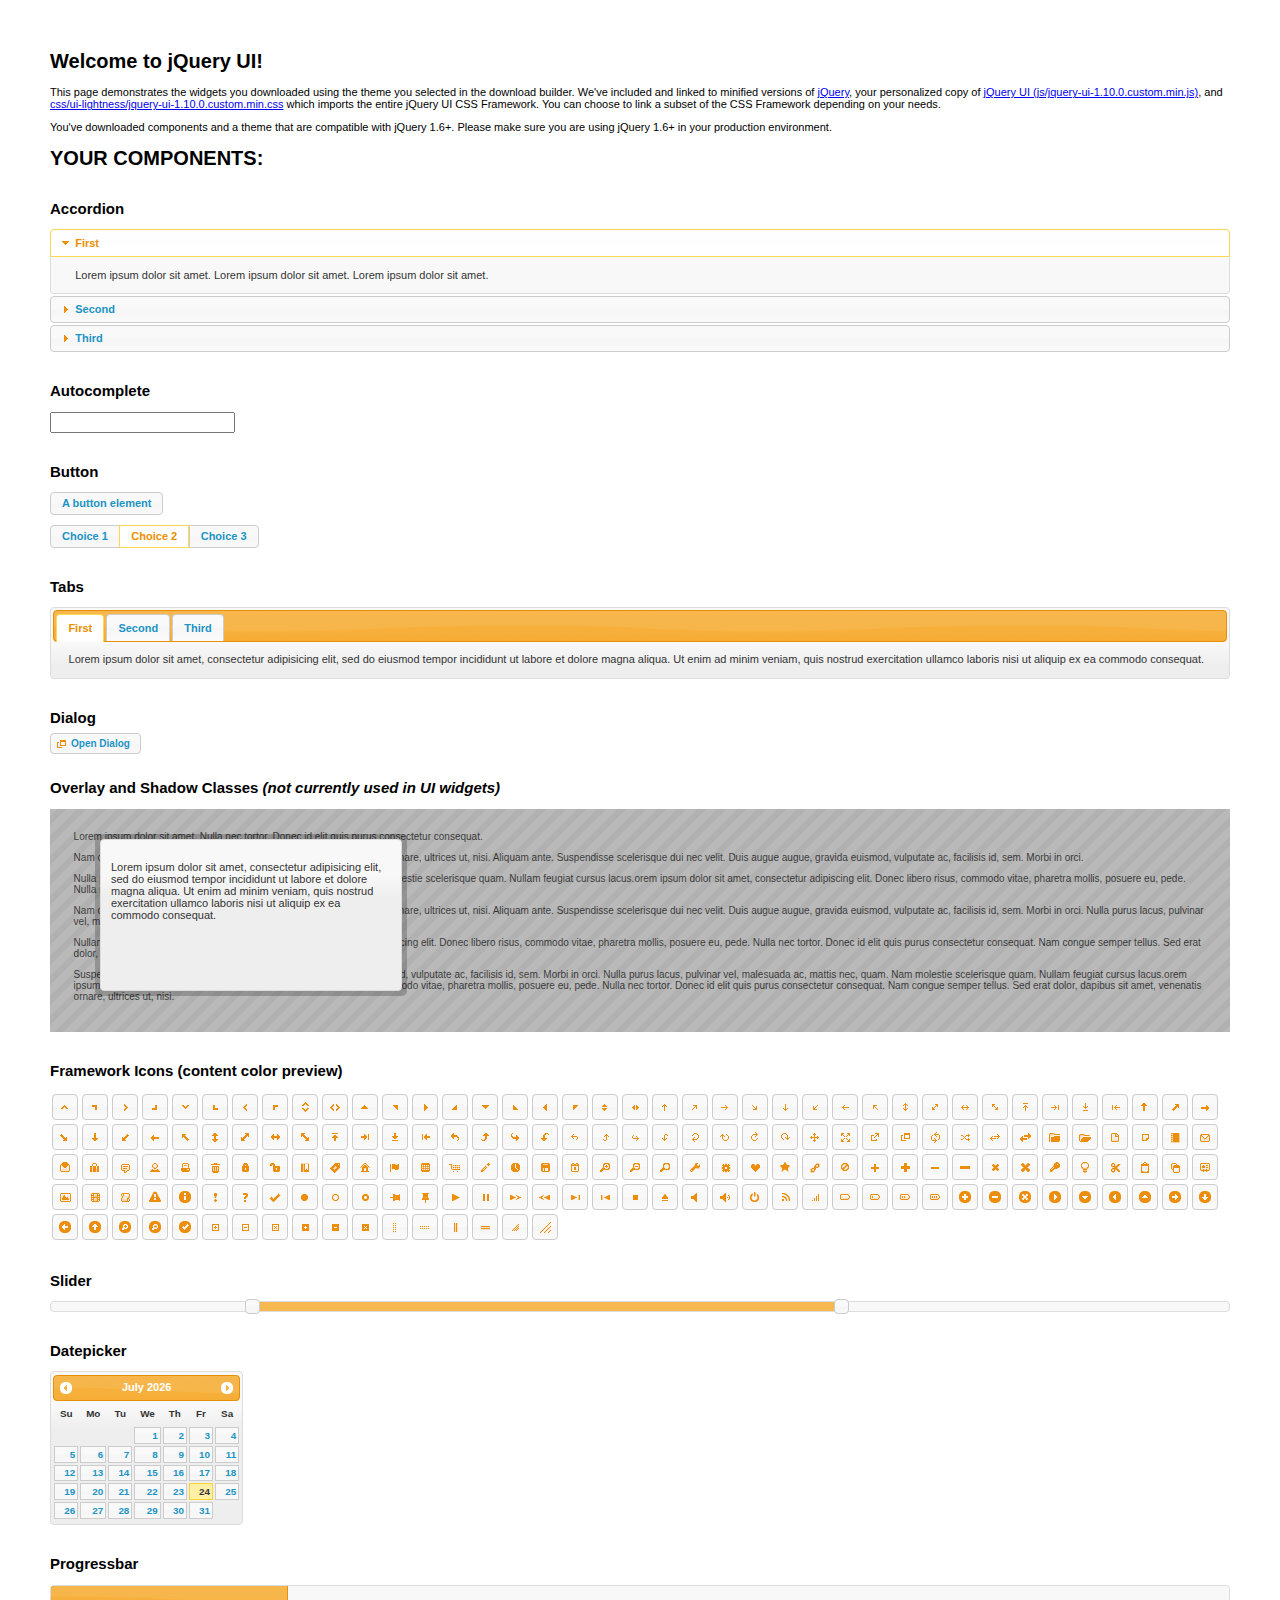
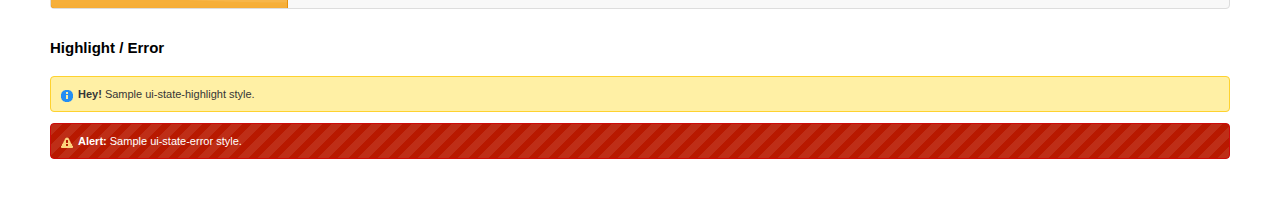
<file: jquery-ui-1.10.0.custom/index.html>
<!doctype html>
<html lang="us">
<head>
	<meta charset="utf-8">
	<title>jQuery UI Example Page</title>
	<link href="css/ui-lightness/jquery-ui-1.10.0.custom.css" rel="stylesheet">
	<script src="js/jquery-1.9.0.js"></script>
	<script src="js/jquery-ui-1.10.0.custom.js"></script>
	<script>
	$(function() {
		
		$( "#accordion" ).accordion();
		

		
		var availableTags = [
			"ActionScript",
			"AppleScript",
			"Asp",
			"BASIC",
			"C",
			"C++",
			"Clojure",
			"COBOL",
			"ColdFusion",
			"Erlang",
			"Fortran",
			"Groovy",
			"Haskell",
			"Java",
			"JavaScript",
			"Lisp",
			"Perl",
			"PHP",
			"Python",
			"Ruby",
			"Scala",
			"Scheme"
		];
		$( "#autocomplete" ).autocomplete({
			source: availableTags
		});
		

		
		$( "#button" ).button();
		$( "#radioset" ).buttonset();
		

		
		$( "#tabs" ).tabs();
		

		
		$( "#dialog" ).dialog({
			autoOpen: false,
			width: 400,
			buttons: [
				{
					text: "Ok",
					click: function() {
						$( this ).dialog( "close" );
					}
				},
				{
					text: "Cancel",
					click: function() {
						$( this ).dialog( "close" );
					}
				}
			]
		});

		// Link to open the dialog
		$( "#dialog-link" ).click(function( event ) {
			$( "#dialog" ).dialog( "open" );
			event.preventDefault();
		});
		

		
		$( "#datepicker" ).datepicker({
			inline: true
		});
		

		
		$( "#slider" ).slider({
			range: true,
			values: [ 17, 67 ]
		});
		

		
		$( "#progressbar" ).progressbar({
			value: 20
		});
		

		// Hover states on the static widgets
		$( "#dialog-link, #icons li" ).hover(
			function() {
				$( this ).addClass( "ui-state-hover" );
			},
			function() {
				$( this ).removeClass( "ui-state-hover" );
			}
		);
	});
	</script>
	<style>
	body{
		font: 62.5% "Trebuchet MS", sans-serif;
		margin: 50px;
	}
	.demoHeaders {
		margin-top: 2em;
	}
	#dialog-link {
		padding: .4em 1em .4em 20px;
		text-decoration: none;
		position: relative;
	}
	#dialog-link span.ui-icon {
		margin: 0 5px 0 0;
		position: absolute;
		left: .2em;
		top: 50%;
		margin-top: -8px;
	}
	#icons {
		margin: 0;
		padding: 0;
	}
	#icons li {
		margin: 2px;
		position: relative;
		padding: 4px 0;
		cursor: pointer;
		float: left;
		list-style: none;
	}
	#icons span.ui-icon {
		float: left;
		margin: 0 4px;
	}
	.fakewindowcontain .ui-widget-overlay {
		position: absolute;
	}
	</style>
</head>
<body>

<h1>Welcome to jQuery UI!</h1>

<div class="ui-widget">
	<p>This page demonstrates the widgets you downloaded using the theme you selected in the download builder. We've included and linked to minified versions of <a href="js/jquery-1.9.0.js">jQuery</a>, your personalized copy of <a href="js/jquery-ui-1.10.0.custom.min.js">jQuery UI (js/jquery-ui-1.10.0.custom.min.js)</a>, and <a href="css/ui-lightness/jquery-ui-1.10.0.custom.min.css">css/ui-lightness/jquery-ui-1.10.0.custom.min.css</a> which imports the entire jQuery UI CSS Framework. You can choose to link a subset of the CSS Framework depending on your needs. </p>
	<p>You've downloaded components and a theme that are compatible with jQuery 1.6+. Please make sure you are using jQuery 1.6+ in your production environment.</p>
</div>

<h1>YOUR COMPONENTS:</h1>


<!-- Accordion -->
<h2 class="demoHeaders">Accordion</h2>
<div id="accordion">
	<h3>First</h3>
	<div>Lorem ipsum dolor sit amet. Lorem ipsum dolor sit amet. Lorem ipsum dolor sit amet.</div>
	<h3>Second</h3>
	<div>Phasellus mattis tincidunt nibh.</div>
	<h3>Third</h3>
	<div>Nam dui erat, auctor a, dignissim quis.</div>
</div>



<!-- Autocomplete -->
<h2 class="demoHeaders">Autocomplete</h2>
<div>
	<input id="autocomplete" title="type &quot;a&quot;">
</div>



<!-- Button -->
<h2 class="demoHeaders">Button</h2>
<button id="button">A button element</button>
<form style="margin-top: 1em;">
	<div id="radioset">
		<input type="radio" id="radio1" name="radio"><label for="radio1">Choice 1</label>
		<input type="radio" id="radio2" name="radio" checked="checked"><label for="radio2">Choice 2</label>
		<input type="radio" id="radio3" name="radio"><label for="radio3">Choice 3</label>
	</div>
</form>



<!-- Tabs -->
<h2 class="demoHeaders">Tabs</h2>
<div id="tabs">
	<ul>
		<li><a href="#tabs-1">First</a></li>
		<li><a href="#tabs-2">Second</a></li>
		<li><a href="#tabs-3">Third</a></li>
	</ul>
	<div id="tabs-1">Lorem ipsum dolor sit amet, consectetur adipisicing elit, sed do eiusmod tempor incididunt ut labore et dolore magna aliqua. Ut enim ad minim veniam, quis nostrud exercitation ullamco laboris nisi ut aliquip ex ea commodo consequat.</div>
	<div id="tabs-2">Phasellus mattis tincidunt nibh. Cras orci urna, blandit id, pretium vel, aliquet ornare, felis. Maecenas scelerisque sem non nisl. Fusce sed lorem in enim dictum bibendum.</div>
	<div id="tabs-3">Nam dui erat, auctor a, dignissim quis, sollicitudin eu, felis. Pellentesque nisi urna, interdum eget, sagittis et, consequat vestibulum, lacus. Mauris porttitor ullamcorper augue.</div>
</div>



<!-- Dialog NOTE: Dialog is not generated by UI in this demo so it can be visually styled in themeroller-->
<h2 class="demoHeaders">Dialog</h2>
<p><a href="#" id="dialog-link" class="ui-state-default ui-corner-all"><span class="ui-icon ui-icon-newwin"></span>Open Dialog</a></p>

<h2 class="demoHeaders">Overlay and Shadow Classes <em>(not currently used in UI widgets)</em></h2>
<div style="position: relative; width: 96%; height: 200px; padding:1% 2%; overflow:hidden;" class="fakewindowcontain">
	<p>Lorem ipsum dolor sit amet,  Nulla nec tortor. Donec id elit quis purus consectetur consequat. </p><p>Nam congue semper tellus. Sed erat dolor, dapibus sit amet, venenatis ornare, ultrices ut, nisi. Aliquam ante. Suspendisse scelerisque dui nec velit. Duis augue augue, gravida euismod, vulputate ac, facilisis id, sem. Morbi in orci. </p><p>Nulla purus lacus, pulvinar vel, malesuada ac, mattis nec, quam. Nam molestie scelerisque quam. Nullam feugiat cursus lacus.orem ipsum dolor sit amet, consectetur adipiscing elit. Donec libero risus, commodo vitae, pharetra mollis, posuere eu, pede. Nulla nec tortor. Donec id elit quis purus consectetur consequat. </p><p>Nam congue semper tellus. Sed erat dolor, dapibus sit amet, venenatis ornare, ultrices ut, nisi. Aliquam ante. Suspendisse scelerisque dui nec velit. Duis augue augue, gravida euismod, vulputate ac, facilisis id, sem. Morbi in orci. Nulla purus lacus, pulvinar vel, malesuada ac, mattis nec, quam. Nam molestie scelerisque quam. </p><p>Nullam feugiat cursus lacus.orem ipsum dolor sit amet, consectetur adipiscing elit. Donec libero risus, commodo vitae, pharetra mollis, posuere eu, pede. Nulla nec tortor. Donec id elit quis purus consectetur consequat. Nam congue semper tellus. Sed erat dolor, dapibus sit amet, venenatis ornare, ultrices ut, nisi. Aliquam ante. </p><p>Suspendisse scelerisque dui nec velit. Duis augue augue, gravida euismod, vulputate ac, facilisis id, sem. Morbi in orci. Nulla purus lacus, pulvinar vel, malesuada ac, mattis nec, quam. Nam molestie scelerisque quam. Nullam feugiat cursus lacus.orem ipsum dolor sit amet, consectetur adipiscing elit. Donec libero risus, commodo vitae, pharetra mollis, posuere eu, pede. Nulla nec tortor. Donec id elit quis purus consectetur consequat. Nam congue semper tellus. Sed erat dolor, dapibus sit amet, venenatis ornare, ultrices ut, nisi. </p>

	<!-- ui-dialog -->
	<div class="ui-overlay"><div class="ui-widget-overlay"></div><div class="ui-widget-shadow ui-corner-all" style="width: 302px; height: 152px; position: absolute; left: 50px; top: 30px;"></div></div>
	<div style="position: absolute; width: 280px; height: 130px;left: 50px; top: 30px; padding: 10px;" class="ui-widget ui-widget-content ui-corner-all">
		<div class="ui-dialog-content ui-widget-content" style="background: none; border: 0;">
			<p>Lorem ipsum dolor sit amet, consectetur adipisicing elit, sed do eiusmod tempor incididunt ut labore et dolore magna aliqua. Ut enim ad minim veniam, quis nostrud exercitation ullamco laboris nisi ut aliquip ex ea commodo consequat.</p>
		</div>
	</div>

</div>

<!-- ui-dialog -->
<div id="dialog" title="Dialog Title">
	<p>Lorem ipsum dolor sit amet, consectetur adipisicing elit, sed do eiusmod tempor incididunt ut labore et dolore magna aliqua. Ut enim ad minim veniam, quis nostrud exercitation ullamco laboris nisi ut aliquip ex ea commodo consequat.</p>
</div>



<h2 class="demoHeaders">Framework Icons (content color preview)</h2>
<ul id="icons" class="ui-widget ui-helper-clearfix">
	<li class="ui-state-default ui-corner-all" title=".ui-icon-carat-1-n"><span class="ui-icon ui-icon-carat-1-n"></span></li>
	<li class="ui-state-default ui-corner-all" title=".ui-icon-carat-1-ne"><span class="ui-icon ui-icon-carat-1-ne"></span></li>
	<li class="ui-state-default ui-corner-all" title=".ui-icon-carat-1-e"><span class="ui-icon ui-icon-carat-1-e"></span></li>
	<li class="ui-state-default ui-corner-all" title=".ui-icon-carat-1-se"><span class="ui-icon ui-icon-carat-1-se"></span></li>
	<li class="ui-state-default ui-corner-all" title=".ui-icon-carat-1-s"><span class="ui-icon ui-icon-carat-1-s"></span></li>
	<li class="ui-state-default ui-corner-all" title=".ui-icon-carat-1-sw"><span class="ui-icon ui-icon-carat-1-sw"></span></li>
	<li class="ui-state-default ui-corner-all" title=".ui-icon-carat-1-w"><span class="ui-icon ui-icon-carat-1-w"></span></li>
	<li class="ui-state-default ui-corner-all" title=".ui-icon-carat-1-nw"><span class="ui-icon ui-icon-carat-1-nw"></span></li>
	<li class="ui-state-default ui-corner-all" title=".ui-icon-carat-2-n-s"><span class="ui-icon ui-icon-carat-2-n-s"></span></li>
	<li class="ui-state-default ui-corner-all" title=".ui-icon-carat-2-e-w"><span class="ui-icon ui-icon-carat-2-e-w"></span></li>
	<li class="ui-state-default ui-corner-all" title=".ui-icon-triangle-1-n"><span class="ui-icon ui-icon-triangle-1-n"></span></li>
	<li class="ui-state-default ui-corner-all" title=".ui-icon-triangle-1-ne"><span class="ui-icon ui-icon-triangle-1-ne"></span></li>
	<li class="ui-state-default ui-corner-all" title=".ui-icon-triangle-1-e"><span class="ui-icon ui-icon-triangle-1-e"></span></li>
	<li class="ui-state-default ui-corner-all" title=".ui-icon-triangle-1-se"><span class="ui-icon ui-icon-triangle-1-se"></span></li>
	<li class="ui-state-default ui-corner-all" title=".ui-icon-triangle-1-s"><span class="ui-icon ui-icon-triangle-1-s"></span></li>
	<li class="ui-state-default ui-corner-all" title=".ui-icon-triangle-1-sw"><span class="ui-icon ui-icon-triangle-1-sw"></span></li>
	<li class="ui-state-default ui-corner-all" title=".ui-icon-triangle-1-w"><span class="ui-icon ui-icon-triangle-1-w"></span></li>
	<li class="ui-state-default ui-corner-all" title=".ui-icon-triangle-1-nw"><span class="ui-icon ui-icon-triangle-1-nw"></span></li>
	<li class="ui-state-default ui-corner-all" title=".ui-icon-triangle-2-n-s"><span class="ui-icon ui-icon-triangle-2-n-s"></span></li>
	<li class="ui-state-default ui-corner-all" title=".ui-icon-triangle-2-e-w"><span class="ui-icon ui-icon-triangle-2-e-w"></span></li>
	<li class="ui-state-default ui-corner-all" title=".ui-icon-arrow-1-n"><span class="ui-icon ui-icon-arrow-1-n"></span></li>
	<li class="ui-state-default ui-corner-all" title=".ui-icon-arrow-1-ne"><span class="ui-icon ui-icon-arrow-1-ne"></span></li>
	<li class="ui-state-default ui-corner-all" title=".ui-icon-arrow-1-e"><span class="ui-icon ui-icon-arrow-1-e"></span></li>
	<li class="ui-state-default ui-corner-all" title=".ui-icon-arrow-1-se"><span class="ui-icon ui-icon-arrow-1-se"></span></li>
	<li class="ui-state-default ui-corner-all" title=".ui-icon-arrow-1-s"><span class="ui-icon ui-icon-arrow-1-s"></span></li>
	<li class="ui-state-default ui-corner-all" title=".ui-icon-arrow-1-sw"><span class="ui-icon ui-icon-arrow-1-sw"></span></li>
	<li class="ui-state-default ui-corner-all" title=".ui-icon-arrow-1-w"><span class="ui-icon ui-icon-arrow-1-w"></span></li>
	<li class="ui-state-default ui-corner-all" title=".ui-icon-arrow-1-nw"><span class="ui-icon ui-icon-arrow-1-nw"></span></li>
	<li class="ui-state-default ui-corner-all" title=".ui-icon-arrow-2-n-s"><span class="ui-icon ui-icon-arrow-2-n-s"></span></li>
	<li class="ui-state-default ui-corner-all" title=".ui-icon-arrow-2-ne-sw"><span class="ui-icon ui-icon-arrow-2-ne-sw"></span></li>
	<li class="ui-state-default ui-corner-all" title=".ui-icon-arrow-2-e-w"><span class="ui-icon ui-icon-arrow-2-e-w"></span></li>
	<li class="ui-state-default ui-corner-all" title=".ui-icon-arrow-2-se-nw"><span class="ui-icon ui-icon-arrow-2-se-nw"></span></li>
	<li class="ui-state-default ui-corner-all" title=".ui-icon-arrowstop-1-n"><span class="ui-icon ui-icon-arrowstop-1-n"></span></li>
	<li class="ui-state-default ui-corner-all" title=".ui-icon-arrowstop-1-e"><span class="ui-icon ui-icon-arrowstop-1-e"></span></li>
	<li class="ui-state-default ui-corner-all" title=".ui-icon-arrowstop-1-s"><span class="ui-icon ui-icon-arrowstop-1-s"></span></li>
	<li class="ui-state-default ui-corner-all" title=".ui-icon-arrowstop-1-w"><span class="ui-icon ui-icon-arrowstop-1-w"></span></li>
	<li class="ui-state-default ui-corner-all" title=".ui-icon-arrowthick-1-n"><span class="ui-icon ui-icon-arrowthick-1-n"></span></li>
	<li class="ui-state-default ui-corner-all" title=".ui-icon-arrowthick-1-ne"><span class="ui-icon ui-icon-arrowthick-1-ne"></span></li>
	<li class="ui-state-default ui-corner-all" title=".ui-icon-arrowthick-1-e"><span class="ui-icon ui-icon-arrowthick-1-e"></span></li>
	<li class="ui-state-default ui-corner-all" title=".ui-icon-arrowthick-1-se"><span class="ui-icon ui-icon-arrowthick-1-se"></span></li>
	<li class="ui-state-default ui-corner-all" title=".ui-icon-arrowthick-1-s"><span class="ui-icon ui-icon-arrowthick-1-s"></span></li>
	<li class="ui-state-default ui-corner-all" title=".ui-icon-arrowthick-1-sw"><span class="ui-icon ui-icon-arrowthick-1-sw"></span></li>
	<li class="ui-state-default ui-corner-all" title=".ui-icon-arrowthick-1-w"><span class="ui-icon ui-icon-arrowthick-1-w"></span></li>
	<li class="ui-state-default ui-corner-all" title=".ui-icon-arrowthick-1-nw"><span class="ui-icon ui-icon-arrowthick-1-nw"></span></li>
	<li class="ui-state-default ui-corner-all" title=".ui-icon-arrowthick-2-n-s"><span class="ui-icon ui-icon-arrowthick-2-n-s"></span></li>
	<li class="ui-state-default ui-corner-all" title=".ui-icon-arrowthick-2-ne-sw"><span class="ui-icon ui-icon-arrowthick-2-ne-sw"></span></li>
	<li class="ui-state-default ui-corner-all" title=".ui-icon-arrowthick-2-e-w"><span class="ui-icon ui-icon-arrowthick-2-e-w"></span></li>
	<li class="ui-state-default ui-corner-all" title=".ui-icon-arrowthick-2-se-nw"><span class="ui-icon ui-icon-arrowthick-2-se-nw"></span></li>
	<li class="ui-state-default ui-corner-all" title=".ui-icon-arrowthickstop-1-n"><span class="ui-icon ui-icon-arrowthickstop-1-n"></span></li>
	<li class="ui-state-default ui-corner-all" title=".ui-icon-arrowthickstop-1-e"><span class="ui-icon ui-icon-arrowthickstop-1-e"></span></li>
	<li class="ui-state-default ui-corner-all" title=".ui-icon-arrowthickstop-1-s"><span class="ui-icon ui-icon-arrowthickstop-1-s"></span></li>
	<li class="ui-state-default ui-corner-all" title=".ui-icon-arrowthickstop-1-w"><span class="ui-icon ui-icon-arrowthickstop-1-w"></span></li>
	<li class="ui-state-default ui-corner-all" title=".ui-icon-arrowreturnthick-1-w"><span class="ui-icon ui-icon-arrowreturnthick-1-w"></span></li>
	<li class="ui-state-default ui-corner-all" title=".ui-icon-arrowreturnthick-1-n"><span class="ui-icon ui-icon-arrowreturnthick-1-n"></span></li>
	<li class="ui-state-default ui-corner-all" title=".ui-icon-arrowreturnthick-1-e"><span class="ui-icon ui-icon-arrowreturnthick-1-e"></span></li>
	<li class="ui-state-default ui-corner-all" title=".ui-icon-arrowreturnthick-1-s"><span class="ui-icon ui-icon-arrowreturnthick-1-s"></span></li>
	<li class="ui-state-default ui-corner-all" title=".ui-icon-arrowreturn-1-w"><span class="ui-icon ui-icon-arrowreturn-1-w"></span></li>
	<li class="ui-state-default ui-corner-all" title=".ui-icon-arrowreturn-1-n"><span class="ui-icon ui-icon-arrowreturn-1-n"></span></li>
	<li class="ui-state-default ui-corner-all" title=".ui-icon-arrowreturn-1-e"><span class="ui-icon ui-icon-arrowreturn-1-e"></span></li>
	<li class="ui-state-default ui-corner-all" title=".ui-icon-arrowreturn-1-s"><span class="ui-icon ui-icon-arrowreturn-1-s"></span></li>
	<li class="ui-state-default ui-corner-all" title=".ui-icon-arrowrefresh-1-w"><span class="ui-icon ui-icon-arrowrefresh-1-w"></span></li>
	<li class="ui-state-default ui-corner-all" title=".ui-icon-arrowrefresh-1-n"><span class="ui-icon ui-icon-arrowrefresh-1-n"></span></li>
	<li class="ui-state-default ui-corner-all" title=".ui-icon-arrowrefresh-1-e"><span class="ui-icon ui-icon-arrowrefresh-1-e"></span></li>
	<li class="ui-state-default ui-corner-all" title=".ui-icon-arrowrefresh-1-s"><span class="ui-icon ui-icon-arrowrefresh-1-s"></span></li>
	<li class="ui-state-default ui-corner-all" title=".ui-icon-arrow-4"><span class="ui-icon ui-icon-arrow-4"></span></li>
	<li class="ui-state-default ui-corner-all" title=".ui-icon-arrow-4-diag"><span class="ui-icon ui-icon-arrow-4-diag"></span></li>
	<li class="ui-state-default ui-corner-all" title=".ui-icon-extlink"><span class="ui-icon ui-icon-extlink"></span></li>
	<li class="ui-state-default ui-corner-all" title=".ui-icon-newwin"><span class="ui-icon ui-icon-newwin"></span></li>
	<li class="ui-state-default ui-corner-all" title=".ui-icon-refresh"><span class="ui-icon ui-icon-refresh"></span></li>
	<li class="ui-state-default ui-corner-all" title=".ui-icon-shuffle"><span class="ui-icon ui-icon-shuffle"></span></li>
	<li class="ui-state-default ui-corner-all" title=".ui-icon-transfer-e-w"><span class="ui-icon ui-icon-transfer-e-w"></span></li>
	<li class="ui-state-default ui-corner-all" title=".ui-icon-transferthick-e-w"><span class="ui-icon ui-icon-transferthick-e-w"></span></li>
	<li class="ui-state-default ui-corner-all" title=".ui-icon-folder-collapsed"><span class="ui-icon ui-icon-folder-collapsed"></span></li>
	<li class="ui-state-default ui-corner-all" title=".ui-icon-folder-open"><span class="ui-icon ui-icon-folder-open"></span></li>
	<li class="ui-state-default ui-corner-all" title=".ui-icon-document"><span class="ui-icon ui-icon-document"></span></li>
	<li class="ui-state-default ui-corner-all" title=".ui-icon-document-b"><span class="ui-icon ui-icon-document-b"></span></li>
	<li class="ui-state-default ui-corner-all" title=".ui-icon-note"><span class="ui-icon ui-icon-note"></span></li>
	<li class="ui-state-default ui-corner-all" title=".ui-icon-mail-closed"><span class="ui-icon ui-icon-mail-closed"></span></li>
	<li class="ui-state-default ui-corner-all" title=".ui-icon-mail-open"><span class="ui-icon ui-icon-mail-open"></span></li>
	<li class="ui-state-default ui-corner-all" title=".ui-icon-suitcase"><span class="ui-icon ui-icon-suitcase"></span></li>
	<li class="ui-state-default ui-corner-all" title=".ui-icon-comment"><span class="ui-icon ui-icon-comment"></span></li>
	<li class="ui-state-default ui-corner-all" title=".ui-icon-person"><span class="ui-icon ui-icon-person"></span></li>
	<li class="ui-state-default ui-corner-all" title=".ui-icon-print"><span class="ui-icon ui-icon-print"></span></li>
	<li class="ui-state-default ui-corner-all" title=".ui-icon-trash"><span class="ui-icon ui-icon-trash"></span></li>
	<li class="ui-state-default ui-corner-all" title=".ui-icon-locked"><span class="ui-icon ui-icon-locked"></span></li>
	<li class="ui-state-default ui-corner-all" title=".ui-icon-unlocked"><span class="ui-icon ui-icon-unlocked"></span></li>
	<li class="ui-state-default ui-corner-all" title=".ui-icon-bookmark"><span class="ui-icon ui-icon-bookmark"></span></li>
	<li class="ui-state-default ui-corner-all" title=".ui-icon-tag"><span class="ui-icon ui-icon-tag"></span></li>
	<li class="ui-state-default ui-corner-all" title=".ui-icon-home"><span class="ui-icon ui-icon-home"></span></li>
	<li class="ui-state-default ui-corner-all" title=".ui-icon-flag"><span class="ui-icon ui-icon-flag"></span></li>
	<li class="ui-state-default ui-corner-all" title=".ui-icon-calculator"><span class="ui-icon ui-icon-calculator"></span></li>
	<li class="ui-state-default ui-corner-all" title=".ui-icon-cart"><span class="ui-icon ui-icon-cart"></span></li>
	<li class="ui-state-default ui-corner-all" title=".ui-icon-pencil"><span class="ui-icon ui-icon-pencil"></span></li>
	<li class="ui-state-default ui-corner-all" title=".ui-icon-clock"><span class="ui-icon ui-icon-clock"></span></li>
	<li class="ui-state-default ui-corner-all" title=".ui-icon-disk"><span class="ui-icon ui-icon-disk"></span></li>
	<li class="ui-state-default ui-corner-all" title=".ui-icon-calendar"><span class="ui-icon ui-icon-calendar"></span></li>
	<li class="ui-state-default ui-corner-all" title=".ui-icon-zoomin"><span class="ui-icon ui-icon-zoomin"></span></li>
	<li class="ui-state-default ui-corner-all" title=".ui-icon-zoomout"><span class="ui-icon ui-icon-zoomout"></span></li>
	<li class="ui-state-default ui-corner-all" title=".ui-icon-search"><span class="ui-icon ui-icon-search"></span></li>
	<li class="ui-state-default ui-corner-all" title=".ui-icon-wrench"><span class="ui-icon ui-icon-wrench"></span></li>
	<li class="ui-state-default ui-corner-all" title=".ui-icon-gear"><span class="ui-icon ui-icon-gear"></span></li>
	<li class="ui-state-default ui-corner-all" title=".ui-icon-heart"><span class="ui-icon ui-icon-heart"></span></li>
	<li class="ui-state-default ui-corner-all" title=".ui-icon-star"><span class="ui-icon ui-icon-star"></span></li>
	<li class="ui-state-default ui-corner-all" title=".ui-icon-link"><span class="ui-icon ui-icon-link"></span></li>
	<li class="ui-state-default ui-corner-all" title=".ui-icon-cancel"><span class="ui-icon ui-icon-cancel"></span></li>
	<li class="ui-state-default ui-corner-all" title=".ui-icon-plus"><span class="ui-icon ui-icon-plus"></span></li>
	<li class="ui-state-default ui-corner-all" title=".ui-icon-plusthick"><span class="ui-icon ui-icon-plusthick"></span></li>
	<li class="ui-state-default ui-corner-all" title=".ui-icon-minus"><span class="ui-icon ui-icon-minus"></span></li>
	<li class="ui-state-default ui-corner-all" title=".ui-icon-minusthick"><span class="ui-icon ui-icon-minusthick"></span></li>
	<li class="ui-state-default ui-corner-all" title=".ui-icon-close"><span class="ui-icon ui-icon-close"></span></li>
	<li class="ui-state-default ui-corner-all" title=".ui-icon-closethick"><span class="ui-icon ui-icon-closethick"></span></li>
	<li class="ui-state-default ui-corner-all" title=".ui-icon-key"><span class="ui-icon ui-icon-key"></span></li>
	<li class="ui-state-default ui-corner-all" title=".ui-icon-lightbulb"><span class="ui-icon ui-icon-lightbulb"></span></li>
	<li class="ui-state-default ui-corner-all" title=".ui-icon-scissors"><span class="ui-icon ui-icon-scissors"></span></li>
	<li class="ui-state-default ui-corner-all" title=".ui-icon-clipboard"><span class="ui-icon ui-icon-clipboard"></span></li>
	<li class="ui-state-default ui-corner-all" title=".ui-icon-copy"><span class="ui-icon ui-icon-copy"></span></li>
	<li class="ui-state-default ui-corner-all" title=".ui-icon-contact"><span class="ui-icon ui-icon-contact"></span></li>
	<li class="ui-state-default ui-corner-all" title=".ui-icon-image"><span class="ui-icon ui-icon-image"></span></li>
	<li class="ui-state-default ui-corner-all" title=".ui-icon-video"><span class="ui-icon ui-icon-video"></span></li>
	<li class="ui-state-default ui-corner-all" title=".ui-icon-script"><span class="ui-icon ui-icon-script"></span></li>
	<li class="ui-state-default ui-corner-all" title=".ui-icon-alert"><span class="ui-icon ui-icon-alert"></span></li>
	<li class="ui-state-default ui-corner-all" title=".ui-icon-info"><span class="ui-icon ui-icon-info"></span></li>
	<li class="ui-state-default ui-corner-all" title=".ui-icon-notice"><span class="ui-icon ui-icon-notice"></span></li>
	<li class="ui-state-default ui-corner-all" title=".ui-icon-help"><span class="ui-icon ui-icon-help"></span></li>
	<li class="ui-state-default ui-corner-all" title=".ui-icon-check"><span class="ui-icon ui-icon-check"></span></li>
	<li class="ui-state-default ui-corner-all" title=".ui-icon-bullet"><span class="ui-icon ui-icon-bullet"></span></li>
	<li class="ui-state-default ui-corner-all" title=".ui-icon-radio-off"><span class="ui-icon ui-icon-radio-off"></span></li>
	<li class="ui-state-default ui-corner-all" title=".ui-icon-radio-on"><span class="ui-icon ui-icon-radio-on"></span></li>
	<li class="ui-state-default ui-corner-all" title=".ui-icon-pin-w"><span class="ui-icon ui-icon-pin-w"></span></li>
	<li class="ui-state-default ui-corner-all" title=".ui-icon-pin-s"><span class="ui-icon ui-icon-pin-s"></span></li>
	<li class="ui-state-default ui-corner-all" title=".ui-icon-play"><span class="ui-icon ui-icon-play"></span></li>
	<li class="ui-state-default ui-corner-all" title=".ui-icon-pause"><span class="ui-icon ui-icon-pause"></span></li>
	<li class="ui-state-default ui-corner-all" title=".ui-icon-seek-next"><span class="ui-icon ui-icon-seek-next"></span></li>
	<li class="ui-state-default ui-corner-all" title=".ui-icon-seek-prev"><span class="ui-icon ui-icon-seek-prev"></span></li>
	<li class="ui-state-default ui-corner-all" title=".ui-icon-seek-end"><span class="ui-icon ui-icon-seek-end"></span></li>
	<li class="ui-state-default ui-corner-all" title=".ui-icon-seek-first"><span class="ui-icon ui-icon-seek-first"></span></li>
	<li class="ui-state-default ui-corner-all" title=".ui-icon-stop"><span class="ui-icon ui-icon-stop"></span></li>
	<li class="ui-state-default ui-corner-all" title=".ui-icon-eject"><span class="ui-icon ui-icon-eject"></span></li>
	<li class="ui-state-default ui-corner-all" title=".ui-icon-volume-off"><span class="ui-icon ui-icon-volume-off"></span></li>
	<li class="ui-state-default ui-corner-all" title=".ui-icon-volume-on"><span class="ui-icon ui-icon-volume-on"></span></li>
	<li class="ui-state-default ui-corner-all" title=".ui-icon-power"><span class="ui-icon ui-icon-power"></span></li>
	<li class="ui-state-default ui-corner-all" title=".ui-icon-signal-diag"><span class="ui-icon ui-icon-signal-diag"></span></li>
	<li class="ui-state-default ui-corner-all" title=".ui-icon-signal"><span class="ui-icon ui-icon-signal"></span></li>
	<li class="ui-state-default ui-corner-all" title=".ui-icon-battery-0"><span class="ui-icon ui-icon-battery-0"></span></li>
	<li class="ui-state-default ui-corner-all" title=".ui-icon-battery-1"><span class="ui-icon ui-icon-battery-1"></span></li>
	<li class="ui-state-default ui-corner-all" title=".ui-icon-battery-2"><span class="ui-icon ui-icon-battery-2"></span></li>
	<li class="ui-state-default ui-corner-all" title=".ui-icon-battery-3"><span class="ui-icon ui-icon-battery-3"></span></li>
	<li class="ui-state-default ui-corner-all" title=".ui-icon-circle-plus"><span class="ui-icon ui-icon-circle-plus"></span></li>
	<li class="ui-state-default ui-corner-all" title=".ui-icon-circle-minus"><span class="ui-icon ui-icon-circle-minus"></span></li>
	<li class="ui-state-default ui-corner-all" title=".ui-icon-circle-close"><span class="ui-icon ui-icon-circle-close"></span></li>
	<li class="ui-state-default ui-corner-all" title=".ui-icon-circle-triangle-e"><span class="ui-icon ui-icon-circle-triangle-e"></span></li>
	<li class="ui-state-default ui-corner-all" title=".ui-icon-circle-triangle-s"><span class="ui-icon ui-icon-circle-triangle-s"></span></li>
	<li class="ui-state-default ui-corner-all" title=".ui-icon-circle-triangle-w"><span class="ui-icon ui-icon-circle-triangle-w"></span></li>
	<li class="ui-state-default ui-corner-all" title=".ui-icon-circle-triangle-n"><span class="ui-icon ui-icon-circle-triangle-n"></span></li>
	<li class="ui-state-default ui-corner-all" title=".ui-icon-circle-arrow-e"><span class="ui-icon ui-icon-circle-arrow-e"></span></li>
	<li class="ui-state-default ui-corner-all" title=".ui-icon-circle-arrow-s"><span class="ui-icon ui-icon-circle-arrow-s"></span></li>
	<li class="ui-state-default ui-corner-all" title=".ui-icon-circle-arrow-w"><span class="ui-icon ui-icon-circle-arrow-w"></span></li>
	<li class="ui-state-default ui-corner-all" title=".ui-icon-circle-arrow-n"><span class="ui-icon ui-icon-circle-arrow-n"></span></li>
	<li class="ui-state-default ui-corner-all" title=".ui-icon-circle-zoomin"><span class="ui-icon ui-icon-circle-zoomin"></span></li>
	<li class="ui-state-default ui-corner-all" title=".ui-icon-circle-zoomout"><span class="ui-icon ui-icon-circle-zoomout"></span></li>
	<li class="ui-state-default ui-corner-all" title=".ui-icon-circle-check"><span class="ui-icon ui-icon-circle-check"></span></li>
	<li class="ui-state-default ui-corner-all" title=".ui-icon-circlesmall-plus"><span class="ui-icon ui-icon-circlesmall-plus"></span></li>
	<li class="ui-state-default ui-corner-all" title=".ui-icon-circlesmall-minus"><span class="ui-icon ui-icon-circlesmall-minus"></span></li>
	<li class="ui-state-default ui-corner-all" title=".ui-icon-circlesmall-close"><span class="ui-icon ui-icon-circlesmall-close"></span></li>
	<li class="ui-state-default ui-corner-all" title=".ui-icon-squaresmall-plus"><span class="ui-icon ui-icon-squaresmall-plus"></span></li>
	<li class="ui-state-default ui-corner-all" title=".ui-icon-squaresmall-minus"><span class="ui-icon ui-icon-squaresmall-minus"></span></li>
	<li class="ui-state-default ui-corner-all" title=".ui-icon-squaresmall-close"><span class="ui-icon ui-icon-squaresmall-close"></span></li>
	<li class="ui-state-default ui-corner-all" title=".ui-icon-grip-dotted-vertical"><span class="ui-icon ui-icon-grip-dotted-vertical"></span></li>
	<li class="ui-state-default ui-corner-all" title=".ui-icon-grip-dotted-horizontal"><span class="ui-icon ui-icon-grip-dotted-horizontal"></span></li>
	<li class="ui-state-default ui-corner-all" title=".ui-icon-grip-solid-vertical"><span class="ui-icon ui-icon-grip-solid-vertical"></span></li>
	<li class="ui-state-default ui-corner-all" title=".ui-icon-grip-solid-horizontal"><span class="ui-icon ui-icon-grip-solid-horizontal"></span></li>
	<li class="ui-state-default ui-corner-all" title=".ui-icon-gripsmall-diagonal-se"><span class="ui-icon ui-icon-gripsmall-diagonal-se"></span></li>
	<li class="ui-state-default ui-corner-all" title=".ui-icon-grip-diagonal-se"><span class="ui-icon ui-icon-grip-diagonal-se"></span></li>
</ul>


<!-- Slider -->
<h2 class="demoHeaders">Slider</h2>
<div id="slider"></div>



<!-- Datepicker -->
<h2 class="demoHeaders">Datepicker</h2>
<div id="datepicker"></div>



<!-- Progressbar -->
<h2 class="demoHeaders">Progressbar</h2>
<div id="progressbar"></div>


<!-- Highlight / Error -->
<h2 class="demoHeaders">Highlight / Error</h2>
<div class="ui-widget">
	<div class="ui-state-highlight ui-corner-all" style="margin-top: 20px; padding: 0 .7em;">
		<p><span class="ui-icon ui-icon-info" style="float: left; margin-right: .3em;"></span>
		<strong>Hey!</strong> Sample ui-state-highlight style.</p>
	</div>
</div>
<br>
<div class="ui-widget">
	<div class="ui-state-error ui-corner-all" style="padding: 0 .7em;">
		<p><span class="ui-icon ui-icon-alert" style="float: left; margin-right: .3em;"></span>
		<strong>Alert:</strong> Sample ui-state-error style.</p>
	</div>
</div>

</body>
</html>
</file>
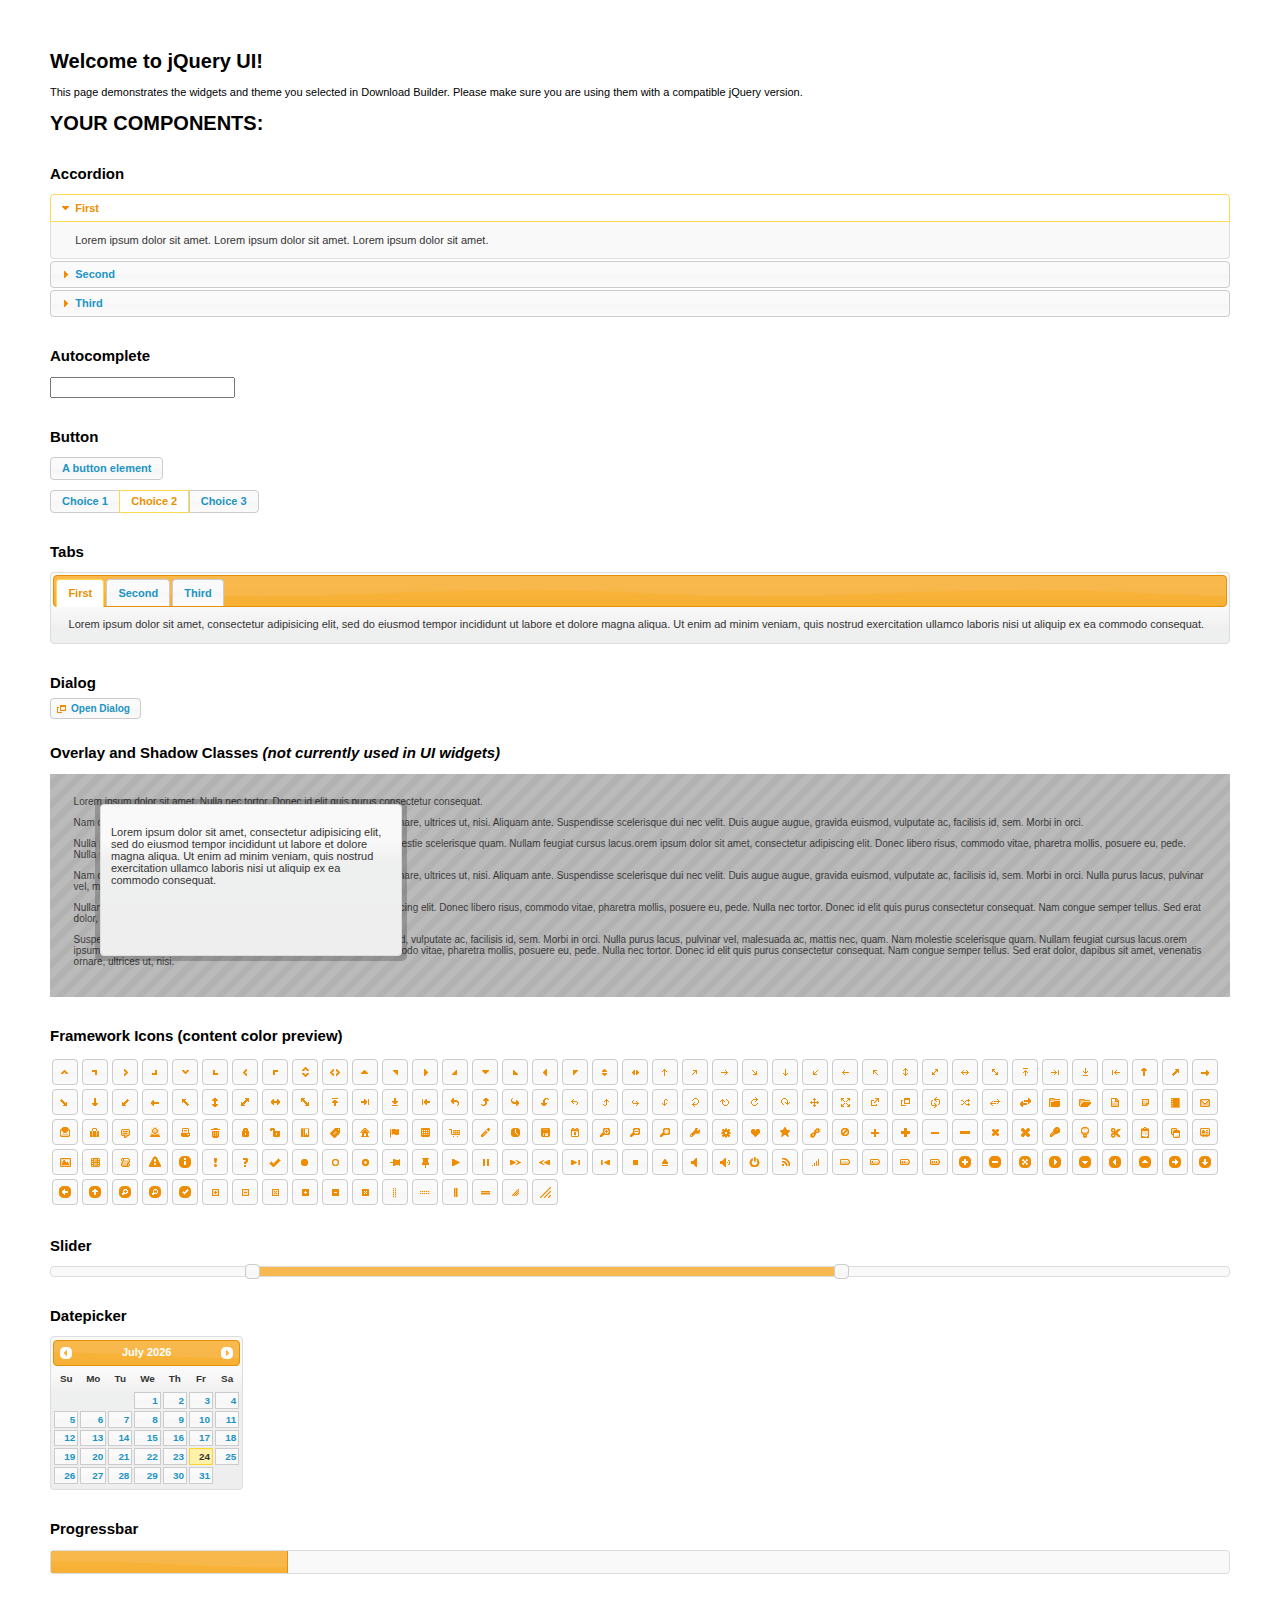
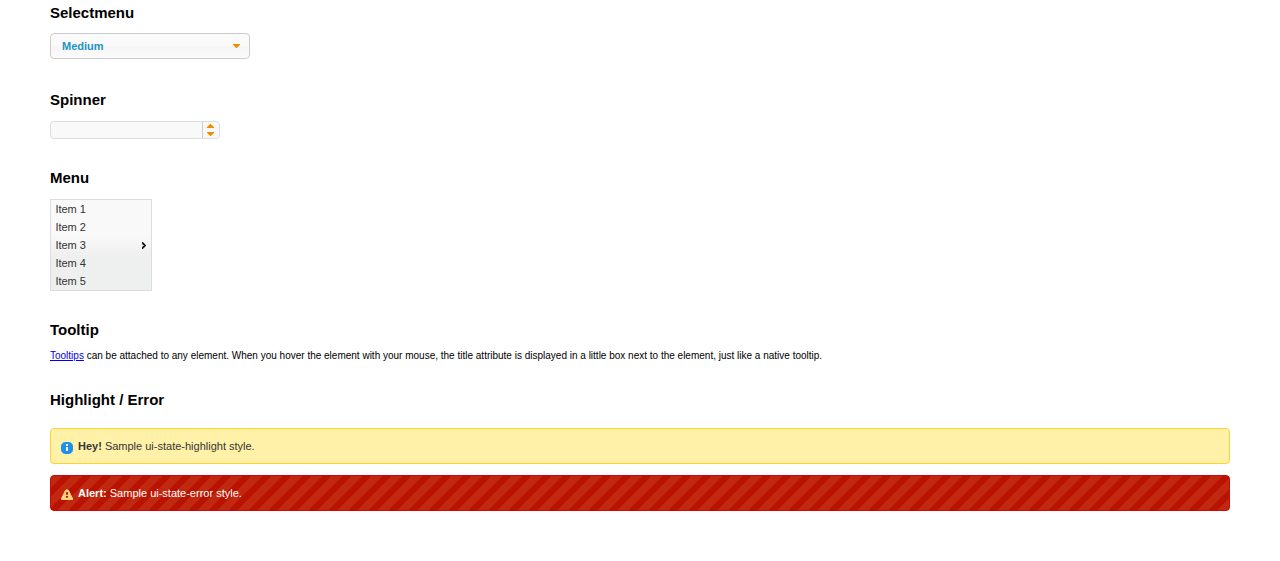
<file: jquery-ui-1.11.4.custom/index.html>
<!doctype html>
<html lang="us">
<head>
	<meta charset="utf-8">
	<title>jQuery UI Example Page</title>
	<link href="jquery-ui.css" rel="stylesheet">
	<style>
	body{
		font: 62.5% "Trebuchet MS", sans-serif;
		margin: 50px;
	}
	.demoHeaders {
		margin-top: 2em;
	}
	#dialog-link {
		padding: .4em 1em .4em 20px;
		text-decoration: none;
		position: relative;
	}
	#dialog-link span.ui-icon {
		margin: 0 5px 0 0;
		position: absolute;
		left: .2em;
		top: 50%;
		margin-top: -8px;
	}
	#icons {
		margin: 0;
		padding: 0;
	}
	#icons li {
		margin: 2px;
		position: relative;
		padding: 4px 0;
		cursor: pointer;
		float: left;
		list-style: none;
	}
	#icons span.ui-icon {
		float: left;
		margin: 0 4px;
	}
	.fakewindowcontain .ui-widget-overlay {
		position: absolute;
	}
	select {
		width: 200px;
	}
	</style>
</head>
<body>

<h1>Welcome to jQuery UI!</h1>

<div class="ui-widget">
	<p>This page demonstrates the widgets and theme you selected in Download Builder. Please make sure you are using them with a compatible jQuery version.</p>
</div>

<h1>YOUR COMPONENTS:</h1>

<!-- Accordion -->
<h2 class="demoHeaders">Accordion</h2>
<div id="accordion">
	<h3>First</h3>
	<div>Lorem ipsum dolor sit amet. Lorem ipsum dolor sit amet. Lorem ipsum dolor sit amet.</div>
	<h3>Second</h3>
	<div>Phasellus mattis tincidunt nibh.</div>
	<h3>Third</h3>
	<div>Nam dui erat, auctor a, dignissim quis.</div>
</div>

<!-- Autocomplete -->
<h2 class="demoHeaders">Autocomplete</h2>
<div>
	<input id="autocomplete" title="type &quot;a&quot;">
</div>

<!-- Button -->
<h2 class="demoHeaders">Button</h2>
<button id="button">A button element</button>
<form style="margin-top: 1em;">
	<div id="radioset">
		<input type="radio" id="radio1" name="radio"><label for="radio1">Choice 1</label>
		<input type="radio" id="radio2" name="radio" checked="checked"><label for="radio2">Choice 2</label>
		<input type="radio" id="radio3" name="radio"><label for="radio3">Choice 3</label>
	</div>
</form>

<!-- Tabs -->
<h2 class="demoHeaders">Tabs</h2>
<div id="tabs">
	<ul>
		<li><a href="#tabs-1">First</a></li>
		<li><a href="#tabs-2">Second</a></li>
		<li><a href="#tabs-3">Third</a></li>
	</ul>
	<div id="tabs-1">Lorem ipsum dolor sit amet, consectetur adipisicing elit, sed do eiusmod tempor incididunt ut labore et dolore magna aliqua. Ut enim ad minim veniam, quis nostrud exercitation ullamco laboris nisi ut aliquip ex ea commodo consequat.</div>
	<div id="tabs-2">Phasellus mattis tincidunt nibh. Cras orci urna, blandit id, pretium vel, aliquet ornare, felis. Maecenas scelerisque sem non nisl. Fusce sed lorem in enim dictum bibendum.</div>
	<div id="tabs-3">Nam dui erat, auctor a, dignissim quis, sollicitudin eu, felis. Pellentesque nisi urna, interdum eget, sagittis et, consequat vestibulum, lacus. Mauris porttitor ullamcorper augue.</div>
</div>

<!-- Dialog NOTE: Dialog is not generated by UI in this demo so it can be visually styled in themeroller-->
<h2 class="demoHeaders">Dialog</h2>
<p><a href="#" id="dialog-link" class="ui-state-default ui-corner-all"><span class="ui-icon ui-icon-newwin"></span>Open Dialog</a></p>

<h2 class="demoHeaders">Overlay and Shadow Classes <em>(not currently used in UI widgets)</em></h2>
<div style="position: relative; width: 96%; height: 200px; padding:1% 2%; overflow:hidden;" class="fakewindowcontain">
	<p>Lorem ipsum dolor sit amet,  Nulla nec tortor. Donec id elit quis purus consectetur consequat. </p><p>Nam congue semper tellus. Sed erat dolor, dapibus sit amet, venenatis ornare, ultrices ut, nisi. Aliquam ante. Suspendisse scelerisque dui nec velit. Duis augue augue, gravida euismod, vulputate ac, facilisis id, sem. Morbi in orci. </p><p>Nulla purus lacus, pulvinar vel, malesuada ac, mattis nec, quam. Nam molestie scelerisque quam. Nullam feugiat cursus lacus.orem ipsum dolor sit amet, consectetur adipiscing elit. Donec libero risus, commodo vitae, pharetra mollis, posuere eu, pede. Nulla nec tortor. Donec id elit quis purus consectetur consequat. </p><p>Nam congue semper tellus. Sed erat dolor, dapibus sit amet, venenatis ornare, ultrices ut, nisi. Aliquam ante. Suspendisse scelerisque dui nec velit. Duis augue augue, gravida euismod, vulputate ac, facilisis id, sem. Morbi in orci. Nulla purus lacus, pulvinar vel, malesuada ac, mattis nec, quam. Nam molestie scelerisque quam. </p><p>Nullam feugiat cursus lacus.orem ipsum dolor sit amet, consectetur adipiscing elit. Donec libero risus, commodo vitae, pharetra mollis, posuere eu, pede. Nulla nec tortor. Donec id elit quis purus consectetur consequat. Nam congue semper tellus. Sed erat dolor, dapibus sit amet, venenatis ornare, ultrices ut, nisi. Aliquam ante. </p><p>Suspendisse scelerisque dui nec velit. Duis augue augue, gravida euismod, vulputate ac, facilisis id, sem. Morbi in orci. Nulla purus lacus, pulvinar vel, malesuada ac, mattis nec, quam. Nam molestie scelerisque quam. Nullam feugiat cursus lacus.orem ipsum dolor sit amet, consectetur adipiscing elit. Donec libero risus, commodo vitae, pharetra mollis, posuere eu, pede. Nulla nec tortor. Donec id elit quis purus consectetur consequat. Nam congue semper tellus. Sed erat dolor, dapibus sit amet, venenatis ornare, ultrices ut, nisi. </p>

	<!-- ui-dialog -->
	<div class="ui-overlay"><div class="ui-widget-overlay"></div><div class="ui-widget-shadow ui-corner-all" style="width: 302px; height: 152px; position: absolute; left: 50px; top: 30px;"></div></div>
	<div style="position: absolute; width: 280px; height: 130px;left: 50px; top: 30px; padding: 10px;" class="ui-widget ui-widget-content ui-corner-all">
		<div class="ui-dialog-content ui-widget-content" style="background: none; border: 0;">
			<p>Lorem ipsum dolor sit amet, consectetur adipisicing elit, sed do eiusmod tempor incididunt ut labore et dolore magna aliqua. Ut enim ad minim veniam, quis nostrud exercitation ullamco laboris nisi ut aliquip ex ea commodo consequat.</p>
		</div>
	</div>

</div>

<!-- ui-dialog -->
<div id="dialog" title="Dialog Title">
	<p>Lorem ipsum dolor sit amet, consectetur adipisicing elit, sed do eiusmod tempor incididunt ut labore et dolore magna aliqua. Ut enim ad minim veniam, quis nostrud exercitation ullamco laboris nisi ut aliquip ex ea commodo consequat.</p>
</div>


<h2 class="demoHeaders">Framework Icons (content color preview)</h2>
<ul id="icons" class="ui-widget ui-helper-clearfix">
	<li class="ui-state-default ui-corner-all" title=".ui-icon-carat-1-n"><span class="ui-icon ui-icon-carat-1-n"></span></li>
	<li class="ui-state-default ui-corner-all" title=".ui-icon-carat-1-ne"><span class="ui-icon ui-icon-carat-1-ne"></span></li>
	<li class="ui-state-default ui-corner-all" title=".ui-icon-carat-1-e"><span class="ui-icon ui-icon-carat-1-e"></span></li>
	<li class="ui-state-default ui-corner-all" title=".ui-icon-carat-1-se"><span class="ui-icon ui-icon-carat-1-se"></span></li>
	<li class="ui-state-default ui-corner-all" title=".ui-icon-carat-1-s"><span class="ui-icon ui-icon-carat-1-s"></span></li>
	<li class="ui-state-default ui-corner-all" title=".ui-icon-carat-1-sw"><span class="ui-icon ui-icon-carat-1-sw"></span></li>
	<li class="ui-state-default ui-corner-all" title=".ui-icon-carat-1-w"><span class="ui-icon ui-icon-carat-1-w"></span></li>
	<li class="ui-state-default ui-corner-all" title=".ui-icon-carat-1-nw"><span class="ui-icon ui-icon-carat-1-nw"></span></li>
	<li class="ui-state-default ui-corner-all" title=".ui-icon-carat-2-n-s"><span class="ui-icon ui-icon-carat-2-n-s"></span></li>
	<li class="ui-state-default ui-corner-all" title=".ui-icon-carat-2-e-w"><span class="ui-icon ui-icon-carat-2-e-w"></span></li>
	<li class="ui-state-default ui-corner-all" title=".ui-icon-triangle-1-n"><span class="ui-icon ui-icon-triangle-1-n"></span></li>
	<li class="ui-state-default ui-corner-all" title=".ui-icon-triangle-1-ne"><span class="ui-icon ui-icon-triangle-1-ne"></span></li>
	<li class="ui-state-default ui-corner-all" title=".ui-icon-triangle-1-e"><span class="ui-icon ui-icon-triangle-1-e"></span></li>
	<li class="ui-state-default ui-corner-all" title=".ui-icon-triangle-1-se"><span class="ui-icon ui-icon-triangle-1-se"></span></li>
	<li class="ui-state-default ui-corner-all" title=".ui-icon-triangle-1-s"><span class="ui-icon ui-icon-triangle-1-s"></span></li>
	<li class="ui-state-default ui-corner-all" title=".ui-icon-triangle-1-sw"><span class="ui-icon ui-icon-triangle-1-sw"></span></li>
	<li class="ui-state-default ui-corner-all" title=".ui-icon-triangle-1-w"><span class="ui-icon ui-icon-triangle-1-w"></span></li>
	<li class="ui-state-default ui-corner-all" title=".ui-icon-triangle-1-nw"><span class="ui-icon ui-icon-triangle-1-nw"></span></li>
	<li class="ui-state-default ui-corner-all" title=".ui-icon-triangle-2-n-s"><span class="ui-icon ui-icon-triangle-2-n-s"></span></li>
	<li class="ui-state-default ui-corner-all" title=".ui-icon-triangle-2-e-w"><span class="ui-icon ui-icon-triangle-2-e-w"></span></li>
	<li class="ui-state-default ui-corner-all" title=".ui-icon-arrow-1-n"><span class="ui-icon ui-icon-arrow-1-n"></span></li>
	<li class="ui-state-default ui-corner-all" title=".ui-icon-arrow-1-ne"><span class="ui-icon ui-icon-arrow-1-ne"></span></li>
	<li class="ui-state-default ui-corner-all" title=".ui-icon-arrow-1-e"><span class="ui-icon ui-icon-arrow-1-e"></span></li>
	<li class="ui-state-default ui-corner-all" title=".ui-icon-arrow-1-se"><span class="ui-icon ui-icon-arrow-1-se"></span></li>
	<li class="ui-state-default ui-corner-all" title=".ui-icon-arrow-1-s"><span class="ui-icon ui-icon-arrow-1-s"></span></li>
	<li class="ui-state-default ui-corner-all" title=".ui-icon-arrow-1-sw"><span class="ui-icon ui-icon-arrow-1-sw"></span></li>
	<li class="ui-state-default ui-corner-all" title=".ui-icon-arrow-1-w"><span class="ui-icon ui-icon-arrow-1-w"></span></li>
	<li class="ui-state-default ui-corner-all" title=".ui-icon-arrow-1-nw"><span class="ui-icon ui-icon-arrow-1-nw"></span></li>
	<li class="ui-state-default ui-corner-all" title=".ui-icon-arrow-2-n-s"><span class="ui-icon ui-icon-arrow-2-n-s"></span></li>
	<li class="ui-state-default ui-corner-all" title=".ui-icon-arrow-2-ne-sw"><span class="ui-icon ui-icon-arrow-2-ne-sw"></span></li>
	<li class="ui-state-default ui-corner-all" title=".ui-icon-arrow-2-e-w"><span class="ui-icon ui-icon-arrow-2-e-w"></span></li>
	<li class="ui-state-default ui-corner-all" title=".ui-icon-arrow-2-se-nw"><span class="ui-icon ui-icon-arrow-2-se-nw"></span></li>
	<li class="ui-state-default ui-corner-all" title=".ui-icon-arrowstop-1-n"><span class="ui-icon ui-icon-arrowstop-1-n"></span></li>
	<li class="ui-state-default ui-corner-all" title=".ui-icon-arrowstop-1-e"><span class="ui-icon ui-icon-arrowstop-1-e"></span></li>
	<li class="ui-state-default ui-corner-all" title=".ui-icon-arrowstop-1-s"><span class="ui-icon ui-icon-arrowstop-1-s"></span></li>
	<li class="ui-state-default ui-corner-all" title=".ui-icon-arrowstop-1-w"><span class="ui-icon ui-icon-arrowstop-1-w"></span></li>
	<li class="ui-state-default ui-corner-all" title=".ui-icon-arrowthick-1-n"><span class="ui-icon ui-icon-arrowthick-1-n"></span></li>
	<li class="ui-state-default ui-corner-all" title=".ui-icon-arrowthick-1-ne"><span class="ui-icon ui-icon-arrowthick-1-ne"></span></li>
	<li class="ui-state-default ui-corner-all" title=".ui-icon-arrowthick-1-e"><span class="ui-icon ui-icon-arrowthick-1-e"></span></li>
	<li class="ui-state-default ui-corner-all" title=".ui-icon-arrowthick-1-se"><span class="ui-icon ui-icon-arrowthick-1-se"></span></li>
	<li class="ui-state-default ui-corner-all" title=".ui-icon-arrowthick-1-s"><span class="ui-icon ui-icon-arrowthick-1-s"></span></li>
	<li class="ui-state-default ui-corner-all" title=".ui-icon-arrowthick-1-sw"><span class="ui-icon ui-icon-arrowthick-1-sw"></span></li>
	<li class="ui-state-default ui-corner-all" title=".ui-icon-arrowthick-1-w"><span class="ui-icon ui-icon-arrowthick-1-w"></span></li>
	<li class="ui-state-default ui-corner-all" title=".ui-icon-arrowthick-1-nw"><span class="ui-icon ui-icon-arrowthick-1-nw"></span></li>
	<li class="ui-state-default ui-corner-all" title=".ui-icon-arrowthick-2-n-s"><span class="ui-icon ui-icon-arrowthick-2-n-s"></span></li>
	<li class="ui-state-default ui-corner-all" title=".ui-icon-arrowthick-2-ne-sw"><span class="ui-icon ui-icon-arrowthick-2-ne-sw"></span></li>
	<li class="ui-state-default ui-corner-all" title=".ui-icon-arrowthick-2-e-w"><span class="ui-icon ui-icon-arrowthick-2-e-w"></span></li>
	<li class="ui-state-default ui-corner-all" title=".ui-icon-arrowthick-2-se-nw"><span class="ui-icon ui-icon-arrowthick-2-se-nw"></span></li>
	<li class="ui-state-default ui-corner-all" title=".ui-icon-arrowthickstop-1-n"><span class="ui-icon ui-icon-arrowthickstop-1-n"></span></li>
	<li class="ui-state-default ui-corner-all" title=".ui-icon-arrowthickstop-1-e"><span class="ui-icon ui-icon-arrowthickstop-1-e"></span></li>
	<li class="ui-state-default ui-corner-all" title=".ui-icon-arrowthickstop-1-s"><span class="ui-icon ui-icon-arrowthickstop-1-s"></span></li>
	<li class="ui-state-default ui-corner-all" title=".ui-icon-arrowthickstop-1-w"><span class="ui-icon ui-icon-arrowthickstop-1-w"></span></li>
	<li class="ui-state-default ui-corner-all" title=".ui-icon-arrowreturnthick-1-w"><span class="ui-icon ui-icon-arrowreturnthick-1-w"></span></li>
	<li class="ui-state-default ui-corner-all" title=".ui-icon-arrowreturnthick-1-n"><span class="ui-icon ui-icon-arrowreturnthick-1-n"></span></li>
	<li class="ui-state-default ui-corner-all" title=".ui-icon-arrowreturnthick-1-e"><span class="ui-icon ui-icon-arrowreturnthick-1-e"></span></li>
	<li class="ui-state-default ui-corner-all" title=".ui-icon-arrowreturnthick-1-s"><span class="ui-icon ui-icon-arrowreturnthick-1-s"></span></li>
	<li class="ui-state-default ui-corner-all" title=".ui-icon-arrowreturn-1-w"><span class="ui-icon ui-icon-arrowreturn-1-w"></span></li>
	<li class="ui-state-default ui-corner-all" title=".ui-icon-arrowreturn-1-n"><span class="ui-icon ui-icon-arrowreturn-1-n"></span></li>
	<li class="ui-state-default ui-corner-all" title=".ui-icon-arrowreturn-1-e"><span class="ui-icon ui-icon-arrowreturn-1-e"></span></li>
	<li class="ui-state-default ui-corner-all" title=".ui-icon-arrowreturn-1-s"><span class="ui-icon ui-icon-arrowreturn-1-s"></span></li>
	<li class="ui-state-default ui-corner-all" title=".ui-icon-arrowrefresh-1-w"><span class="ui-icon ui-icon-arrowrefresh-1-w"></span></li>
	<li class="ui-state-default ui-corner-all" title=".ui-icon-arrowrefresh-1-n"><span class="ui-icon ui-icon-arrowrefresh-1-n"></span></li>
	<li class="ui-state-default ui-corner-all" title=".ui-icon-arrowrefresh-1-e"><span class="ui-icon ui-icon-arrowrefresh-1-e"></span></li>
	<li class="ui-state-default ui-corner-all" title=".ui-icon-arrowrefresh-1-s"><span class="ui-icon ui-icon-arrowrefresh-1-s"></span></li>
	<li class="ui-state-default ui-corner-all" title=".ui-icon-arrow-4"><span class="ui-icon ui-icon-arrow-4"></span></li>
	<li class="ui-state-default ui-corner-all" title=".ui-icon-arrow-4-diag"><span class="ui-icon ui-icon-arrow-4-diag"></span></li>
	<li class="ui-state-default ui-corner-all" title=".ui-icon-extlink"><span class="ui-icon ui-icon-extlink"></span></li>
	<li class="ui-state-default ui-corner-all" title=".ui-icon-newwin"><span class="ui-icon ui-icon-newwin"></span></li>
	<li class="ui-state-default ui-corner-all" title=".ui-icon-refresh"><span class="ui-icon ui-icon-refresh"></span></li>
	<li class="ui-state-default ui-corner-all" title=".ui-icon-shuffle"><span class="ui-icon ui-icon-shuffle"></span></li>
	<li class="ui-state-default ui-corner-all" title=".ui-icon-transfer-e-w"><span class="ui-icon ui-icon-transfer-e-w"></span></li>
	<li class="ui-state-default ui-corner-all" title=".ui-icon-transferthick-e-w"><span class="ui-icon ui-icon-transferthick-e-w"></span></li>
	<li class="ui-state-default ui-corner-all" title=".ui-icon-folder-collapsed"><span class="ui-icon ui-icon-folder-collapsed"></span></li>
	<li class="ui-state-default ui-corner-all" title=".ui-icon-folder-open"><span class="ui-icon ui-icon-folder-open"></span></li>
	<li class="ui-state-default ui-corner-all" title=".ui-icon-document"><span class="ui-icon ui-icon-document"></span></li>
	<li class="ui-state-default ui-corner-all" title=".ui-icon-document-b"><span class="ui-icon ui-icon-document-b"></span></li>
	<li class="ui-state-default ui-corner-all" title=".ui-icon-note"><span class="ui-icon ui-icon-note"></span></li>
	<li class="ui-state-default ui-corner-all" title=".ui-icon-mail-closed"><span class="ui-icon ui-icon-mail-closed"></span></li>
	<li class="ui-state-default ui-corner-all" title=".ui-icon-mail-open"><span class="ui-icon ui-icon-mail-open"></span></li>
	<li class="ui-state-default ui-corner-all" title=".ui-icon-suitcase"><span class="ui-icon ui-icon-suitcase"></span></li>
	<li class="ui-state-default ui-corner-all" title=".ui-icon-comment"><span class="ui-icon ui-icon-comment"></span></li>
	<li class="ui-state-default ui-corner-all" title=".ui-icon-person"><span class="ui-icon ui-icon-person"></span></li>
	<li class="ui-state-default ui-corner-all" title=".ui-icon-print"><span class="ui-icon ui-icon-print"></span></li>
	<li class="ui-state-default ui-corner-all" title=".ui-icon-trash"><span class="ui-icon ui-icon-trash"></span></li>
	<li class="ui-state-default ui-corner-all" title=".ui-icon-locked"><span class="ui-icon ui-icon-locked"></span></li>
	<li class="ui-state-default ui-corner-all" title=".ui-icon-unlocked"><span class="ui-icon ui-icon-unlocked"></span></li>
	<li class="ui-state-default ui-corner-all" title=".ui-icon-bookmark"><span class="ui-icon ui-icon-bookmark"></span></li>
	<li class="ui-state-default ui-corner-all" title=".ui-icon-tag"><span class="ui-icon ui-icon-tag"></span></li>
	<li class="ui-state-default ui-corner-all" title=".ui-icon-home"><span class="ui-icon ui-icon-home"></span></li>
	<li class="ui-state-default ui-corner-all" title=".ui-icon-flag"><span class="ui-icon ui-icon-flag"></span></li>
	<li class="ui-state-default ui-corner-all" title=".ui-icon-calculator"><span class="ui-icon ui-icon-calculator"></span></li>
	<li class="ui-state-default ui-corner-all" title=".ui-icon-cart"><span class="ui-icon ui-icon-cart"></span></li>
	<li class="ui-state-default ui-corner-all" title=".ui-icon-pencil"><span class="ui-icon ui-icon-pencil"></span></li>
	<li class="ui-state-default ui-corner-all" title=".ui-icon-clock"><span class="ui-icon ui-icon-clock"></span></li>
	<li class="ui-state-default ui-corner-all" title=".ui-icon-disk"><span class="ui-icon ui-icon-disk"></span></li>
	<li class="ui-state-default ui-corner-all" title=".ui-icon-calendar"><span class="ui-icon ui-icon-calendar"></span></li>
	<li class="ui-state-default ui-corner-all" title=".ui-icon-zoomin"><span class="ui-icon ui-icon-zoomin"></span></li>
	<li class="ui-state-default ui-corner-all" title=".ui-icon-zoomout"><span class="ui-icon ui-icon-zoomout"></span></li>
	<li class="ui-state-default ui-corner-all" title=".ui-icon-search"><span class="ui-icon ui-icon-search"></span></li>
	<li class="ui-state-default ui-corner-all" title=".ui-icon-wrench"><span class="ui-icon ui-icon-wrench"></span></li>
	<li class="ui-state-default ui-corner-all" title=".ui-icon-gear"><span class="ui-icon ui-icon-gear"></span></li>
	<li class="ui-state-default ui-corner-all" title=".ui-icon-heart"><span class="ui-icon ui-icon-heart"></span></li>
	<li class="ui-state-default ui-corner-all" title=".ui-icon-star"><span class="ui-icon ui-icon-star"></span></li>
	<li class="ui-state-default ui-corner-all" title=".ui-icon-link"><span class="ui-icon ui-icon-link"></span></li>
	<li class="ui-state-default ui-corner-all" title=".ui-icon-cancel"><span class="ui-icon ui-icon-cancel"></span></li>
	<li class="ui-state-default ui-corner-all" title=".ui-icon-plus"><span class="ui-icon ui-icon-plus"></span></li>
	<li class="ui-state-default ui-corner-all" title=".ui-icon-plusthick"><span class="ui-icon ui-icon-plusthick"></span></li>
	<li class="ui-state-default ui-corner-all" title=".ui-icon-minus"><span class="ui-icon ui-icon-minus"></span></li>
	<li class="ui-state-default ui-corner-all" title=".ui-icon-minusthick"><span class="ui-icon ui-icon-minusthick"></span></li>
	<li class="ui-state-default ui-corner-all" title=".ui-icon-close"><span class="ui-icon ui-icon-close"></span></li>
	<li class="ui-state-default ui-corner-all" title=".ui-icon-closethick"><span class="ui-icon ui-icon-closethick"></span></li>
	<li class="ui-state-default ui-corner-all" title=".ui-icon-key"><span class="ui-icon ui-icon-key"></span></li>
	<li class="ui-state-default ui-corner-all" title=".ui-icon-lightbulb"><span class="ui-icon ui-icon-lightbulb"></span></li>
	<li class="ui-state-default ui-corner-all" title=".ui-icon-scissors"><span class="ui-icon ui-icon-scissors"></span></li>
	<li class="ui-state-default ui-corner-all" title=".ui-icon-clipboard"><span class="ui-icon ui-icon-clipboard"></span></li>
	<li class="ui-state-default ui-corner-all" title=".ui-icon-copy"><span class="ui-icon ui-icon-copy"></span></li>
	<li class="ui-state-default ui-corner-all" title=".ui-icon-contact"><span class="ui-icon ui-icon-contact"></span></li>
	<li class="ui-state-default ui-corner-all" title=".ui-icon-image"><span class="ui-icon ui-icon-image"></span></li>
	<li class="ui-state-default ui-corner-all" title=".ui-icon-video"><span class="ui-icon ui-icon-video"></span></li>
	<li class="ui-state-default ui-corner-all" title=".ui-icon-script"><span class="ui-icon ui-icon-script"></span></li>
	<li class="ui-state-default ui-corner-all" title=".ui-icon-alert"><span class="ui-icon ui-icon-alert"></span></li>
	<li class="ui-state-default ui-corner-all" title=".ui-icon-info"><span class="ui-icon ui-icon-info"></span></li>
	<li class="ui-state-default ui-corner-all" title=".ui-icon-notice"><span class="ui-icon ui-icon-notice"></span></li>
	<li class="ui-state-default ui-corner-all" title=".ui-icon-help"><span class="ui-icon ui-icon-help"></span></li>
	<li class="ui-state-default ui-corner-all" title=".ui-icon-check"><span class="ui-icon ui-icon-check"></span></li>
	<li class="ui-state-default ui-corner-all" title=".ui-icon-bullet"><span class="ui-icon ui-icon-bullet"></span></li>
	<li class="ui-state-default ui-corner-all" title=".ui-icon-radio-off"><span class="ui-icon ui-icon-radio-off"></span></li>
	<li class="ui-state-default ui-corner-all" title=".ui-icon-radio-on"><span class="ui-icon ui-icon-radio-on"></span></li>
	<li class="ui-state-default ui-corner-all" title=".ui-icon-pin-w"><span class="ui-icon ui-icon-pin-w"></span></li>
	<li class="ui-state-default ui-corner-all" title=".ui-icon-pin-s"><span class="ui-icon ui-icon-pin-s"></span></li>
	<li class="ui-state-default ui-corner-all" title=".ui-icon-play"><span class="ui-icon ui-icon-play"></span></li>
	<li class="ui-state-default ui-corner-all" title=".ui-icon-pause"><span class="ui-icon ui-icon-pause"></span></li>
	<li class="ui-state-default ui-corner-all" title=".ui-icon-seek-next"><span class="ui-icon ui-icon-seek-next"></span></li>
	<li class="ui-state-default ui-corner-all" title=".ui-icon-seek-prev"><span class="ui-icon ui-icon-seek-prev"></span></li>
	<li class="ui-state-default ui-corner-all" title=".ui-icon-seek-end"><span class="ui-icon ui-icon-seek-end"></span></li>
	<li class="ui-state-default ui-corner-all" title=".ui-icon-seek-first"><span class="ui-icon ui-icon-seek-first"></span></li>
	<li class="ui-state-default ui-corner-all" title=".ui-icon-stop"><span class="ui-icon ui-icon-stop"></span></li>
	<li class="ui-state-default ui-corner-all" title=".ui-icon-eject"><span class="ui-icon ui-icon-eject"></span></li>
	<li class="ui-state-default ui-corner-all" title=".ui-icon-volume-off"><span class="ui-icon ui-icon-volume-off"></span></li>
	<li class="ui-state-default ui-corner-all" title=".ui-icon-volume-on"><span class="ui-icon ui-icon-volume-on"></span></li>
	<li class="ui-state-default ui-corner-all" title=".ui-icon-power"><span class="ui-icon ui-icon-power"></span></li>
	<li class="ui-state-default ui-corner-all" title=".ui-icon-signal-diag"><span class="ui-icon ui-icon-signal-diag"></span></li>
	<li class="ui-state-default ui-corner-all" title=".ui-icon-signal"><span class="ui-icon ui-icon-signal"></span></li>
	<li class="ui-state-default ui-corner-all" title=".ui-icon-battery-0"><span class="ui-icon ui-icon-battery-0"></span></li>
	<li class="ui-state-default ui-corner-all" title=".ui-icon-battery-1"><span class="ui-icon ui-icon-battery-1"></span></li>
	<li class="ui-state-default ui-corner-all" title=".ui-icon-battery-2"><span class="ui-icon ui-icon-battery-2"></span></li>
	<li class="ui-state-default ui-corner-all" title=".ui-icon-battery-3"><span class="ui-icon ui-icon-battery-3"></span></li>
	<li class="ui-state-default ui-corner-all" title=".ui-icon-circle-plus"><span class="ui-icon ui-icon-circle-plus"></span></li>
	<li class="ui-state-default ui-corner-all" title=".ui-icon-circle-minus"><span class="ui-icon ui-icon-circle-minus"></span></li>
	<li class="ui-state-default ui-corner-all" title=".ui-icon-circle-close"><span class="ui-icon ui-icon-circle-close"></span></li>
	<li class="ui-state-default ui-corner-all" title=".ui-icon-circle-triangle-e"><span class="ui-icon ui-icon-circle-triangle-e"></span></li>
	<li class="ui-state-default ui-corner-all" title=".ui-icon-circle-triangle-s"><span class="ui-icon ui-icon-circle-triangle-s"></span></li>
	<li class="ui-state-default ui-corner-all" title=".ui-icon-circle-triangle-w"><span class="ui-icon ui-icon-circle-triangle-w"></span></li>
	<li class="ui-state-default ui-corner-all" title=".ui-icon-circle-triangle-n"><span class="ui-icon ui-icon-circle-triangle-n"></span></li>
	<li class="ui-state-default ui-corner-all" title=".ui-icon-circle-arrow-e"><span class="ui-icon ui-icon-circle-arrow-e"></span></li>
	<li class="ui-state-default ui-corner-all" title=".ui-icon-circle-arrow-s"><span class="ui-icon ui-icon-circle-arrow-s"></span></li>
	<li class="ui-state-default ui-corner-all" title=".ui-icon-circle-arrow-w"><span class="ui-icon ui-icon-circle-arrow-w"></span></li>
	<li class="ui-state-default ui-corner-all" title=".ui-icon-circle-arrow-n"><span class="ui-icon ui-icon-circle-arrow-n"></span></li>
	<li class="ui-state-default ui-corner-all" title=".ui-icon-circle-zoomin"><span class="ui-icon ui-icon-circle-zoomin"></span></li>
	<li class="ui-state-default ui-corner-all" title=".ui-icon-circle-zoomout"><span class="ui-icon ui-icon-circle-zoomout"></span></li>
	<li class="ui-state-default ui-corner-all" title=".ui-icon-circle-check"><span class="ui-icon ui-icon-circle-check"></span></li>
	<li class="ui-state-default ui-corner-all" title=".ui-icon-circlesmall-plus"><span class="ui-icon ui-icon-circlesmall-plus"></span></li>
	<li class="ui-state-default ui-corner-all" title=".ui-icon-circlesmall-minus"><span class="ui-icon ui-icon-circlesmall-minus"></span></li>
	<li class="ui-state-default ui-corner-all" title=".ui-icon-circlesmall-close"><span class="ui-icon ui-icon-circlesmall-close"></span></li>
	<li class="ui-state-default ui-corner-all" title=".ui-icon-squaresmall-plus"><span class="ui-icon ui-icon-squaresmall-plus"></span></li>
	<li class="ui-state-default ui-corner-all" title=".ui-icon-squaresmall-minus"><span class="ui-icon ui-icon-squaresmall-minus"></span></li>
	<li class="ui-state-default ui-corner-all" title=".ui-icon-squaresmall-close"><span class="ui-icon ui-icon-squaresmall-close"></span></li>
	<li class="ui-state-default ui-corner-all" title=".ui-icon-grip-dotted-vertical"><span class="ui-icon ui-icon-grip-dotted-vertical"></span></li>
	<li class="ui-state-default ui-corner-all" title=".ui-icon-grip-dotted-horizontal"><span class="ui-icon ui-icon-grip-dotted-horizontal"></span></li>
	<li class="ui-state-default ui-corner-all" title=".ui-icon-grip-solid-vertical"><span class="ui-icon ui-icon-grip-solid-vertical"></span></li>
	<li class="ui-state-default ui-corner-all" title=".ui-icon-grip-solid-horizontal"><span class="ui-icon ui-icon-grip-solid-horizontal"></span></li>
	<li class="ui-state-default ui-corner-all" title=".ui-icon-gripsmall-diagonal-se"><span class="ui-icon ui-icon-gripsmall-diagonal-se"></span></li>
	<li class="ui-state-default ui-corner-all" title=".ui-icon-grip-diagonal-se"><span class="ui-icon ui-icon-grip-diagonal-se"></span></li>
</ul>

<!-- Slider -->
<h2 class="demoHeaders">Slider</h2>
<div id="slider"></div>

<!-- Datepicker -->
<h2 class="demoHeaders">Datepicker</h2>
<div id="datepicker"></div>

<!-- Progressbar -->
<h2 class="demoHeaders">Progressbar</h2>
<div id="progressbar"></div>

<!-- Progressbar -->
<h2 class="demoHeaders">Selectmenu</h2>
<select id="selectmenu">
	<option>Slower</option>
	<option>Slow</option>
	<option selected="selected">Medium</option>
	<option>Fast</option>
	<option>Faster</option>
</select>

<!-- Spinner -->
<h2 class="demoHeaders">Spinner</h2>
<input id="spinner">

<!-- Menu -->
<h2 class="demoHeaders">Menu</h2>
<ul style="width:100px;" id="menu">
	<li>Item 1</li>
	<li>Item 2</li>
	<li>Item 3
		<ul>
			<li>Item 3-1</li>
			<li>Item 3-2</li>
			<li>Item 3-3</li>
			<li>Item 3-4</li>
			<li>Item 3-5</li>
		</ul>
	</li>
	<li>Item 4</li>
	<li>Item 5</li>
</ul>

<!-- Tooltip -->
<h2 class="demoHeaders">Tooltip</h2>
<p id="tooltip">
	<a href="#" title="That&apos;s what this widget is">Tooltips</a> can be attached to any element. When you hover
the element with your mouse, the title attribute is displayed in a little box next to the element, just like a native tooltip.
</p>

<!-- Highlight / Error -->
<h2 class="demoHeaders">Highlight / Error</h2>
<div class="ui-widget">
	<div class="ui-state-highlight ui-corner-all" style="margin-top: 20px; padding: 0 .7em;">
		<p><span class="ui-icon ui-icon-info" style="float: left; margin-right: .3em;"></span>
		<strong>Hey!</strong> Sample ui-state-highlight style.</p>
	</div>
</div>
<br>
<div class="ui-widget">
	<div class="ui-state-error ui-corner-all" style="padding: 0 .7em;">
		<p><span class="ui-icon ui-icon-alert" style="float: left; margin-right: .3em;"></span>
		<strong>Alert:</strong> Sample ui-state-error style.</p>
	</div>
</div>

<script src="external/jquery/jquery.js"></script>
<script src="jquery-ui.js"></script>
<script>
$( "#accordion" ).accordion();

var availableTags = [
	"ActionScript",
	"AppleScript",
	"Asp",
	"BASIC",
	"C",
	"C++",
	"Clojure",
	"COBOL",
	"ColdFusion",
	"Erlang",
	"Fortran",
	"Groovy",
	"Haskell",
	"Java",
	"JavaScript",
	"Lisp",
	"Perl",
	"PHP",
	"Python",
	"Ruby",
	"Scala",
	"Scheme"
];
$( "#autocomplete" ).autocomplete({
	source: availableTags
});

$( "#button" ).button();
$( "#radioset" ).buttonset();

$( "#tabs" ).tabs();

$( "#dialog" ).dialog({
	autoOpen: false,
	width: 400,
	buttons: [
		{
			text: "Ok",
			click: function() {
				$( this ).dialog( "close" );
			}
		},
		{
			text: "Cancel",
			click: function() {
				$( this ).dialog( "close" );
			}
		}
	]
});

// Link to open the dialog
$( "#dialog-link" ).click(function( event ) {
	$( "#dialog" ).dialog( "open" );
	event.preventDefault();
});

$( "#datepicker" ).datepicker({
	inline: true
});

$( "#slider" ).slider({
	range: true,
	values: [ 17, 67 ]
});

$( "#progressbar" ).progressbar({
	value: 20
});

$( "#spinner" ).spinner();

$( "#menu" ).menu();

$( "#tooltip" ).tooltip();

$( "#selectmenu" ).selectmenu();

// Hover states on the static widgets
$( "#dialog-link, #icons li" ).hover(
	function() {
		$( this ).addClass( "ui-state-hover" );
	},
	function() {
		$( this ).removeClass( "ui-state-hover" );
	}
);
</script>
</body>
</html>
</file>
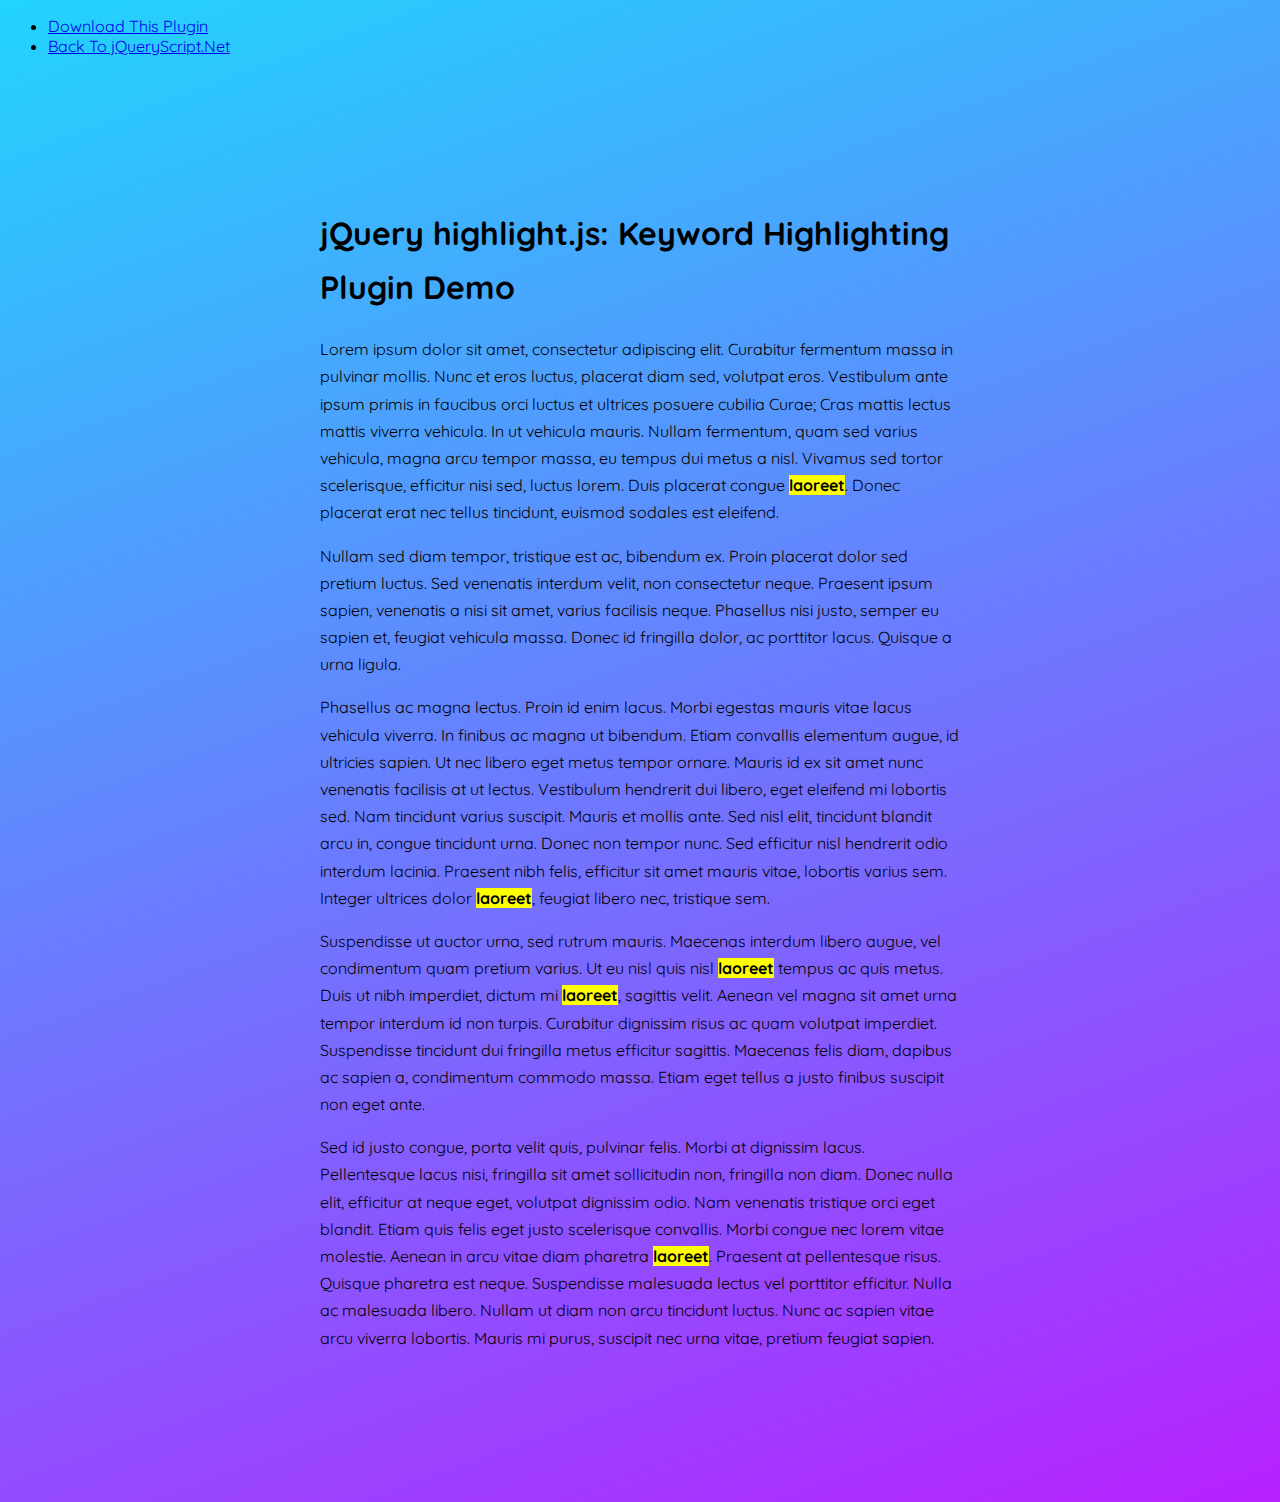
<file: plugins/highlight/index.html>
<!doctype html>
<html>
<head>
<meta charset="utf-8">
<meta http-equiv="X-UA-Compatible" content="IE=edge,chrome=1">
<meta name="viewport" content="width=device-width, initial-scale=1, shrink-to-fit=no">
<title>jQuery highlight.js: Keyword Highlighting Plugin Demo</title>
<link href="https://www.jqueryscript.net/css/jquerysctipttop.css" rel="stylesheet" type="text/css">
<link href='https://fonts.googleapis.com/css?family=Quicksand' rel='stylesheet' type='text/css'>
<style>
body {min-height: 100vh; background-image: linear-gradient(-20deg, #b721ff 0%, #21d4fd 100%); font-family: 'Quicksand';}
.container { margin: 150px auto; max-width: 640px; line-height: 1.7; }
</style>
</head>

<body>
  <div id="jquery-script-menu">
<div class="jquery-script-center">
<ul>
<li><a href="https://www.jqueryscript.net/text/Highlight-Characters-Words.html">Download This Plugin</a></li>
<li><a href="https://www.jqueryscript.net/">Back To jQueryScript.Net</a></li>
</ul>
<div class="jquery-script-ads"><script type="text/javascript"><!--
google_ad_client = "ca-pub-2783044520727903";
/* jQuery_demo */
google_ad_slot = "2780937993";
google_ad_width = 728;
google_ad_height = 90;
//-->
</script>
<script type="text/javascript"
src="https://pagead2.googlesyndication.com/pagead/show_ads.js">
</script></div>
<div class="jquery-script-clear"></div>
</div>
</div>
<div class="container">
  <h1>jQuery highlight.js: Keyword Highlighting Plugin Demo</h1>
  <p>Lorem ipsum dolor sit amet, consectetur adipiscing elit. Curabitur fermentum massa in pulvinar mollis. Nunc et eros luctus, placerat diam sed, volutpat eros. Vestibulum ante ipsum primis in faucibus orci luctus et ultrices posuere cubilia Curae; Cras mattis lectus mattis viverra vehicula. In ut vehicula mauris. Nullam fermentum, quam sed varius vehicula, magna arcu tempor massa, eu tempus dui metus a nisl. Vivamus sed tortor scelerisque, efficitur nisi sed, luctus lorem. Duis placerat congue laoreet. Donec placerat erat nec tellus tincidunt, euismod sodales est eleifend.</p>
<p>Nullam sed diam tempor, tristique est ac, bibendum ex. Proin placerat dolor sed pretium luctus. Sed venenatis interdum velit, non consectetur neque. Praesent ipsum sapien, venenatis a nisi sit amet, varius facilisis neque. Phasellus nisi justo, semper eu sapien et, feugiat vehicula massa. Donec id fringilla dolor, ac porttitor lacus. Quisque a urna ligula.</p>
<p>Phasellus ac magna lectus. Proin id enim lacus. Morbi egestas mauris vitae lacus vehicula viverra. In finibus ac magna ut bibendum. Etiam convallis elementum augue, id ultricies sapien. Ut nec libero eget metus tempor ornare. Mauris id ex sit amet nunc venenatis facilisis at ut lectus. Vestibulum hendrerit dui libero, eget eleifend mi lobortis sed. Nam tincidunt varius suscipit. Mauris et mollis ante. Sed nisl elit, tincidunt blandit arcu in, congue tincidunt urna. Donec non tempor nunc. Sed efficitur nisl hendrerit odio interdum lacinia. Praesent nibh felis, efficitur sit amet mauris vitae, lobortis varius sem. Integer ultrices dolor laoreet, feugiat libero nec, tristique sem.</p>
<p>Suspendisse ut auctor urna, sed rutrum mauris. Maecenas interdum libero augue, vel condimentum quam pretium varius. Ut eu nisl quis nisl laoreet tempus ac quis metus. Duis ut nibh imperdiet, dictum mi laoreet, sagittis velit. Aenean vel magna sit amet urna tempor interdum id non turpis. Curabitur dignissim risus ac quam volutpat imperdiet. Suspendisse tincidunt dui fringilla metus efficitur sagittis. Maecenas felis diam, dapibus ac sapien a, condimentum commodo massa. Etiam eget tellus a justo finibus suscipit non eget ante.</p>
<p>Sed id justo congue, porta velit quis, pulvinar felis. Morbi at dignissim lacus. Pellentesque lacus nisi, fringilla sit amet sollicitudin non, fringilla non diam. Donec nulla elit, efficitur at neque eget, volutpat dignissim odio. Nam venenatis tristique orci eget blandit. Etiam quis felis eget justo scelerisque convallis. Morbi congue nec lorem vitae molestie. Aenean in arcu vitae diam pharetra laoreet. Praesent at pellentesque risus. Quisque pharetra est neque. Suspendisse malesuada lectus vel porttitor efficitur. Nulla ac malesuada libero. Nullam ut diam non arcu tincidunt luctus. Nunc ac sapien vitae arcu viverra lobortis. Mauris mi purus, suscipit nec urna vitae, pretium feugiat sapien.</p>
</div>
<script src="https://code.jquery.com/jquery-3.3.1.slim.min.js" integrity="sha384-q8i/X+965DzO0rT7abK41JStQIAqVgRVzpbzo5smXKp4YfRvH+8abtTE1Pi6jizo" crossorigin="anonymous"></script>
<script src="js/jQuery.highlight.js"></script>
<script>
  $('.container').highlight('laoreet', {
    color: 'black',
    background: 'yellow',
    ignoreCase: false,
    wholeWord: false,
    bold: true
});
</script>
<script type="text/javascript">

  var _gaq = _gaq || [];
  _gaq.push(['_setAccount', 'UA-36251023-1']);
  _gaq.push(['_setDomainName', 'jqueryscript.net']);
  _gaq.push(['_trackPageview']);

  (function() {
    var ga = document.createElement('script'); ga.type = 'text/javascript'; ga.async = true;
    ga.src = ('https:' == document.location.protocol ? 'https://ssl' : 'http://www') + '.google-analytics.com/ga.js';
    var s = document.getElementsByTagName('script')[0]; s.parentNode.insertBefore(ga, s);
  })();

</script>
</body>
</html>
</file>
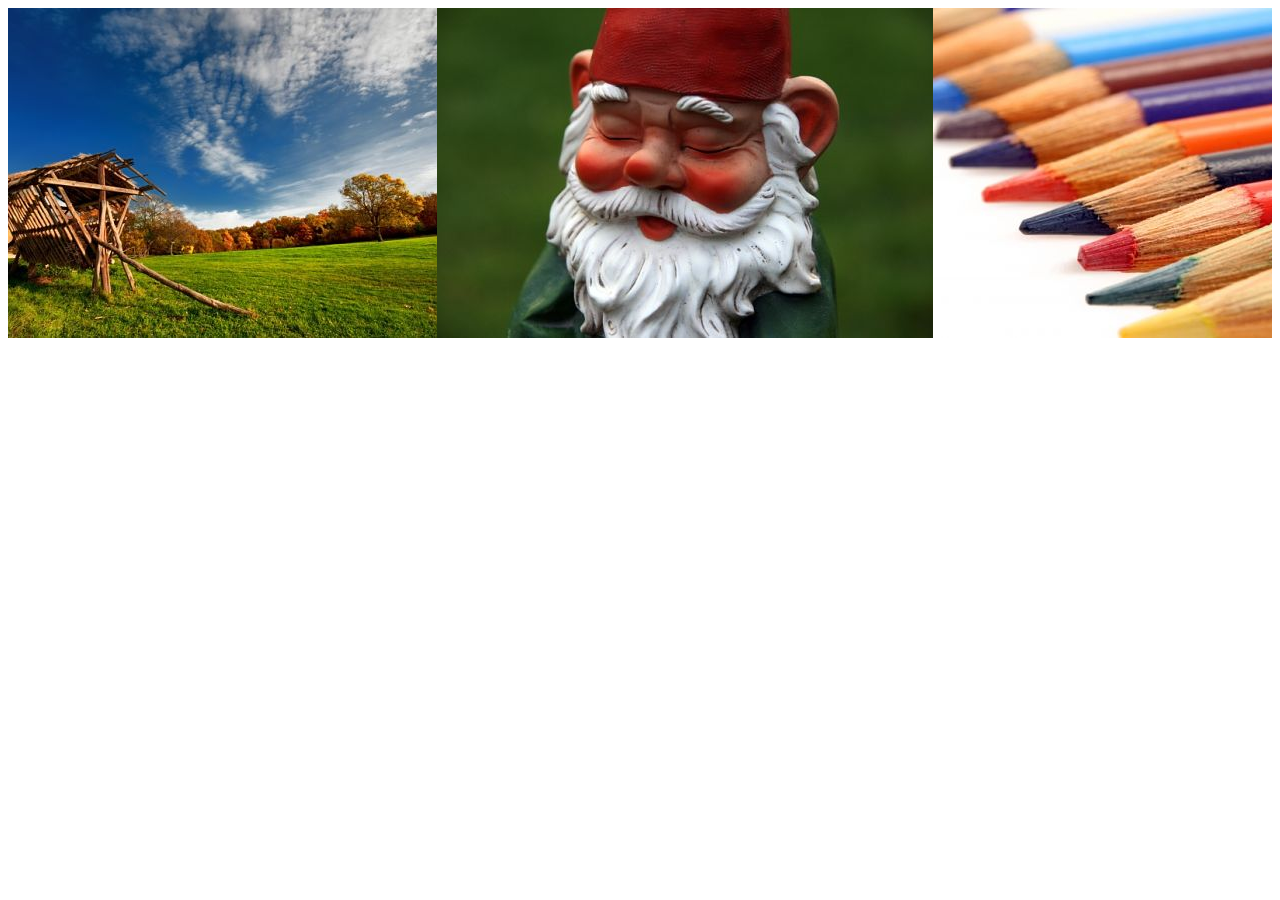
<file: plugins/smoothdivscroll/index.html>
<!DOCTYPE html>
<html>
<head>
	<title>Demo - jQuery Smooth Div Scroll - Thomas Kahn</title>
	
	<!-- the CSS for Smooth Div Scroll -->
	<link rel="Stylesheet" type="text/css" href="css/smoothDivScroll.css" />
	
	<!-- Styles for my specific scrolling content -->
	<style type="text/css">

		#makeMeScrollable
		{
			width:100%;
			height: 330px;
			position: relative;
		}
		
		/* Replace the last selector for the type of element you have in
		   your scroller. If you have div's use #makeMeScrollable div.scrollableArea div,
		   if you have links use #makeMeScrollable div.scrollableArea a and so on. */
		#makeMeScrollable div.scrollableArea img
		{
			position: relative;
			float: left;
			margin: 0;
			padding: 0;
			/* If you don't want the images in the scroller to be selectable, try the following
			   block of code. It's just a nice feature that prevent the images from
			   accidentally becoming selected/inverted when the user interacts with the scroller. */
			-webkit-user-select: none;
			-khtml-user-select: none;
			-moz-user-select: none;
			-o-user-select: none;
			user-select: none;
		}
	</style>

</head>

<body>

	<div id="makeMeScrollable">
		<img src="images/demo/field.jpg" alt="Demo image" id="field" />
		<img src="images/demo/gnome.jpg" alt="Demo image" id="gnome" />
		<img src="images/demo/pencils.jpg" alt="Demo image" id="pencils" />
		<img src="images/demo/golf.jpg" alt="Demo image" id="golf" />
		<img src="images/demo/river.jpg" alt="Demo image" id="river" />
		<img src="images/demo/train.jpg" alt="Demo image" id="train" />
		<img src="images/demo/leaf.jpg" alt="Demo image" id="leaf" />
		<img src="images/demo/dog.jpg" alt="Demo image" id="dog" />
	</div>

	<!-- LOAD JAVASCRIPT LATE - JUST BEFORE THE BODY TAG 
	     That way the browser will have loaded the images
		 and will know the width of the images. No need to
		 specify the width in the CSS or inline. -->

	<!-- jQuery library - Please load it from Google API's -->
	<script src="https://ajax.googleapis.com/ajax/libs/jquery/1.8.1/jquery.min.js" type="text/javascript"></script>

	<!-- jQuery UI Widget and Effects Core (custom download)
	     You can make your own at: http://jqueryui.com/download -->
	<script src="js/jquery-ui-1.8.23.custom.min.js" type="text/javascript"></script>
	
	<!-- Latest version (3.0.6) of jQuery Mouse Wheel by Brandon Aaron
	     You will find it here: http://brandonaaron.net/code/mousewheel/demos -->
	<script src="js/jquery.mousewheel.min.js" type="text/javascript"></script>

	<!-- jQuery Kinectic (1.5) used for touch scrolling -->
	<script src="js/jquery.kinetic.js" type="text/javascript"></script>

	<!-- Smooth Div Scroll 1.3 minified-->
	<script src="js/jquery.smoothdivscroll-1.3-min.js" type="text/javascript"></script>

	<!-- If you want to look at the uncompressed version you find it at
	     js/jquery.smoothDivScroll-1.3.js -->

	<!-- Plugin initialization -->
	<script type="text/javascript">
		// Initialize the plugin with no custom options
		$(document).ready(function () {
			// None of the options are set
			$("div#makeMeScrollable").smoothDivScroll({
				autoScrollingMode: "onStart"
			});
		});
	</script>

</body>
</html>
</file>
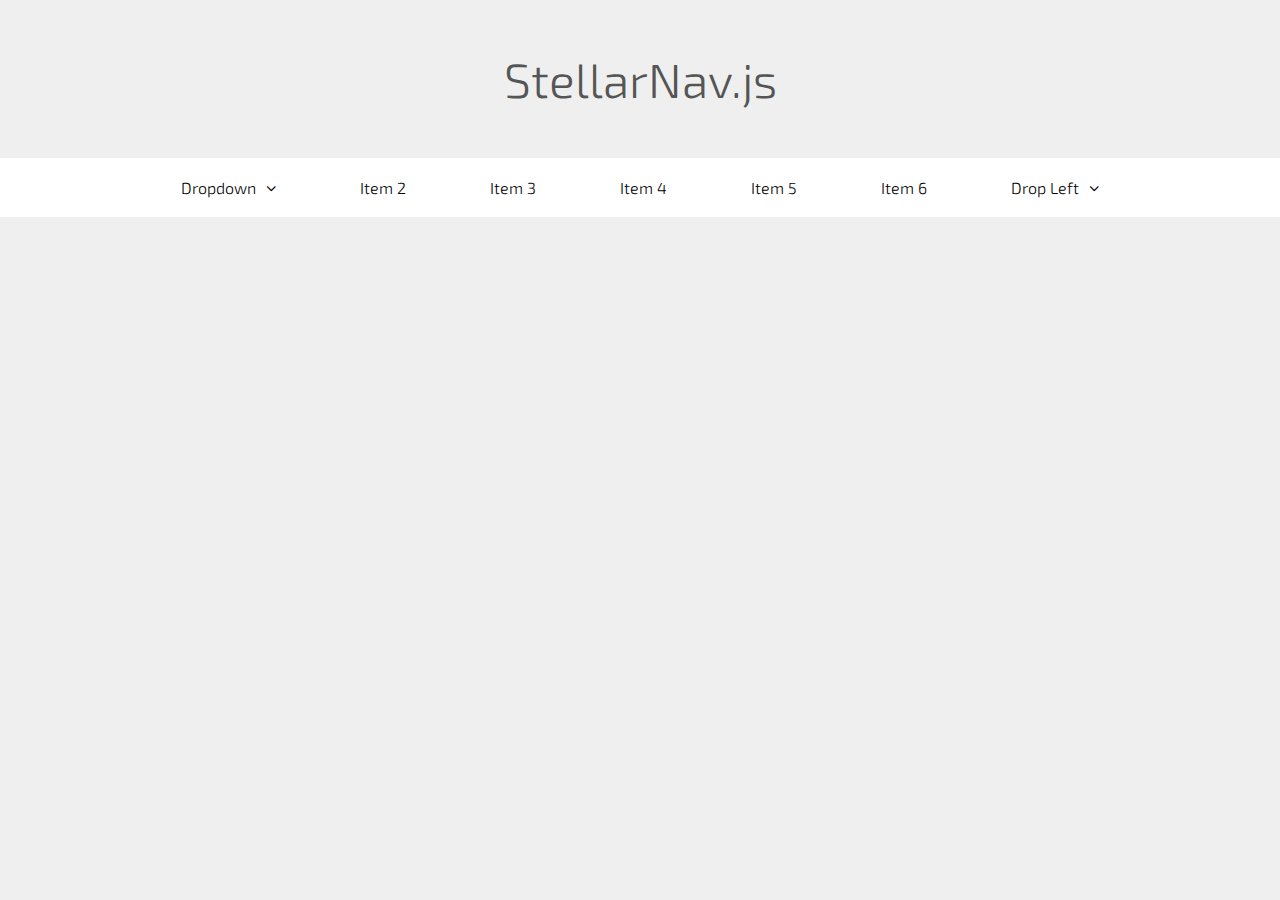
<file: plugins/stellarnav/index.html>
<!DOCTYPE html>
<html lang="en">
<head>
	<meta charset="utf-8">
	<meta http-equiv="X-UA-Compatible" content="IE=edge">
	<meta name="viewport" content="width=device-width, initial-scale=1, minimum-scale=1, maximum-scale=1">
	<title>StellarNav.js - A Powerful Responsive Navigation</title>
	<link href="https://fonts.googleapis.com/css?family=Exo+2:300,400" rel="stylesheet">
	<!-- required -->	
	<link rel="stylesheet" type="text/css" media="all" href="https://maxcdn.bootstrapcdn.com/font-awesome/4.7.0/css/font-awesome.min.css">
	<link rel="stylesheet" type="text/css" media="all" href="css/stellarnav.min.css">
	<!-- required -->
<style>
/* styles for this sample only */
*{ margin: 0; padding: 0; }
body { height: 100%; height: 100%; font-size: 16px; font-family: 'Exo 2', sans-serif; background: #efefef; font-weight: 300; }
.header { text-align: center; }
.header a { padding: 50px 0; display: block; font-size: 48px; text-decoration: none; color: #555; }
@media only screen and (max-width : 1000px) {
	.stellarnav > ul > li > a { padding: 20px 23px; }
}
/* styles for this sample only */
</style>

</head>
<body itemscope="itemscope" itemtype="http://schema.org/WebPage">
	<div class="header">
		<a href="#">StellarNav.js</a>
	</div>
	<div id="main-nav" class="stellarnav">
		<ul>
			<li><a href="">Dropdown</a>
		    	<ul>
		    		<li><a href="#">How deep?</a>
		    			<ul>
				    		<li><a href="#">Deep</a>
				    			<ul>
				    				<li><a href="#">Even deeper</a>
				    					<ul>
				    						<li><li><a href="#">Item</a></li></li>
				    						<li><li><a href="#">Item</a></li></li>
				    						<li><li><a href="#">Item</a></li></li>
				    					</ul>
				    				</li>
				    				<li><a href="#">Item</a></li>
				    				<li><a href="#">Item</a></li>
				    				<li><a href="#">Item</a></li>
				    			</ul>
				    		</li>
				    		<li><a href="#">Item</a></li>
				    		<li><a href="#">Item</a></li>
				    		<li><a href="#">Item</a></li>
				    		<li><a href="#">Item</a></li>
		    			</ul>
		    		</li>
		    		<li><a href="#">Item</a></li>
		    		<li><a href="#">Item</a></li>
		    		<li><a href="#">Here's a very long item. It can be as long as you want</a></li>
		    		<li><a href="#">Item</a></li>
		    	</ul>
		    </li>
		    <li><a href="">Item 2</a></li>
		    <li><a href="">Item 3</a></li>
		    <li><a href="">Item 4</a></li>
		    <li><a href="">Item 5</a></li>
		    <li><a href="">Item 6</a></li>
		    <li class="drop-left"><a href="">Drop Left</a>
		    	<ul>
		    		<li><a href="#">How deep?</a>
		    			<ul>
				    		<li><a href="#">Deep</a>
				    			<ul>
				    				<li><a href="#">Even deeper</a>
				    					<ul>
				    						<li><li><a href="#">Item</a></li></li>
				    						<li><li><a href="#">Item</a></li></li>
				    						<li><li><a href="#">Item</a></li></li>
				    					</ul>
				    				</li>
				    				<li><a href="#">Item</a></li>
				    				<li><a href="#">Item</a></li>
				    				<li><a href="#">Item</a></li>
				    			</ul>
				    		</li>
				    		<li><a href="#">Item</a></li>
				    		<li><a href="#">Item</a></li>
				    		<li><a href="#">Item</a></li>
				    		<li><a href="#">Item</a></li>
		    			</ul>
		    		</li>
		    		<li><a href="#">Item</a></li>
		    		<li><a href="#">Item</a></li>
		    		<li><a href="#">Item</a></li>
		    		<li><a href="#">Item</a></li>
		    	</ul>
		    </li>
		</ul>
	</div><!-- .stellar-nav -->
	<script type='text/javascript' src='http://ajax.googleapis.com/ajax/libs/jquery/1.11.1/jquery.min.js'></script>
	<script type="text/javascript" src="js/stellarnav.min.js"></script>
	<script type="text/javascript">
		jQuery(document).ready(function($) {
			jQuery('.stellarnav').stellarNav({
				theme: 'light'
			});
		});
	</script>
</body>
</html>
</file>
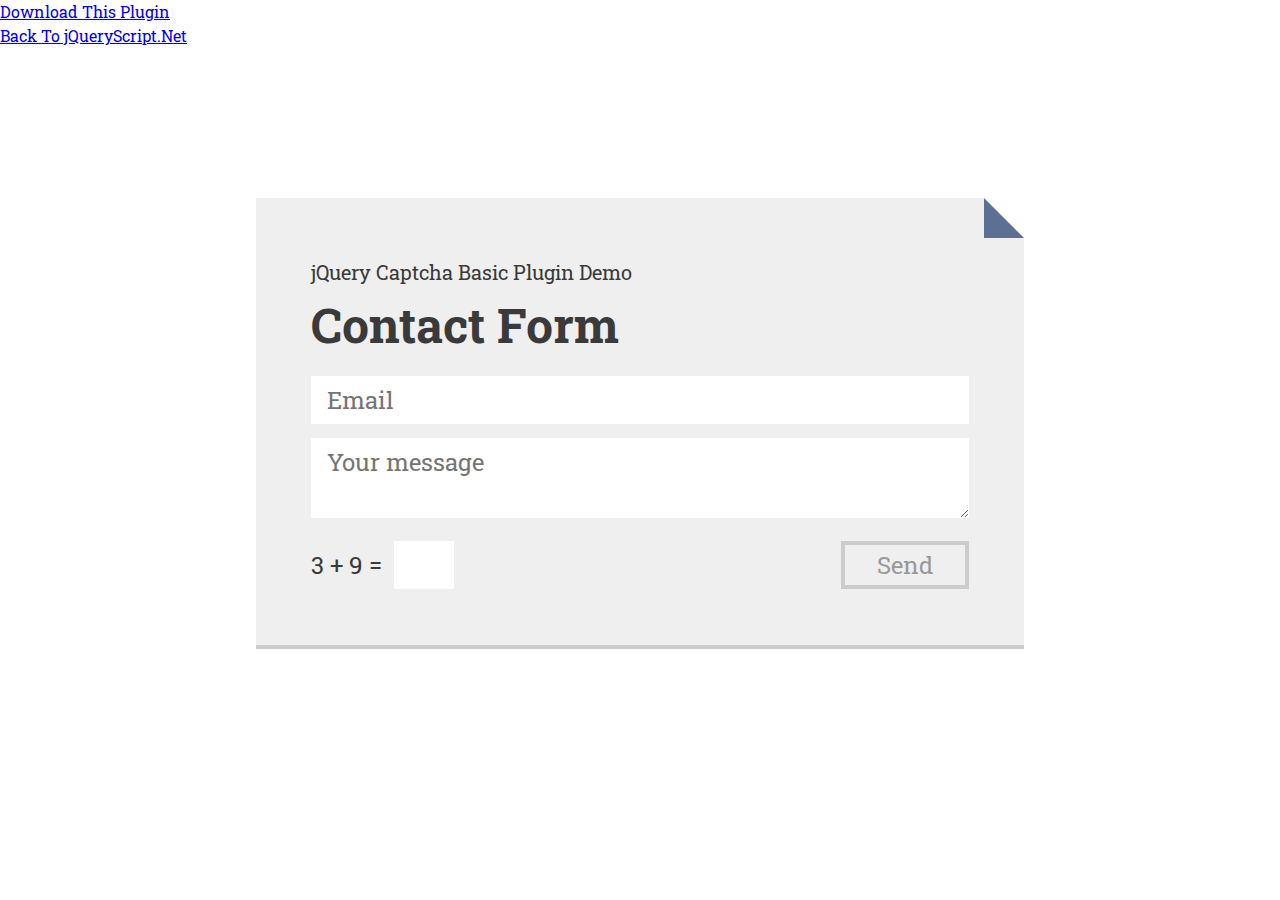
<file: plugins/captcha/examples/index.html>
<!DOCTYPE html>
<head>
  <meta charset="utf-8">
  <meta http-equiv="X-UA-Compatible" content="IE=edge">
  <meta name="viewport" content="width=device-width, initial-scale=1">
  <title>jQuery Captcha Basic Plugin Demo</title>
<link href="http://www.jqueryscript.net/css/jquerysctipttop.css" rel="stylesheet" type="text/css">
  <!-- Google font -->
  <link href="https://fonts.googleapis.com/css?family=Roboto+Slab:400,700" rel="stylesheet">
  <!-- Basic CSS file -->
  <link rel="stylesheet" type="text/css" href="css/style.css">

  <!-- jQuery -->
  <script type="text/javascript" src="https://code.jquery.com/jquery-3.2.1.slim.min.js"></script>
  <!-- Our plugin: jQuery Tooltip Basic plugin by Emre Pişkin -->
  <script type="text/javascript" src="../src/jquery.captcha.basic.min.js"></script>

  <script type="text/javascript">
      /* ===============
       *  DEMO EXAMPLE
       * =============== */
      $(document).ready(function () {

          $('#my-form').captcha();

      });
  </script>
</head>
<body>
<div id="jquery-script-menu">
<div class="jquery-script-center">
<ul>
<li><a href="http://www.jqueryscript.net/form/Basic-Math-Captcha-Plugin.html">Download This Plugin</a></li>
<li><a href="http://www.jqueryscript.net/">Back To jQueryScript.Net</a></li>
</ul>
<div class="jquery-script-ads"><script type="text/javascript"><!--
google_ad_client = "ca-pub-2783044520727903";
/* jQuery_demo */
google_ad_slot = "2780937993";
google_ad_width = 728;
google_ad_height = 90;
//-->
</script>
<script type="text/javascript"
src="http://pagead2.googlesyndication.com/pagead/show_ads.js">
</script></div>
<div class="jquery-script-clear"></div>
</div>
</div>
<div class="container">
  <div class="row">
    <small></small>
    <form id="my-form">
      <div class="col-12">
        <small>jQuery Captcha Basic Plugin Demo</small>
        <h1>Contact Form</h1>
      </div>
      <div class="col-12">
        <input type="email" name="email" placeholder="Email" required>
      </div>
      <div class="col-12">
        <textarea name="message" placeholder="Your message" required></textarea>
      </div>
      <div class="col-12">
        <input type="submit" value="Send">
      </div>
    </form>
  </div>
</div>
<script type="text/javascript">

  var _gaq = _gaq || [];
  _gaq.push(['_setAccount', 'UA-36251023-1']);
  _gaq.push(['_setDomainName', 'jqueryscript.net']);
  _gaq.push(['_trackPageview']);

  (function() {
    var ga = document.createElement('script'); ga.type = 'text/javascript'; ga.async = true;
    ga.src = ('https:' == document.location.protocol ? 'https://ssl' : 'http://www') + '.google-analytics.com/ga.js';
    var s = document.getElementsByTagName('script')[0]; s.parentNode.insertBefore(ga, s);
  })();

</script>
</body>
</file>
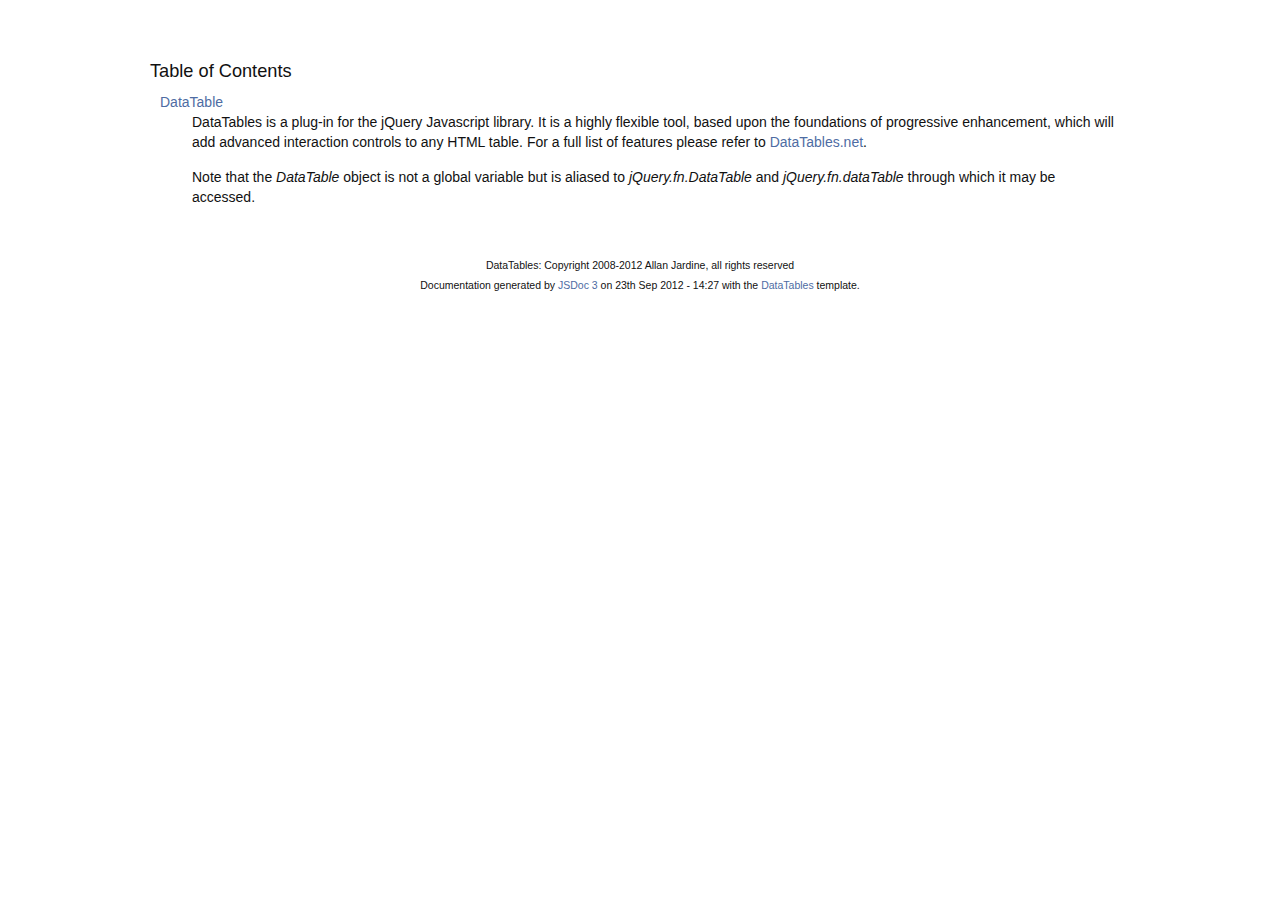
<file: plugins/dt194/docs/index.html>
<!DOCTYPE HTML PUBLIC "-//W3C//DTD HTML 4.01//EN" "http://www.w3.org/TR/html4/strict.dtd">
<html>
	<head>
		<meta http-equiv="Content-type" content="text/html; charset=utf-8">
		<title>Table of Contents - documentation</title>
  
		<style type="text/css" media="screen">
			@import "media/css/doc.css";
			@import "media/css/shCore.css";
			@import "media/css/shThemeDataTables.css";
		</style>
	
		<script type="text/javascript" src="media/js/shCore.js"></script>
		<script type="text/javascript" src="media/js/shBrushJScript.js"></script>
		<script type="text/javascript" src="media/js/jquery.js"></script>
		<script type="text/javascript" src="media/js/doc.js"></script>
	</head>
	<body>
		<div class="fw_container">
			<a name="top"></a>
			<div class="fw_header">
			</div>

			<div class="fw_content">
				<h3 class="subsection-title">Table of Contents</h3>
				<dl>
					<dt><a href="DataTable.html">DataTable</a></dt><dd><p>DataTables is a plug-in for the jQuery Javascript library. It is a 
highly flexible tool, based upon the foundations of progressive 
enhancement, which will add advanced interaction controls to any 
HTML table. For a full list of features please refer to
<a href="http://datatables.net">DataTables.net</a>.</p>

<p>Note that the <i>DataTable</i> object is not a global variable but is
aliased to <i>jQuery.fn.DataTable</i> and <i>jQuery.fn.dataTable</i> through which 
it may be  accessed.</p></dd>
				</dl>
   			</div>
		</div>

		<div class="fw_footer">
			DataTables: Copyright 2008-2012 Allan Jardine, all rights reserved<br>

			Documentation generated by <a href="https://github.com/micmath/JSDoc">JSDoc 3</a> on
			23th Sep 2012 - 14:27
			with the <a href="http://datatables.net/">DataTables</a> template.
		</div>
	</body>
</html>
</file>
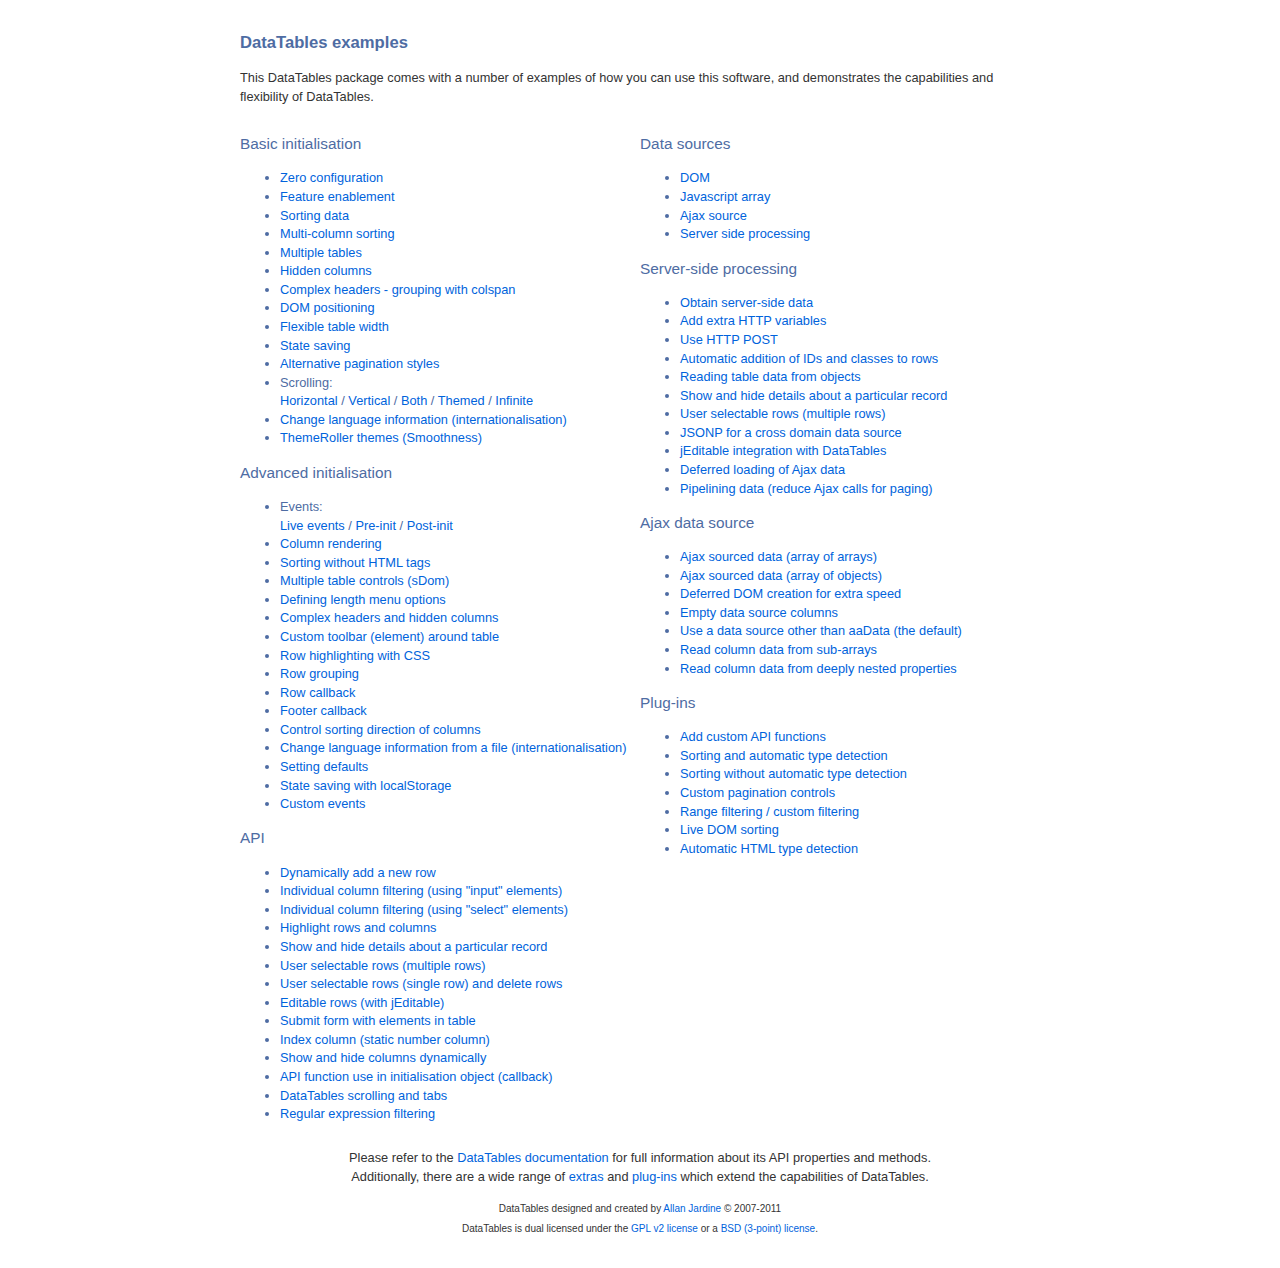
<file: plugins/dt194/examples/index.html>
<!DOCTYPE HTML PUBLIC "-//W3C//DTD HTML 4.01//EN" "http://www.w3.org/TR/html4/strict.dtd">
<html>
	<head>
		<meta http-equiv="content-type" content="text/html; charset=utf-8" />
		<link rel="shortcut icon" type="image/ico" href="http://www.datatables.net/favicon.ico" />
		
		<title>DataTables example</title>
		<style type="text/css" title="currentStyle">
			@import "../media/css/demo_page.css";
			@import "../media/css/demo_table.css";
		</style>
	</head>
	<body id="dt_example">
		<div id="container">
			<div class="full_width big">
				DataTables examples
			</div>
			
			<p>This DataTables package comes with a number of examples of how you can use this software, and demonstrates the capabilities and flexibility of DataTables.</p>
			
			<div class="demo_links">
				<h2>Basic initialisation</h2>
				<ul>
					<li><a href="basic_init/zero_config.html">Zero configuration</a></li>
					<li><a href="basic_init/filter_only.html">Feature enablement</a></li>
					<li><a href="basic_init/table_sorting.html">Sorting data</a></li>
					<li><a href="basic_init/multi_col_sort.html">Multi-column sorting</a></li>
					<li><a href="basic_init/multiple_tables.html">Multiple tables</a></li>
					<li><a href="basic_init/hidden_columns.html">Hidden columns</a></li>
					<li><a href="basic_init/complex_header.html">Complex headers - grouping with colspan</a></li>
					<li><a href="basic_init/dom.html">DOM positioning</a></li>
					<li><a href="basic_init/flexible_width.html">Flexible table width</a></li>
					<li><a href="basic_init/state_save.html">State saving</a></li>
					<li><a href="basic_init/alt_pagination.html">Alternative pagination styles</a></li>
					<li>Scrolling: <br>
						<a href="basic_init/scroll_x.html">Horizontal</a> / 
						<a href="basic_init/scroll_y.html">Vertical</a> / 
						<a href="basic_init/scroll_xy.html">Both</a> / 
						<a href="basic_init/scroll_y_theme.html">Themed</a> / 
						<a href="basic_init/scroll_y_infinite.html">Infinite</a>
					</li>
					<li><a href="basic_init/language.html">Change language information (internationalisation)</a></li>
					<li><a href="basic_init/themes.html">ThemeRoller themes (Smoothness)</a></li>
				</ul>
				
				<h2>Advanced initialisation</h2>
				<ul>
					<li>Events: <br>
						<a href="advanced_init/events_live.html">Live events</a> / 
						<a href="advanced_init/events_pre_init.html">Pre-init</a> / 
						<a href="advanced_init/events_post_init.html">Post-init</a>
					</li>
					<li><a href="advanced_init/column_render.html">Column rendering</a></li>
					<li><a href="advanced_init/html_sort.html">Sorting without HTML tags</a></li>
					<li><a href="advanced_init/dom_multiple_elements.html">Multiple table controls (sDom)</a></li>
					<li><a href="advanced_init/length_menu.html">Defining length menu options</a></li>
					<li><a href="advanced_init/complex_header.html">Complex headers and hidden columns</a></li>
					<li><a href="advanced_init/dom_toolbar.html">Custom toolbar (element) around table</a></li>
					<li><a href="advanced_init/highlight.html">Row highlighting with CSS</a></li>
					<li><a href="advanced_init/row_grouping.html">Row grouping</a></li>
					<li><a href="advanced_init/row_callback.html">Row callback</a></li>
					<li><a href="advanced_init/footer_callback.html">Footer callback</a></li>
					<li><a href="advanced_init/sorting_control.html">Control sorting direction of columns</a></li>
					<li><a href="advanced_init/language_file.html">Change language information from a file (internationalisation)</a></li>
					<li><a href="advanced_init/defaults.html">Setting defaults</a></li>
					<li><a href="advanced_init/localstorage.html">State saving with localStorage</a></li>
					<li><a href="advanced_init/dt_events.html">Custom events</a></li>
				</ul>
				
				<h2>API</h2>
				<ul>
					<li><a href="api/add_row.html">Dynamically add a new row</a></li>
					<li><a href="api/multi_filter.html">Individual column filtering (using "input" elements)</a></li>
					<li><a href="api/multi_filter_select.html">Individual column filtering (using "select" elements)</a></li>
					<li><a href="api/highlight.html">Highlight rows and columns</a></li>
					<li><a href="api/row_details.html">Show and hide details about a particular record</a></li>
					<li><a href="api/select_row.html">User selectable rows (multiple rows)</a></li>
					<li><a href="api/select_single_row.html">User selectable rows (single row) and delete rows</a></li>
					<li><a href="api/editable.html">Editable rows (with jEditable)</a></li>
					<li><a href="api/form.html">Submit form with elements in table</a></li>
					<li><a href="api/counter_column.html">Index column (static number column)</a></li>
					<li><a href="api/show_hide.html">Show and hide columns dynamically</a></li>
					<li><a href="api/api_in_init.html">API function use in initialisation object (callback)</a></li>
					<li><a href="api/tabs_and_scrolling.html">DataTables scrolling and tabs</a></li>
					<li><a href="api/regex.html">Regular expression filtering</a></li>
				</ul>
			</div>
			
			<div class="demo_links">
				<h2>Data sources</h2>
				<ul>
					<li><a href="data_sources/dom.html">DOM</a></li>
					<li><a href="data_sources/js_array.html">Javascript array</a></li>
					<li><a href="data_sources/ajax.html">Ajax source</a></li>
					<li><a href="data_sources/server_side.html">Server side processing</a></li>
				</ul>
				
				<h2>Server-side processing</h2>
				<ul>
					<li><a href="server_side/server_side.html">Obtain server-side data</a></li>
					<li><a href="server_side/custom_vars.html">Add extra HTTP variables</a></li>
					<li><a href="server_side/post.html">Use HTTP POST</a></li>
					<li><a href="server_side/ids.html">Automatic addition of IDs and classes to rows</a></li>
					<li><a href="server_side/object_data.html">Reading table data from objects</a></li>
					<li><a href="server_side/row_details.html">Show and hide details about a particular record</a></li>
					<li><a href="server_side/select_rows.html">User selectable rows (multiple rows)</a></li>
					<li><a href="server_side/jsonp.html">JSONP for a cross domain data source</a></li>
					<li><a href="server_side/editable.html">jEditable integration with DataTables</a></li>
					<li><a href="server_side/defer_loading.html">Deferred loading of Ajax data</a></li>
					<li><a href="server_side/pipeline.html">Pipelining data (reduce Ajax calls for paging)</a></li>
				</ul>
				
				<h2>Ajax data source</h2>
				<ul>
					<li><a href="ajax/ajax.html">Ajax sourced data (array of arrays)</a></li>
					<li><a href="ajax/objects.html">Ajax sourced data (array of objects)</a></li>
					<li><a href="ajax/defer_render.html">Deferred DOM creation for extra speed</a></li>
					<li><a href="ajax/null_data_source.html">Empty data source columns</a></li>
					<li><a href="ajax/custom_data_property.html">Use a data source other than aaData (the default)</a></li>
					<li><a href="ajax/objects_subarrays.html">Read column data from sub-arrays</a></li>
					<li><a href="ajax/deep.html">Read column data from deeply nested properties</a></li>
				</ul>
				
				<h2>Plug-ins</h2>
				<ul>
					<li><a href="plug-ins/plugin_api.html">Add custom API functions</a></li>
					<li><a href="plug-ins/sorting_plugin.html">Sorting and automatic type detection</a></li>
					<li><a href="plug-ins/sorting_sType.html">Sorting without automatic type detection</a></li>
					<li><a href="plug-ins/paging_plugin.html">Custom pagination controls</a></li>
					<li><a href="plug-ins/range_filtering.html">Range filtering / custom filtering</a></li>
					<li><a href="plug-ins/dom_sort.html">Live DOM sorting</a></li>
					<li><a href="plug-ins/html_sort.html">Automatic HTML type detection</a></li>
				</ul>
			</div>
			
			
			<div id="footer" class="clear" style="text-align:center;">
				<p>
					Please refer to the <a href="http://www.datatables.net/usage">DataTables documentation</a> for full information about its API properties and methods.<br>
					Additionally, there are a wide range of <a href="http://www.datatables.net/extras">extras</a> and <a href="http://www.datatables.net/plug-ins">plug-ins</a> which extend the capabilities of DataTables.
				</p>
				
				<span style="font-size:10px;">
					DataTables designed and created by <a href="http://www.sprymedia.co.uk">Allan Jardine</a> &copy; 2007-2011<br>
					DataTables is dual licensed under the <a href="http://www.datatables.net/license_gpl2">GPL v2 license</a> or a <a href="http://www.datatables.net/license_bsd">BSD (3-point) license</a>.
				</span>
			</div>
		</div>
	</body>
</html>
</file>
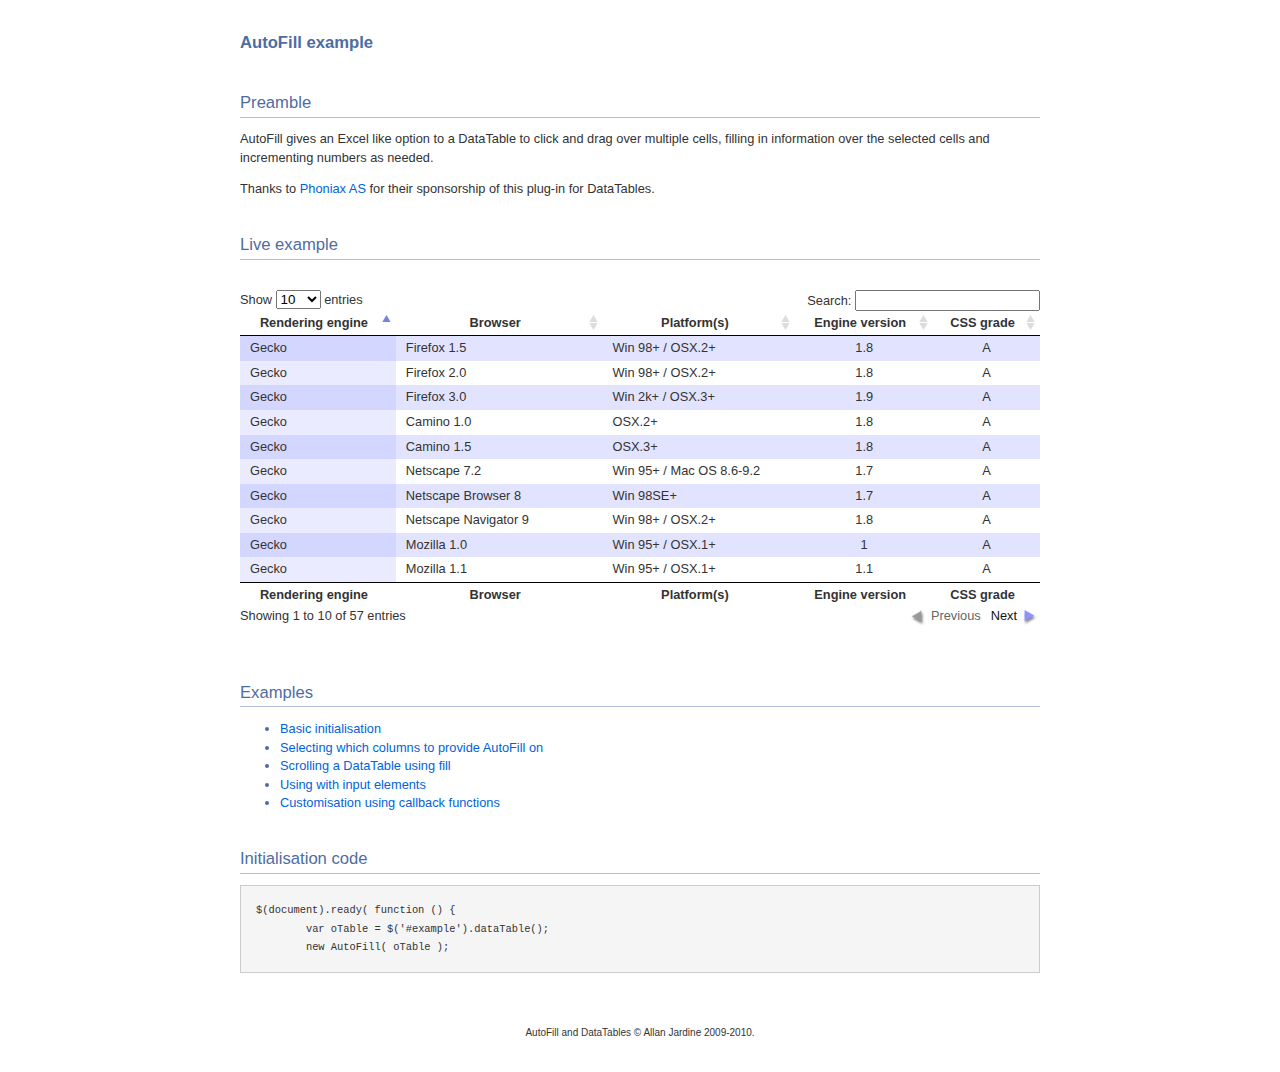
<file: plugins/dt194/extras/AutoFill/index.html>
<!DOCTYPE HTML PUBLIC "-//W3C//DTD HTML 4.01//EN" "http://www.w3.org/TR/html4/strict.dtd">
<html>
	<head>
		<meta http-equiv="content-type" content="text/html; charset=utf-8">
		<link rel="shortcut icon" type="image/ico" href="http://www.sprymedia.co.uk/media/images/favicon.ico">
		
		<title>AutoFill example</title>
		<style type="text/css" title="currentStyle">
			@import "../../media/css/demo_page.css";
			@import "../../media/css/demo_table.css";
			@import "media/css/AutoFill.css";
		</style>
		<script type="text/javascript" charset="utf-8" src="../../media/js/jquery.js"></script>
		<script type="text/javascript" charset="utf-8" src="../../media/js/jquery.dataTables.js"></script>
		<script type="text/javascript" charset="utf-8" src="media/js/AutoFill.js"></script>
		<script type="text/javascript" charset="utf-8">
			$(document).ready( function () {
				var oTable = $('#example').dataTable();
				new AutoFill( oTable );
			} );
		</script>
	</head>
	<body id="dt_example">
		<div id="container">
			<div class="full_width big">
				AutoFill example
			</div>
			
			<h1>Preamble</h1>
			<p>
				AutoFill gives an Excel like option to a DataTable to click and drag over multiple
				cells, filling in information over the selected cells and incrementing numbers as needed.
			</p>
			<p>Thanks to <a href="http://www.phoniax.no/">Phoniax AS</a> for their sponsorship of this plug-in for DataTables.</p>
			
			
			
			<h1>Live example</h1>
			<form>
			<div id="demo">
<table cellpadding="0" cellspacing="0" border="0" class="display" id="example">
	<thead>
		<tr>
			<th>Rendering engine</th>
			<th>Browser</th>
			<th>Platform(s)</th>
			<th>Engine version</th>
			<th>CSS grade</th>
		</tr>
	</thead>
	<tfoot>
		<tr>
			<th>Rendering engine</th>
			<th>Browser</th>
			<th>Platform(s)</th>
			<th>Engine version</th>
			<th>CSS grade</th>
		</tr>
	</tfoot>
	<tbody>
		<tr class="odd_gradeX">
			<td>Trident</td>
			<td>Internet Explorer 4.0</td>
			<td>Win 95+ (Entity: &amp;)</td>
			<td class="center">4</td>
			<td class="center">X</td>
		</tr>
		<tr class="even_gradeC">
			<td>Trident</td>
			<td>Internet Explorer 5.0</td>
			<td>Win 95+</td>
			<td class="center">5</td>
			<td class="center">C</td>
		</tr>
		<tr class="odd_gradeA">
			<td>Trident</td>
			<td>Internet Explorer 5.5</td>
			<td>Win 95+</td>
			<td class="center">5.5</td>
			<td class="center">A</td>
		</tr>
		<tr class="even_gradeA">
			<td>Trident</td>
			<td>Internet Explorer 6</td>
			<td>Win 98+</td>
			<td class="center">6</td>
			<td class="center">A</td>
		</tr>
		<tr class="odd_gradeA">
			<td>Trident</td>
			<td>Internet Explorer 7</td>
			<td>Win XP SP2+</td>
			<td class="center">7</td>
			<td class="center">A</td>
		</tr>
		<tr class="even_gradeA">
			<td>Trident</td>
			<td>AOL browser (AOL desktop)</td>
			<td>Win XP</td>
			<td class="center">6</td>
			<td class="center">A</td>
		</tr>
		<tr class="odd_gradeA">
			<td>Gecko (UTF-8: $¢€)</td>
			<td>Firefox 1.0</td>
			<td>Win 98+ / OSX.2+</td>
			<td class="center">1.7</td>
			<td class="center">A</td>
		</tr>
		<tr class="even_gradeA">
			<td>Gecko</td>
			<td>Firefox 1.5</td>
			<td>Win 98+ / OSX.2+</td>
			<td class="center">1.8</td>
			<td class="center">A</td>
		</tr>
		<tr class="odd_gradeA">
			<td>Gecko</td>
			<td>Firefox 2.0</td>
			<td>Win 98+ / OSX.2+</td>
			<td class="center">1.8</td>
			<td class="center">A</td>
		</tr>
		<tr class="even_gradeA">
			<td>Gecko</td>
			<td>Firefox 3.0</td>
			<td>Win 2k+ / OSX.3+</td>
			<td class="center">1.9</td>
			<td class="center">A</td>
		</tr>
		<tr class="odd_gradeA">
			<td>Gecko</td>
			<td>Camino 1.0</td>
			<td>OSX.2+</td>
			<td class="center">1.8</td>
			<td class="center">A</td>
		</tr>
		<tr class="even_gradeA">
			<td>Gecko</td>
			<td>Camino 1.5</td>
			<td>OSX.3+</td>
			<td class="center">1.8</td>
			<td class="center">A</td>
		</tr>
		<tr class="odd_gradeA">
			<td>Gecko</td>
			<td>Netscape 7.2</td>
			<td>Win 95+ / Mac OS 8.6-9.2</td>
			<td class="center">1.7</td>
			<td class="center">A</td>
		</tr>
		<tr class="even_gradeA">
			<td>Gecko</td>
			<td>Netscape Browser 8</td>
			<td>Win 98SE+</td>
			<td class="center">1.7</td>
			<td class="center">A</td>
		</tr>
		<tr class="odd_gradeA">
			<td>Gecko</td>
			<td>Netscape Navigator 9</td>
			<td>Win 98+ / OSX.2+</td>
			<td class="center">1.8</td>
			<td class="center">A</td>
		</tr>
		<tr class="even_gradeA">
			<td>Gecko</td>
			<td>Mozilla 1.0</td>
			<td>Win 95+ / OSX.1+</td>
			<td class="center">1</td>
			<td class="center">A</td>
		</tr>
		<tr class="odd_gradeA">
			<td>Gecko</td>
			<td>Mozilla 1.1</td>
			<td>Win 95+ / OSX.1+</td>
			<td class="center">1.1</td>
			<td class="center">A</td>
		</tr>
		<tr class="even_gradeA">
			<td>Gecko</td>
			<td>Mozilla 1.2</td>
			<td>Win 95+ / OSX.1+</td>
			<td class="center">1.2</td>
			<td class="center">A</td>
		</tr>
		<tr class="odd_gradeA">
			<td>Gecko</td>
			<td>Mozilla 1.3</td>
			<td>Win 95+ / OSX.1+</td>
			<td class="center">1.3</td>
			<td class="center">A</td>
		</tr>
		<tr class="even_gradeA">
			<td>Gecko</td>
			<td>Mozilla 1.4</td>
			<td>Win 95+ / OSX.1+</td>
			<td class="center">1.4</td>
			<td class="center">A</td>
		</tr>
		<tr class="odd_gradeA">
			<td>Gecko</td>
			<td>Mozilla 1.5</td>
			<td>Win 95+ / OSX.1+</td>
			<td class="center">1.5</td>
			<td class="center">A</td>
		</tr>
		<tr class="even_gradeA">
			<td>Gecko</td>
			<td>Mozilla 1.6</td>
			<td>Win 95+ / OSX.1+</td>
			<td class="center">1.6</td>
			<td class="center">A</td>
		</tr>
		<tr class="odd_gradeA">
			<td>Gecko</td>
			<td>Mozilla 1.7</td>
			<td>Win 98+ / OSX.1+</td>
			<td class="center">1.7</td>
			<td class="center">A</td>
		</tr>
		<tr class="even_gradeA">
			<td>Gecko</td>
			<td>Mozilla 1.8</td>
			<td>Win 98+ / OSX.1+</td>
			<td class="center">1.8</td>
			<td class="center">A</td>
		</tr>
		<tr class="odd_gradeA">
			<td>Gecko</td>
			<td>Seamonkey 1.1</td>
			<td>Win 98+ / OSX.2+</td>
			<td class="center">1.8</td>
			<td class="center">A</td>
		</tr>
		<tr class="even_gradeA">
			<td>Gecko</td>
			<td>Epiphany 2.20</td>
			<td>Gnome</td>
			<td class="center">1.8</td>
			<td class="center">A</td>
		</tr>
		<tr class="odd_gradeA">
			<td>Webkit</td>
			<td>Safari 1.2</td>
			<td>OSX.3</td>
			<td class="center">125.5</td>
			<td class="center">A</td>
		</tr>
		<tr class="even_gradeA">
			<td>Webkit</td>
			<td>Safari 1.3</td>
			<td>OSX.3</td>
			<td class="center">312.8</td>
			<td class="center">A</td>
		</tr>
		<tr class="odd_gradeA">
			<td>Webkit</td>
			<td>Safari 2.0</td>
			<td>OSX.4+</td>
			<td class="center">419.3</td>
			<td class="center">A</td>
		</tr>
		<tr class="even_gradeA">
			<td>Webkit</td>
			<td>Safari 3.0</td>
			<td>OSX.4+</td>
			<td class="center">522.1</td>
			<td class="center">A</td>
		</tr>
		<tr class="odd_gradeA">
			<td>Webkit</td>
			<td>OmniWeb 5.5</td>
			<td>OSX.4+</td>
			<td class="center">420</td>
			<td class="center">A</td>
		</tr>
		<tr class="even_gradeA">
			<td>Webkit</td>
			<td>iPod Touch / iPhone</td>
			<td>iPod</td>
			<td class="center">420.1</td>
			<td class="center">A</td>
		</tr>
		<tr class="odd_gradeA">
			<td>Webkit</td>
			<td>S60</td>
			<td>S60</td>
			<td class="center">413</td>
			<td class="center">A</td>
		</tr>
		<tr class="even_gradeA">
			<td>Presto</td>
			<td>Opera 7.0</td>
			<td>Win 95+ / OSX.1+</td>
			<td class="center">-</td>
			<td class="center">A</td>
		</tr>
		<tr class="odd_gradeA">
			<td>Presto</td>
			<td>Opera 7.5</td>
			<td>Win 95+ / OSX.2+</td>
			<td class="center">-</td>
			<td class="center">A</td>
		</tr>
		<tr class="even_gradeA">
			<td>Presto</td>
			<td>Opera 8.0</td>
			<td>Win 95+ / OSX.2+</td>
			<td class="center">-</td>
			<td class="center">A</td>
		</tr>
		<tr class="odd_gradeA">
			<td>Presto</td>
			<td>Opera 8.5</td>
			<td>Win 95+ / OSX.2+</td>
			<td class="center">-</td>
			<td class="center">A</td>
		</tr>
		<tr class="even_gradeA">
			<td>Presto</td>
			<td>Opera 9.0</td>
			<td>Win 95+ / OSX.3+</td>
			<td class="center">-</td>
			<td class="center">A</td>
		</tr>
		<tr class="odd_gradeA">
			<td>Presto</td>
			<td>Opera 9.2</td>
			<td>Win 88+ / OSX.3+</td>
			<td class="center">-</td>
			<td class="center">A</td>
		</tr>
		<tr class="even_gradeA">
			<td>Presto</td>
			<td>Opera 9.5</td>
			<td>Win 88+ / OSX.3+</td>
			<td class="center">-</td>
			<td class="center">A</td>
		</tr>
		<tr class="odd_gradeA">
			<td>Presto</td>
			<td>Opera for Wii</td>
			<td>Wii</td>
			<td class="center">-</td>
			<td class="center">A</td>
		</tr>
		<tr class="even_gradeA">
			<td>Presto</td>
			<td>Nokia N800</td>
			<td>N800</td>
			<td class="center">-</td>
			<td class="center">A</td>
		</tr>
		<tr class="odd_gradeA">
			<td>Presto</td>
			<td>Nintendo DS browser</td>
			<td>Nintendo DS</td>
			<td class="center">8.5</td>
			<td class="center">C/A<sup>1</sup></td>
		</tr>
		<tr class="even_gradeC">
			<td>KHTML</td>
			<td>Konqureror 3.1</td>
			<td>KDE 3.1</td>
			<td class="center">3.1</td>
			<td class="center">C</td>
		</tr>
		<tr class="odd_gradeA">
			<td>KHTML</td>
			<td>Konqureror 3.3</td>
			<td>KDE 3.3</td>
			<td class="center">3.3</td>
			<td class="center">A</td>
		</tr>
		<tr class="even_gradeA">
			<td>KHTML</td>
			<td>Konqureror 3.5</td>
			<td>KDE 3.5</td>
			<td class="center">3.5</td>
			<td class="center">A</td>
		</tr>
		<tr class="odd_gradeX">
			<td>Tasman</td>
			<td>Internet Explorer 4.5</td>
			<td>Mac OS 8-9</td>
			<td class="center">-</td>
			<td class="center">X</td>
		</tr>
		<tr class="even_gradeC">
			<td>Tasman</td>
			<td>Internet Explorer 5.1</td>
			<td>Mac OS 7.6-9</td>
			<td class="center">1</td>
			<td class="center">C</td>
		</tr>
		<tr class="odd_gradeC">
			<td>Tasman</td>
			<td>Internet Explorer 5.2</td>
			<td>Mac OS 8-X</td>
			<td class="center">1</td>
			<td class="center">C</td>
		</tr>
		<tr class="even_gradeA">
			<td>Misc</td>
			<td>NetFront 3.1</td>
			<td>Embedded devices</td>
			<td class="center">-</td>
			<td class="center">C</td>
		</tr>
		<tr class="odd_gradeA">
			<td>Misc</td>
			<td>NetFront 3.4</td>
			<td>Embedded devices</td>
			<td class="center">-</td>
			<td class="center">A</td>
		</tr>
		<tr class="even_gradeX">
			<td>Misc</td>
			<td>Dillo 0.8</td>
			<td>Embedded devices</td>
			<td class="center">-</td>
			<td class="center">X</td>
		</tr>
		<tr class="odd_gradeX">
			<td>Misc</td>
			<td>Links</td>
			<td>Text only</td>
			<td class="center">-</td>
			<td class="center">X</td>
		</tr>
		<tr class="even_gradeX">
			<td>Misc</td>
			<td>Lynx</td>
			<td>Text only</td>
			<td class="center">-</td>
			<td class="center">X</td>
		</tr>
		<tr class="odd_gradeC">
			<td>Misc</td>
			<td>IE Mobile</td>
			<td>Windows Mobile 6</td>
			<td class="center">-</td>
			<td class="center">C</td>
		</tr>
		<tr class="even_gradeC">
			<td>Misc</td>
			<td>PSP browser</td>
			<td>PSP</td>
			<td class="center">-</td>
			<td class="center">C</td>
		</tr>
		<tr class="odd_gradeU">
			<td>Other browsers</td>
			<td>All others</td>
			<td>-</td>
			<td class="center">-</td>
			<td class="center">U</td>
		</tr>
	</tbody>
</table>
			</div>
		</form>
			<div class="spacer"></div>
			
			
			<h1>Examples</h1>
			<ul>
				<li><a href="index.html">Basic initialisation</a></li>
				<li><a href="columns.html">Selecting which columns to provide AutoFill on</a></li>
				<li><a href="scrolling.html">Scrolling a DataTable using fill</a></li>
				<li><a href="inputs.html">Using with input elements</a></li>
				<li><a href="callbacks.html">Customisation using callback functions</a></li>
			</ul>
			
			
			<h1>Initialisation code</h1>
			<pre>$(document).ready( function () {
	var oTable = $('#example').dataTable();
	new AutoFill( oTable );</pre>
			
			<div id="footer" style="text-align:center;">
				<span style="font-size:10px;">
					AutoFill and DataTables &copy; Allan Jardine 2009-2010.<br>
				</span>
			</div>
		</div>
	</body>
</html>
</file>
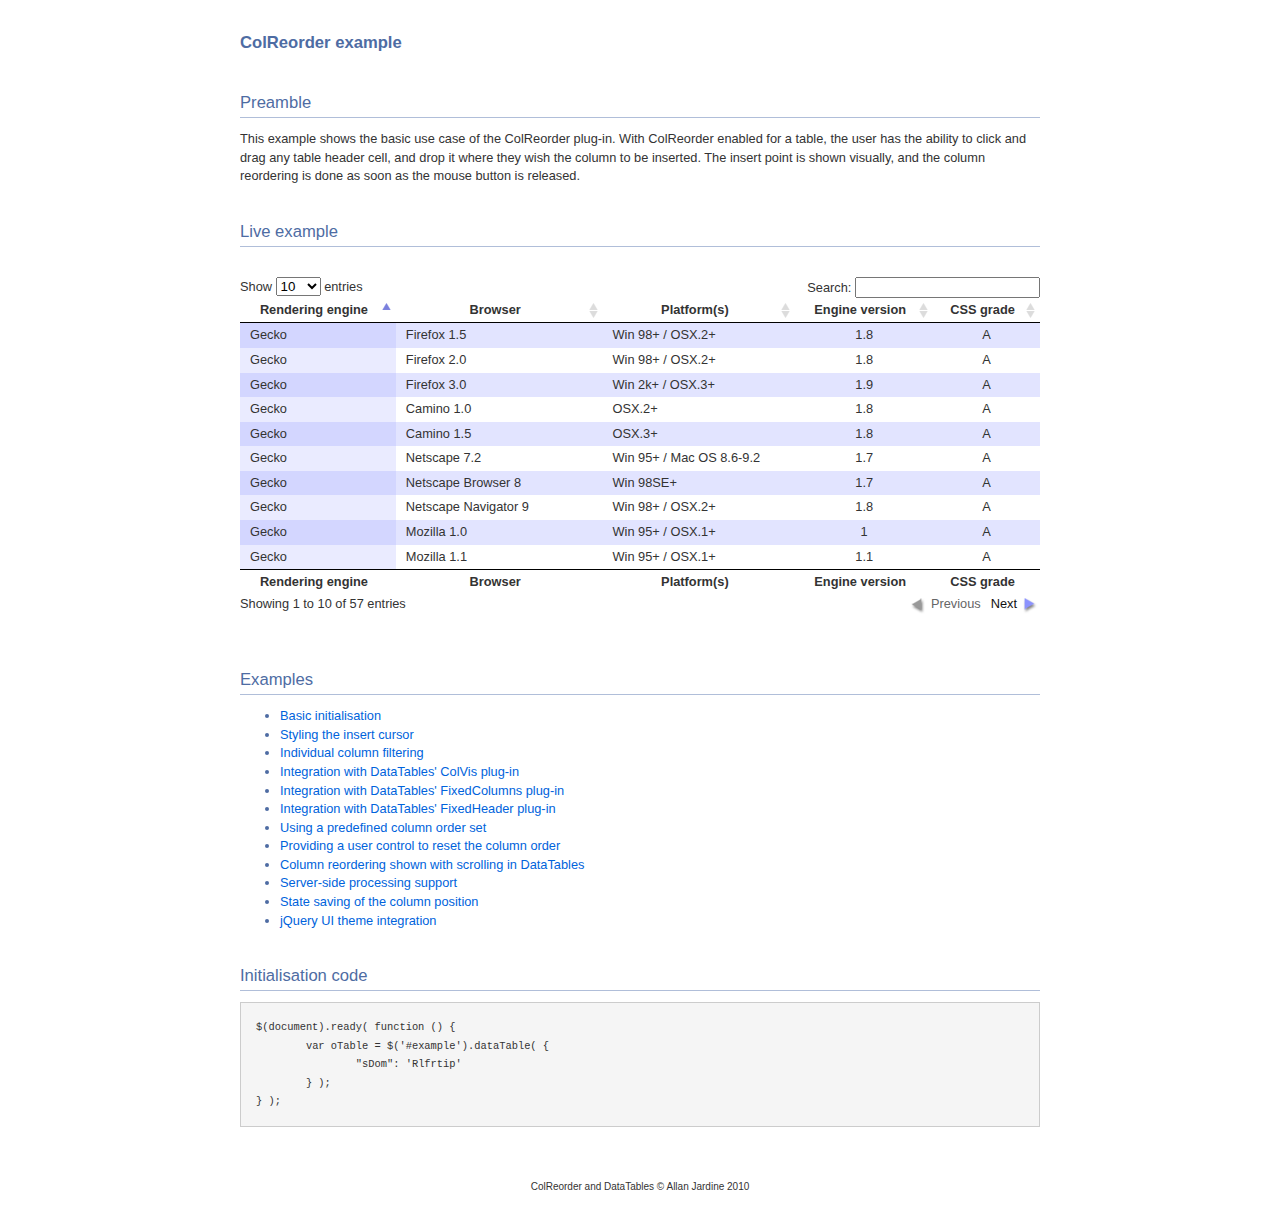
<file: plugins/dt194/extras/ColReorder/index.html>
<!DOCTYPE HTML PUBLIC "-//W3C//DTD HTML 4.01//EN" "http://www.w3.org/TR/html4/strict.dtd">
<html>
	<head>
		<meta http-equiv="content-type" content="text/html; charset=utf-8">
		<link rel="shortcut icon" type="image/ico" href="http://www.sprymedia.co.uk/media/images/favicon.ico">
		
		<title>ColReorder example</title>
		<style type="text/css" title="currentStyle">
			@import "../../media/css/demo_page.css";
			@import "../../media/css/demo_table.css";
			@import "media/css/ColReorder.css";
		</style>
		<script type="text/javascript" charset="utf-8" src="../../media/js/jquery.js"></script>
		<script type="text/javascript" charset="utf-8" src="../../media/js/jquery.dataTables.js"></script>
		<script type="text/javascript" charset="utf-8" src="media/js/ColReorder.js"></script>
		<script type="text/javascript" charset="utf-8">
			$(document).ready( function () {
				var oTable = $('#example').dataTable( {
					"sDom": 'Rlfrtip'
				} );
			} );
		</script>
	</head>
	<body id="dt_example">
		<div id="container">
			<div class="full_width big">
				ColReorder example
			</div>
			
			<h1>Preamble</h1>
			<p>This example shows the basic use case of the ColReorder plug-in. With ColReorder enabled
				for a table, the user has the ability to click and drag any table header cell, and drop 
				it where they wish the column to be inserted. The insert point is shown visually, and
				the column reordering is done as soon as the mouse button is released.</p>
			
			<h1>Live example</h1>
			<form>
			<div id="demo">
<table cellpadding="0" cellspacing="0" border="0" class="display" id="example">
	<thead>
		<tr>
			<th>Rendering engine</th>
			<th>Browser</th>
			<th>Platform(s)</th>
			<th>Engine version</th>
			<th>CSS grade</th>
		</tr>
	</thead>
	<tfoot>
		<tr>
			<th>Rendering engine</th>
			<th>Browser</th>
			<th>Platform(s)</th>
			<th>Engine version</th>
			<th>CSS grade</th>
		</tr>
	</tfoot>
	<tbody>
		<tr class="odd_gradeX">
			<td>Trident</td>
			<td>Internet Explorer 4.0</td>
			<td>Win 95+ (Entity: &amp;)</td>
			<td class="center">4</td>
			<td class="center">X</td>
		</tr>
		<tr class="even_gradeC">
			<td>Trident</td>
			<td>Internet Explorer 5.0</td>
			<td>Win 95+</td>
			<td class="center">5</td>
			<td class="center">C</td>
		</tr>
		<tr class="odd_gradeA">
			<td>Trident</td>
			<td>Internet Explorer 5.5</td>
			<td>Win 95+</td>
			<td class="center">5.5</td>
			<td class="center">A</td>
		</tr>
		<tr class="even_gradeA">
			<td>Trident</td>
			<td>Internet Explorer 6</td>
			<td>Win 98+</td>
			<td class="center">6</td>
			<td class="center">A</td>
		</tr>
		<tr class="odd_gradeA">
			<td>Trident</td>
			<td>Internet Explorer 7</td>
			<td>Win XP SP2+</td>
			<td class="center">7</td>
			<td class="center">A</td>
		</tr>
		<tr class="even_gradeA">
			<td>Trident</td>
			<td>AOL browser (AOL desktop)</td>
			<td>Win XP</td>
			<td class="center">6</td>
			<td class="center">A</td>
		</tr>
		<tr class="odd_gradeA">
			<td>Gecko (UTF-8: $¢€)</td>
			<td>Firefox 1.0</td>
			<td>Win 98+ / OSX.2+</td>
			<td class="center">1.7</td>
			<td class="center">A</td>
		</tr>
		<tr class="even_gradeA">
			<td>Gecko</td>
			<td>Firefox 1.5</td>
			<td>Win 98+ / OSX.2+</td>
			<td class="center">1.8</td>
			<td class="center">A</td>
		</tr>
		<tr class="odd_gradeA">
			<td>Gecko</td>
			<td>Firefox 2.0</td>
			<td>Win 98+ / OSX.2+</td>
			<td class="center">1.8</td>
			<td class="center">A</td>
		</tr>
		<tr class="even_gradeA">
			<td>Gecko</td>
			<td>Firefox 3.0</td>
			<td>Win 2k+ / OSX.3+</td>
			<td class="center">1.9</td>
			<td class="center">A</td>
		</tr>
		<tr class="odd_gradeA">
			<td>Gecko</td>
			<td>Camino 1.0</td>
			<td>OSX.2+</td>
			<td class="center">1.8</td>
			<td class="center">A</td>
		</tr>
		<tr class="even_gradeA">
			<td>Gecko</td>
			<td>Camino 1.5</td>
			<td>OSX.3+</td>
			<td class="center">1.8</td>
			<td class="center">A</td>
		</tr>
		<tr class="odd_gradeA">
			<td>Gecko</td>
			<td>Netscape 7.2</td>
			<td>Win 95+ / Mac OS 8.6-9.2</td>
			<td class="center">1.7</td>
			<td class="center">A</td>
		</tr>
		<tr class="even_gradeA">
			<td>Gecko</td>
			<td>Netscape Browser 8</td>
			<td>Win 98SE+</td>
			<td class="center">1.7</td>
			<td class="center">A</td>
		</tr>
		<tr class="odd_gradeA">
			<td>Gecko</td>
			<td>Netscape Navigator 9</td>
			<td>Win 98+ / OSX.2+</td>
			<td class="center">1.8</td>
			<td class="center">A</td>
		</tr>
		<tr class="even_gradeA">
			<td>Gecko</td>
			<td>Mozilla 1.0</td>
			<td>Win 95+ / OSX.1+</td>
			<td class="center">1</td>
			<td class="center">A</td>
		</tr>
		<tr class="odd_gradeA">
			<td>Gecko</td>
			<td>Mozilla 1.1</td>
			<td>Win 95+ / OSX.1+</td>
			<td class="center">1.1</td>
			<td class="center">A</td>
		</tr>
		<tr class="even_gradeA">
			<td>Gecko</td>
			<td>Mozilla 1.2</td>
			<td>Win 95+ / OSX.1+</td>
			<td class="center">1.2</td>
			<td class="center">A</td>
		</tr>
		<tr class="odd_gradeA">
			<td>Gecko</td>
			<td>Mozilla 1.3</td>
			<td>Win 95+ / OSX.1+</td>
			<td class="center">1.3</td>
			<td class="center">A</td>
		</tr>
		<tr class="even_gradeA">
			<td>Gecko</td>
			<td>Mozilla 1.4</td>
			<td>Win 95+ / OSX.1+</td>
			<td class="center">1.4</td>
			<td class="center">A</td>
		</tr>
		<tr class="odd_gradeA">
			<td>Gecko</td>
			<td>Mozilla 1.5</td>
			<td>Win 95+ / OSX.1+</td>
			<td class="center">1.5</td>
			<td class="center">A</td>
		</tr>
		<tr class="even_gradeA">
			<td>Gecko</td>
			<td>Mozilla 1.6</td>
			<td>Win 95+ / OSX.1+</td>
			<td class="center">1.6</td>
			<td class="center">A</td>
		</tr>
		<tr class="odd_gradeA">
			<td>Gecko</td>
			<td>Mozilla 1.7</td>
			<td>Win 98+ / OSX.1+</td>
			<td class="center">1.7</td>
			<td class="center">A</td>
		</tr>
		<tr class="even_gradeA">
			<td>Gecko</td>
			<td>Mozilla 1.8</td>
			<td>Win 98+ / OSX.1+</td>
			<td class="center">1.8</td>
			<td class="center">A</td>
		</tr>
		<tr class="odd_gradeA">
			<td>Gecko</td>
			<td>Seamonkey 1.1</td>
			<td>Win 98+ / OSX.2+</td>
			<td class="center">1.8</td>
			<td class="center">A</td>
		</tr>
		<tr class="even_gradeA">
			<td>Gecko</td>
			<td>Epiphany 2.20</td>
			<td>Gnome</td>
			<td class="center">1.8</td>
			<td class="center">A</td>
		</tr>
		<tr class="odd_gradeA">
			<td>Webkit</td>
			<td>Safari 1.2</td>
			<td>OSX.3</td>
			<td class="center">125.5</td>
			<td class="center">A</td>
		</tr>
		<tr class="even_gradeA">
			<td>Webkit</td>
			<td>Safari 1.3</td>
			<td>OSX.3</td>
			<td class="center">312.8</td>
			<td class="center">A</td>
		</tr>
		<tr class="odd_gradeA">
			<td>Webkit</td>
			<td>Safari 2.0</td>
			<td>OSX.4+</td>
			<td class="center">419.3</td>
			<td class="center">A</td>
		</tr>
		<tr class="even_gradeA">
			<td>Webkit</td>
			<td>Safari 3.0</td>
			<td>OSX.4+</td>
			<td class="center">522.1</td>
			<td class="center">A</td>
		</tr>
		<tr class="odd_gradeA">
			<td>Webkit</td>
			<td>OmniWeb 5.5</td>
			<td>OSX.4+</td>
			<td class="center">420</td>
			<td class="center">A</td>
		</tr>
		<tr class="even_gradeA">
			<td>Webkit</td>
			<td>iPod Touch / iPhone</td>
			<td>iPod</td>
			<td class="center">420.1</td>
			<td class="center">A</td>
		</tr>
		<tr class="odd_gradeA">
			<td>Webkit</td>
			<td>S60</td>
			<td>S60</td>
			<td class="center">413</td>
			<td class="center">A</td>
		</tr>
		<tr class="even_gradeA">
			<td>Presto</td>
			<td>Opera 7.0</td>
			<td>Win 95+ / OSX.1+</td>
			<td class="center">-</td>
			<td class="center">A</td>
		</tr>
		<tr class="odd_gradeA">
			<td>Presto</td>
			<td>Opera 7.5</td>
			<td>Win 95+ / OSX.2+</td>
			<td class="center">-</td>
			<td class="center">A</td>
		</tr>
		<tr class="even_gradeA">
			<td>Presto</td>
			<td>Opera 8.0</td>
			<td>Win 95+ / OSX.2+</td>
			<td class="center">-</td>
			<td class="center">A</td>
		</tr>
		<tr class="odd_gradeA">
			<td>Presto</td>
			<td>Opera 8.5</td>
			<td>Win 95+ / OSX.2+</td>
			<td class="center">-</td>
			<td class="center">A</td>
		</tr>
		<tr class="even_gradeA">
			<td>Presto</td>
			<td>Opera 9.0</td>
			<td>Win 95+ / OSX.3+</td>
			<td class="center">-</td>
			<td class="center">A</td>
		</tr>
		<tr class="odd_gradeA">
			<td>Presto</td>
			<td>Opera 9.2</td>
			<td>Win 88+ / OSX.3+</td>
			<td class="center">-</td>
			<td class="center">A</td>
		</tr>
		<tr class="even_gradeA">
			<td>Presto</td>
			<td>Opera 9.5</td>
			<td>Win 88+ / OSX.3+</td>
			<td class="center">-</td>
			<td class="center">A</td>
		</tr>
		<tr class="odd_gradeA">
			<td>Presto</td>
			<td>Opera for Wii</td>
			<td>Wii</td>
			<td class="center">-</td>
			<td class="center">A</td>
		</tr>
		<tr class="even_gradeA">
			<td>Presto</td>
			<td>Nokia N800</td>
			<td>N800</td>
			<td class="center">-</td>
			<td class="center">A</td>
		</tr>
		<tr class="odd_gradeA">
			<td>Presto</td>
			<td>Nintendo DS browser</td>
			<td>Nintendo DS</td>
			<td class="center">8.5</td>
			<td class="center">C/A<sup>1</sup></td>
		</tr>
		<tr class="even_gradeC">
			<td>KHTML</td>
			<td>Konqureror 3.1</td>
			<td>KDE 3.1</td>
			<td class="center">3.1</td>
			<td class="center">C</td>
		</tr>
		<tr class="odd_gradeA">
			<td>KHTML</td>
			<td>Konqureror 3.3</td>
			<td>KDE 3.3</td>
			<td class="center">3.3</td>
			<td class="center">A</td>
		</tr>
		<tr class="even_gradeA">
			<td>KHTML</td>
			<td>Konqureror 3.5</td>
			<td>KDE 3.5</td>
			<td class="center">3.5</td>
			<td class="center">A</td>
		</tr>
		<tr class="odd_gradeX">
			<td>Tasman</td>
			<td>Internet Explorer 4.5</td>
			<td>Mac OS 8-9</td>
			<td class="center">-</td>
			<td class="center">X</td>
		</tr>
		<tr class="even_gradeC">
			<td>Tasman</td>
			<td>Internet Explorer 5.1</td>
			<td>Mac OS 7.6-9</td>
			<td class="center">1</td>
			<td class="center">C</td>
		</tr>
		<tr class="odd_gradeC">
			<td>Tasman</td>
			<td>Internet Explorer 5.2</td>
			<td>Mac OS 8-X</td>
			<td class="center">1</td>
			<td class="center">C</td>
		</tr>
		<tr class="even_gradeA">
			<td>Misc</td>
			<td>NetFront 3.1</td>
			<td>Embedded devices</td>
			<td class="center">-</td>
			<td class="center">C</td>
		</tr>
		<tr class="odd_gradeA">
			<td>Misc</td>
			<td>NetFront 3.4</td>
			<td>Embedded devices</td>
			<td class="center">-</td>
			<td class="center">A</td>
		</tr>
		<tr class="even_gradeX">
			<td>Misc</td>
			<td>Dillo 0.8</td>
			<td>Embedded devices</td>
			<td class="center">-</td>
			<td class="center">X</td>
		</tr>
		<tr class="odd_gradeX">
			<td>Misc</td>
			<td>Links</td>
			<td>Text only</td>
			<td class="center">-</td>
			<td class="center">X</td>
		</tr>
		<tr class="even_gradeX">
			<td>Misc</td>
			<td>Lynx</td>
			<td>Text only</td>
			<td class="center">-</td>
			<td class="center">X</td>
		</tr>
		<tr class="odd_gradeC">
			<td>Misc</td>
			<td>IE Mobile</td>
			<td>Windows Mobile 6</td>
			<td class="center">-</td>
			<td class="center">C</td>
		</tr>
		<tr class="even_gradeC">
			<td>Misc</td>
			<td>PSP browser</td>
			<td>PSP</td>
			<td class="center">-</td>
			<td class="center">C</td>
		</tr>
		<tr class="odd_gradeU">
			<td>Other browsers</td>
			<td>All others</td>
			<td>-</td>
			<td class="center">-</td>
			<td class="center">U</td>
		</tr>
	</tbody>
</table>
			</div>
		</form>
			<div class="spacer"></div>
			
			
			<h1>Examples</h1>
			<ul>
				<li><a href="index.html">Basic initialisation</a></li>
				<li><a href="alt_insert.html">Styling the insert cursor</a></li>
				<li><a href="col_filter.html">Individual column filtering</a></li>
				<li><a href="colvis.html">Integration with DataTables' ColVis plug-in</a></li>
				<li><a href="fixedcolumns.html">Integration with DataTables' FixedColumns plug-in</a></li>
				<li><a href="fixedheader.html">Integration with DataTables' FixedHeader plug-in</a></li>
				<li><a href="predefined.html">Using a predefined column order set</a></li>
				<li><a href="reset.html">Providing a user control to reset the column order</a></li>
				<li><a href="scrolling.html">Column reordering shown with scrolling in DataTables</a></li>
				<li><a href="server_side.html">Server-side processing support</a></li>
				<li><a href="state_save.html">State saving of the column position</a></li>
				<li><a href="theme.html">jQuery UI theme integration</a></li>
			</ul>
			
			
			<h1>Initialisation code</h1>
			<pre>$(document).ready( function () {
	var oTable = $('#example').dataTable( {
		"sDom": 'Rlfrtip'
	} );
} );</pre>
			
			<div id="footer" style="text-align:center;">
				<span style="font-size:10px;">
					ColReorder and DataTables &copy; Allan Jardine 2010
				</span>
			</div>
		</div>
	</body>
</html>
</file>
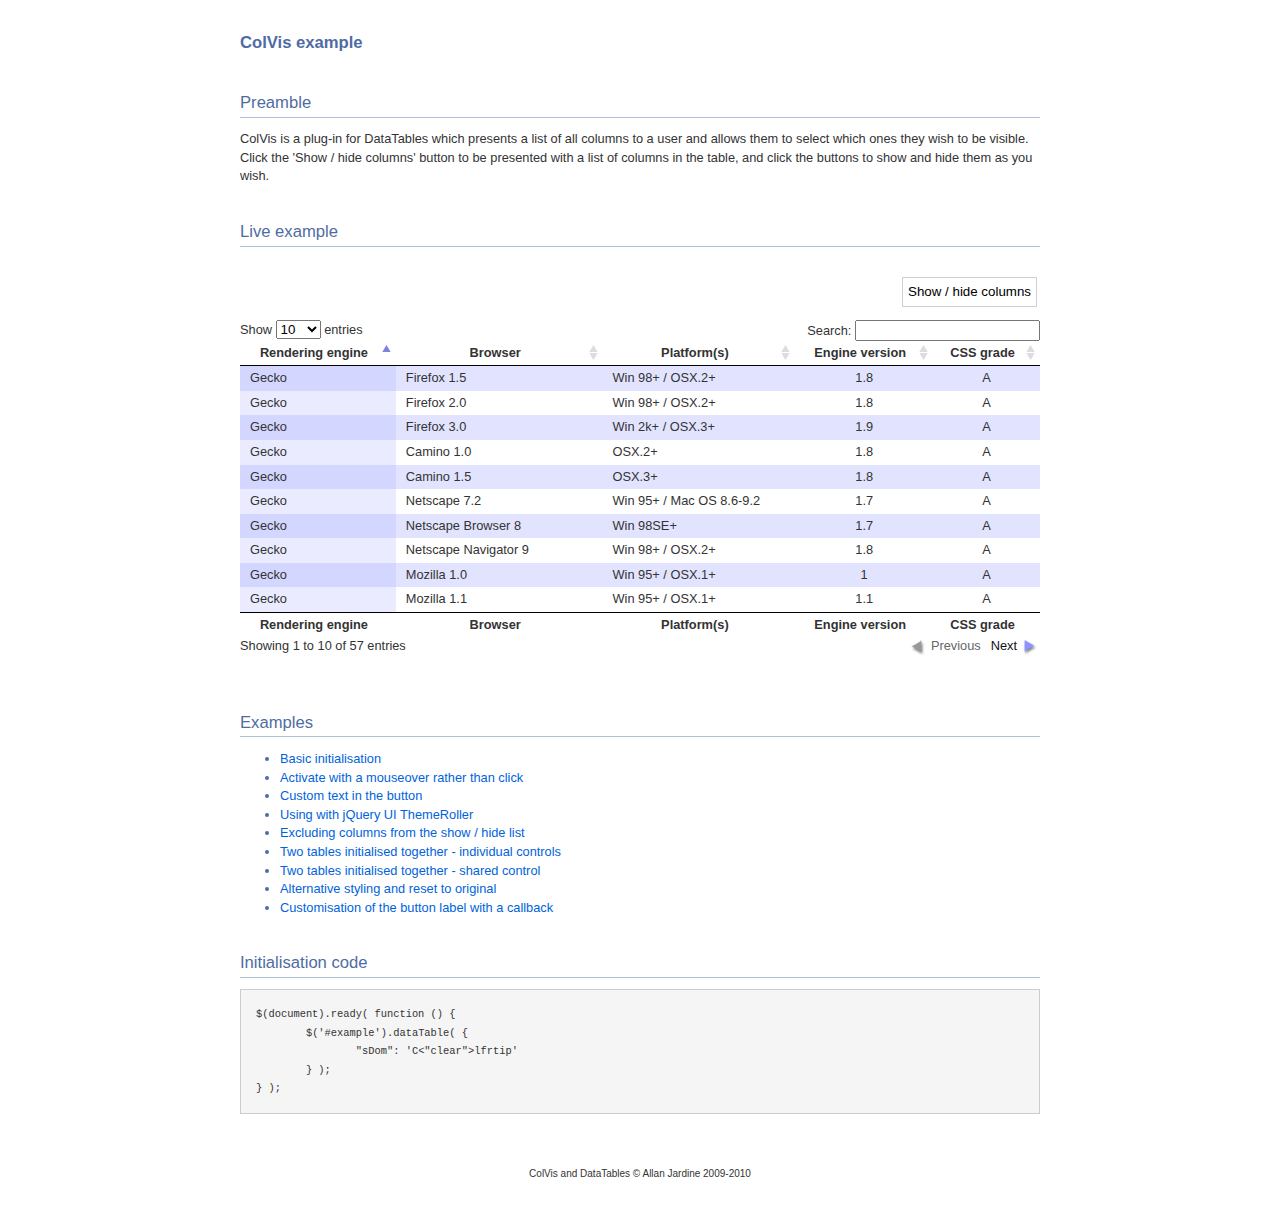
<file: plugins/dt194/extras/ColVis/index.html>
<!DOCTYPE HTML PUBLIC "-//W3C//DTD HTML 4.01//EN" "http://www.w3.org/TR/html4/strict.dtd">
<html>
	<head>
		<meta http-equiv="content-type" content="text/html; charset=utf-8">
		<link rel="shortcut icon" type="image/ico" href="http://www.sprymedia.co.uk/media/images/favicon.ico">
		
		<title>ColVis example</title>
		<style type="text/css" title="currentStyle">
			@import "../../media/css/demo_page.css";
			@import "../../media/css/demo_table.css";
			@import "media/css/ColVis.css";
		</style>
		<script type="text/javascript" charset="utf-8" src="../../media/js/jquery.js"></script>
		<script type="text/javascript" charset="utf-8" src="../../media/js/jquery.dataTables.js"></script>
		<script type="text/javascript" charset="utf-8" src="media/js/ColVis.js"></script>
		<script type="text/javascript" charset="utf-8">
			$(document).ready( function () {
				$('#example').dataTable( {
					"sDom": 'C<"clear">lfrtip'
				} );
			} );
		</script>
	</head>
	<body id="dt_example">
		<div id="container">
			<div class="full_width big">
				ColVis example
			</div>
			
			<h1>Preamble</h1>
			<p>ColVis is a plug-in for DataTables which presents a list of all columns to a user and allows them to select which ones they wish to be visible. Click the 'Show / hide columns' button to be presented with a list of columns in the table, and click the buttons to show and hide them as you wish.</p>
			
			<h1>Live example</h1>
			<form>
			<div id="demo">
<table cellpadding="0" cellspacing="0" border="0" class="display" id="example">
	<thead>
		<tr>
			<th>Rendering engine</th>
			<th>Browser</th>
			<th>Platform(s)</th>
			<th>Engine version</th>
			<th>CSS grade</th>
		</tr>
	</thead>
	<tfoot>
		<tr>
			<th>Rendering engine</th>
			<th>Browser</th>
			<th>Platform(s)</th>
			<th>Engine version</th>
			<th>CSS grade</th>
		</tr>
	</tfoot>
	<tbody>
		<tr class="odd_gradeX">
			<td>Trident</td>
			<td>Internet Explorer 4.0</td>
			<td>Win 95+ (Entity: &amp;)</td>
			<td class="center">4</td>
			<td class="center">X</td>
		</tr>
		<tr class="even_gradeC">
			<td>Trident</td>
			<td>Internet Explorer 5.0</td>
			<td>Win 95+</td>
			<td class="center">5</td>
			<td class="center">C</td>
		</tr>
		<tr class="odd_gradeA">
			<td>Trident</td>
			<td>Internet Explorer 5.5</td>
			<td>Win 95+</td>
			<td class="center">5.5</td>
			<td class="center">A</td>
		</tr>
		<tr class="even_gradeA">
			<td>Trident</td>
			<td>Internet Explorer 6</td>
			<td>Win 98+</td>
			<td class="center">6</td>
			<td class="center">A</td>
		</tr>
		<tr class="odd_gradeA">
			<td>Trident</td>
			<td>Internet Explorer 7</td>
			<td>Win XP SP2+</td>
			<td class="center">7</td>
			<td class="center">A</td>
		</tr>
		<tr class="even_gradeA">
			<td>Trident</td>
			<td>AOL browser (AOL desktop)</td>
			<td>Win XP</td>
			<td class="center">6</td>
			<td class="center">A</td>
		</tr>
		<tr class="odd_gradeA">
			<td>Gecko (UTF-8: $¢€)</td>
			<td>Firefox 1.0</td>
			<td>Win 98+ / OSX.2+</td>
			<td class="center">1.7</td>
			<td class="center">A</td>
		</tr>
		<tr class="even_gradeA">
			<td>Gecko</td>
			<td>Firefox 1.5</td>
			<td>Win 98+ / OSX.2+</td>
			<td class="center">1.8</td>
			<td class="center">A</td>
		</tr>
		<tr class="odd_gradeA">
			<td>Gecko</td>
			<td>Firefox 2.0</td>
			<td>Win 98+ / OSX.2+</td>
			<td class="center">1.8</td>
			<td class="center">A</td>
		</tr>
		<tr class="even_gradeA">
			<td>Gecko</td>
			<td>Firefox 3.0</td>
			<td>Win 2k+ / OSX.3+</td>
			<td class="center">1.9</td>
			<td class="center">A</td>
		</tr>
		<tr class="odd_gradeA">
			<td>Gecko</td>
			<td>Camino 1.0</td>
			<td>OSX.2+</td>
			<td class="center">1.8</td>
			<td class="center">A</td>
		</tr>
		<tr class="even_gradeA">
			<td>Gecko</td>
			<td>Camino 1.5</td>
			<td>OSX.3+</td>
			<td class="center">1.8</td>
			<td class="center">A</td>
		</tr>
		<tr class="odd_gradeA">
			<td>Gecko</td>
			<td>Netscape 7.2</td>
			<td>Win 95+ / Mac OS 8.6-9.2</td>
			<td class="center">1.7</td>
			<td class="center">A</td>
		</tr>
		<tr class="even_gradeA">
			<td>Gecko</td>
			<td>Netscape Browser 8</td>
			<td>Win 98SE+</td>
			<td class="center">1.7</td>
			<td class="center">A</td>
		</tr>
		<tr class="odd_gradeA">
			<td>Gecko</td>
			<td>Netscape Navigator 9</td>
			<td>Win 98+ / OSX.2+</td>
			<td class="center">1.8</td>
			<td class="center">A</td>
		</tr>
		<tr class="even_gradeA">
			<td>Gecko</td>
			<td>Mozilla 1.0</td>
			<td>Win 95+ / OSX.1+</td>
			<td class="center">1</td>
			<td class="center">A</td>
		</tr>
		<tr class="odd_gradeA">
			<td>Gecko</td>
			<td>Mozilla 1.1</td>
			<td>Win 95+ / OSX.1+</td>
			<td class="center">1.1</td>
			<td class="center">A</td>
		</tr>
		<tr class="even_gradeA">
			<td>Gecko</td>
			<td>Mozilla 1.2</td>
			<td>Win 95+ / OSX.1+</td>
			<td class="center">1.2</td>
			<td class="center">A</td>
		</tr>
		<tr class="odd_gradeA">
			<td>Gecko</td>
			<td>Mozilla 1.3</td>
			<td>Win 95+ / OSX.1+</td>
			<td class="center">1.3</td>
			<td class="center">A</td>
		</tr>
		<tr class="even_gradeA">
			<td>Gecko</td>
			<td>Mozilla 1.4</td>
			<td>Win 95+ / OSX.1+</td>
			<td class="center">1.4</td>
			<td class="center">A</td>
		</tr>
		<tr class="odd_gradeA">
			<td>Gecko</td>
			<td>Mozilla 1.5</td>
			<td>Win 95+ / OSX.1+</td>
			<td class="center">1.5</td>
			<td class="center">A</td>
		</tr>
		<tr class="even_gradeA">
			<td>Gecko</td>
			<td>Mozilla 1.6</td>
			<td>Win 95+ / OSX.1+</td>
			<td class="center">1.6</td>
			<td class="center">A</td>
		</tr>
		<tr class="odd_gradeA">
			<td>Gecko</td>
			<td>Mozilla 1.7</td>
			<td>Win 98+ / OSX.1+</td>
			<td class="center">1.7</td>
			<td class="center">A</td>
		</tr>
		<tr class="even_gradeA">
			<td>Gecko</td>
			<td>Mozilla 1.8</td>
			<td>Win 98+ / OSX.1+</td>
			<td class="center">1.8</td>
			<td class="center">A</td>
		</tr>
		<tr class="odd_gradeA">
			<td>Gecko</td>
			<td>Seamonkey 1.1</td>
			<td>Win 98+ / OSX.2+</td>
			<td class="center">1.8</td>
			<td class="center">A</td>
		</tr>
		<tr class="even_gradeA">
			<td>Gecko</td>
			<td>Epiphany 2.20</td>
			<td>Gnome</td>
			<td class="center">1.8</td>
			<td class="center">A</td>
		</tr>
		<tr class="odd_gradeA">
			<td>Webkit</td>
			<td>Safari 1.2</td>
			<td>OSX.3</td>
			<td class="center">125.5</td>
			<td class="center">A</td>
		</tr>
		<tr class="even_gradeA">
			<td>Webkit</td>
			<td>Safari 1.3</td>
			<td>OSX.3</td>
			<td class="center">312.8</td>
			<td class="center">A</td>
		</tr>
		<tr class="odd_gradeA">
			<td>Webkit</td>
			<td>Safari 2.0</td>
			<td>OSX.4+</td>
			<td class="center">419.3</td>
			<td class="center">A</td>
		</tr>
		<tr class="even_gradeA">
			<td>Webkit</td>
			<td>Safari 3.0</td>
			<td>OSX.4+</td>
			<td class="center">522.1</td>
			<td class="center">A</td>
		</tr>
		<tr class="odd_gradeA">
			<td>Webkit</td>
			<td>OmniWeb 5.5</td>
			<td>OSX.4+</td>
			<td class="center">420</td>
			<td class="center">A</td>
		</tr>
		<tr class="even_gradeA">
			<td>Webkit</td>
			<td>iPod Touch / iPhone</td>
			<td>iPod</td>
			<td class="center">420.1</td>
			<td class="center">A</td>
		</tr>
		<tr class="odd_gradeA">
			<td>Webkit</td>
			<td>S60</td>
			<td>S60</td>
			<td class="center">413</td>
			<td class="center">A</td>
		</tr>
		<tr class="even_gradeA">
			<td>Presto</td>
			<td>Opera 7.0</td>
			<td>Win 95+ / OSX.1+</td>
			<td class="center">-</td>
			<td class="center">A</td>
		</tr>
		<tr class="odd_gradeA">
			<td>Presto</td>
			<td>Opera 7.5</td>
			<td>Win 95+ / OSX.2+</td>
			<td class="center">-</td>
			<td class="center">A</td>
		</tr>
		<tr class="even_gradeA">
			<td>Presto</td>
			<td>Opera 8.0</td>
			<td>Win 95+ / OSX.2+</td>
			<td class="center">-</td>
			<td class="center">A</td>
		</tr>
		<tr class="odd_gradeA">
			<td>Presto</td>
			<td>Opera 8.5</td>
			<td>Win 95+ / OSX.2+</td>
			<td class="center">-</td>
			<td class="center">A</td>
		</tr>
		<tr class="even_gradeA">
			<td>Presto</td>
			<td>Opera 9.0</td>
			<td>Win 95+ / OSX.3+</td>
			<td class="center">-</td>
			<td class="center">A</td>
		</tr>
		<tr class="odd_gradeA">
			<td>Presto</td>
			<td>Opera 9.2</td>
			<td>Win 88+ / OSX.3+</td>
			<td class="center">-</td>
			<td class="center">A</td>
		</tr>
		<tr class="even_gradeA">
			<td>Presto</td>
			<td>Opera 9.5</td>
			<td>Win 88+ / OSX.3+</td>
			<td class="center">-</td>
			<td class="center">A</td>
		</tr>
		<tr class="odd_gradeA">
			<td>Presto</td>
			<td>Opera for Wii</td>
			<td>Wii</td>
			<td class="center">-</td>
			<td class="center">A</td>
		</tr>
		<tr class="even_gradeA">
			<td>Presto</td>
			<td>Nokia N800</td>
			<td>N800</td>
			<td class="center">-</td>
			<td class="center">A</td>
		</tr>
		<tr class="odd_gradeA">
			<td>Presto</td>
			<td>Nintendo DS browser</td>
			<td>Nintendo DS</td>
			<td class="center">8.5</td>
			<td class="center">C/A<sup>1</sup></td>
		</tr>
		<tr class="even_gradeC">
			<td>KHTML</td>
			<td>Konqureror 3.1</td>
			<td>KDE 3.1</td>
			<td class="center">3.1</td>
			<td class="center">C</td>
		</tr>
		<tr class="odd_gradeA">
			<td>KHTML</td>
			<td>Konqureror 3.3</td>
			<td>KDE 3.3</td>
			<td class="center">3.3</td>
			<td class="center">A</td>
		</tr>
		<tr class="even_gradeA">
			<td>KHTML</td>
			<td>Konqureror 3.5</td>
			<td>KDE 3.5</td>
			<td class="center">3.5</td>
			<td class="center">A</td>
		</tr>
		<tr class="odd_gradeX">
			<td>Tasman</td>
			<td>Internet Explorer 4.5</td>
			<td>Mac OS 8-9</td>
			<td class="center">-</td>
			<td class="center">X</td>
		</tr>
		<tr class="even_gradeC">
			<td>Tasman</td>
			<td>Internet Explorer 5.1</td>
			<td>Mac OS 7.6-9</td>
			<td class="center">1</td>
			<td class="center">C</td>
		</tr>
		<tr class="odd_gradeC">
			<td>Tasman</td>
			<td>Internet Explorer 5.2</td>
			<td>Mac OS 8-X</td>
			<td class="center">1</td>
			<td class="center">C</td>
		</tr>
		<tr class="even_gradeA">
			<td>Misc</td>
			<td>NetFront 3.1</td>
			<td>Embedded devices</td>
			<td class="center">-</td>
			<td class="center">C</td>
		</tr>
		<tr class="odd_gradeA">
			<td>Misc</td>
			<td>NetFront 3.4</td>
			<td>Embedded devices</td>
			<td class="center">-</td>
			<td class="center">A</td>
		</tr>
		<tr class="even_gradeX">
			<td>Misc</td>
			<td>Dillo 0.8</td>
			<td>Embedded devices</td>
			<td class="center">-</td>
			<td class="center">X</td>
		</tr>
		<tr class="odd_gradeX">
			<td>Misc</td>
			<td>Links</td>
			<td>Text only</td>
			<td class="center">-</td>
			<td class="center">X</td>
		</tr>
		<tr class="even_gradeX">
			<td>Misc</td>
			<td>Lynx</td>
			<td>Text only</td>
			<td class="center">-</td>
			<td class="center">X</td>
		</tr>
		<tr class="odd_gradeC">
			<td>Misc</td>
			<td>IE Mobile</td>
			<td>Windows Mobile 6</td>
			<td class="center">-</td>
			<td class="center">C</td>
		</tr>
		<tr class="even_gradeC">
			<td>Misc</td>
			<td>PSP browser</td>
			<td>PSP</td>
			<td class="center">-</td>
			<td class="center">C</td>
		</tr>
		<tr class="odd_gradeU">
			<td>Other browsers</td>
			<td>All others</td>
			<td>-</td>
			<td class="center">-</td>
			<td class="center">U</td>
		</tr>
	</tbody>
</table>
			</div>
		</form>
			<div class="spacer"></div>
			
			
			<h1>Examples</h1>
			<ul>
				<li><a href="index.html">Basic initialisation</a></li>
				<li><a href="mouseover.html">Activate with a mouseover rather than click</a></li>
				<li><a href="text.html">Custom text in the button</a></li>
				<li><a href="theme.html">Using with jQuery UI ThemeRoller</a></li>
				<li><a href="exclude_columns.html">Excluding columns from the show / hide list</a></li>
				<li><a href="two_tables.html">Two tables initialised together - individual controls</a></li>
				<li><a href="two_tables_identical.html">Two tables initialised together - shared control</a></li>
				<li><a href="style.html">Alternative styling and reset to original</a></li>
				<li><a href="title_callback.html">Customisation of the button label with a callback</a></li>
			</ul>
			
			
			<h1>Initialisation code</h1>
			<pre>$(document).ready( function () {
	$('#example').dataTable( {
		"sDom": 'C&lt;"clear"&gt;lfrtip'
	} );
} );</pre>
			
			<div id="footer" style="text-align:center;">
				<span style="font-size:10px;">
					ColVis and DataTables &copy; Allan Jardine 2009-2010
				</span>
			</div>
		</div>
	</body>
</html>
</file>
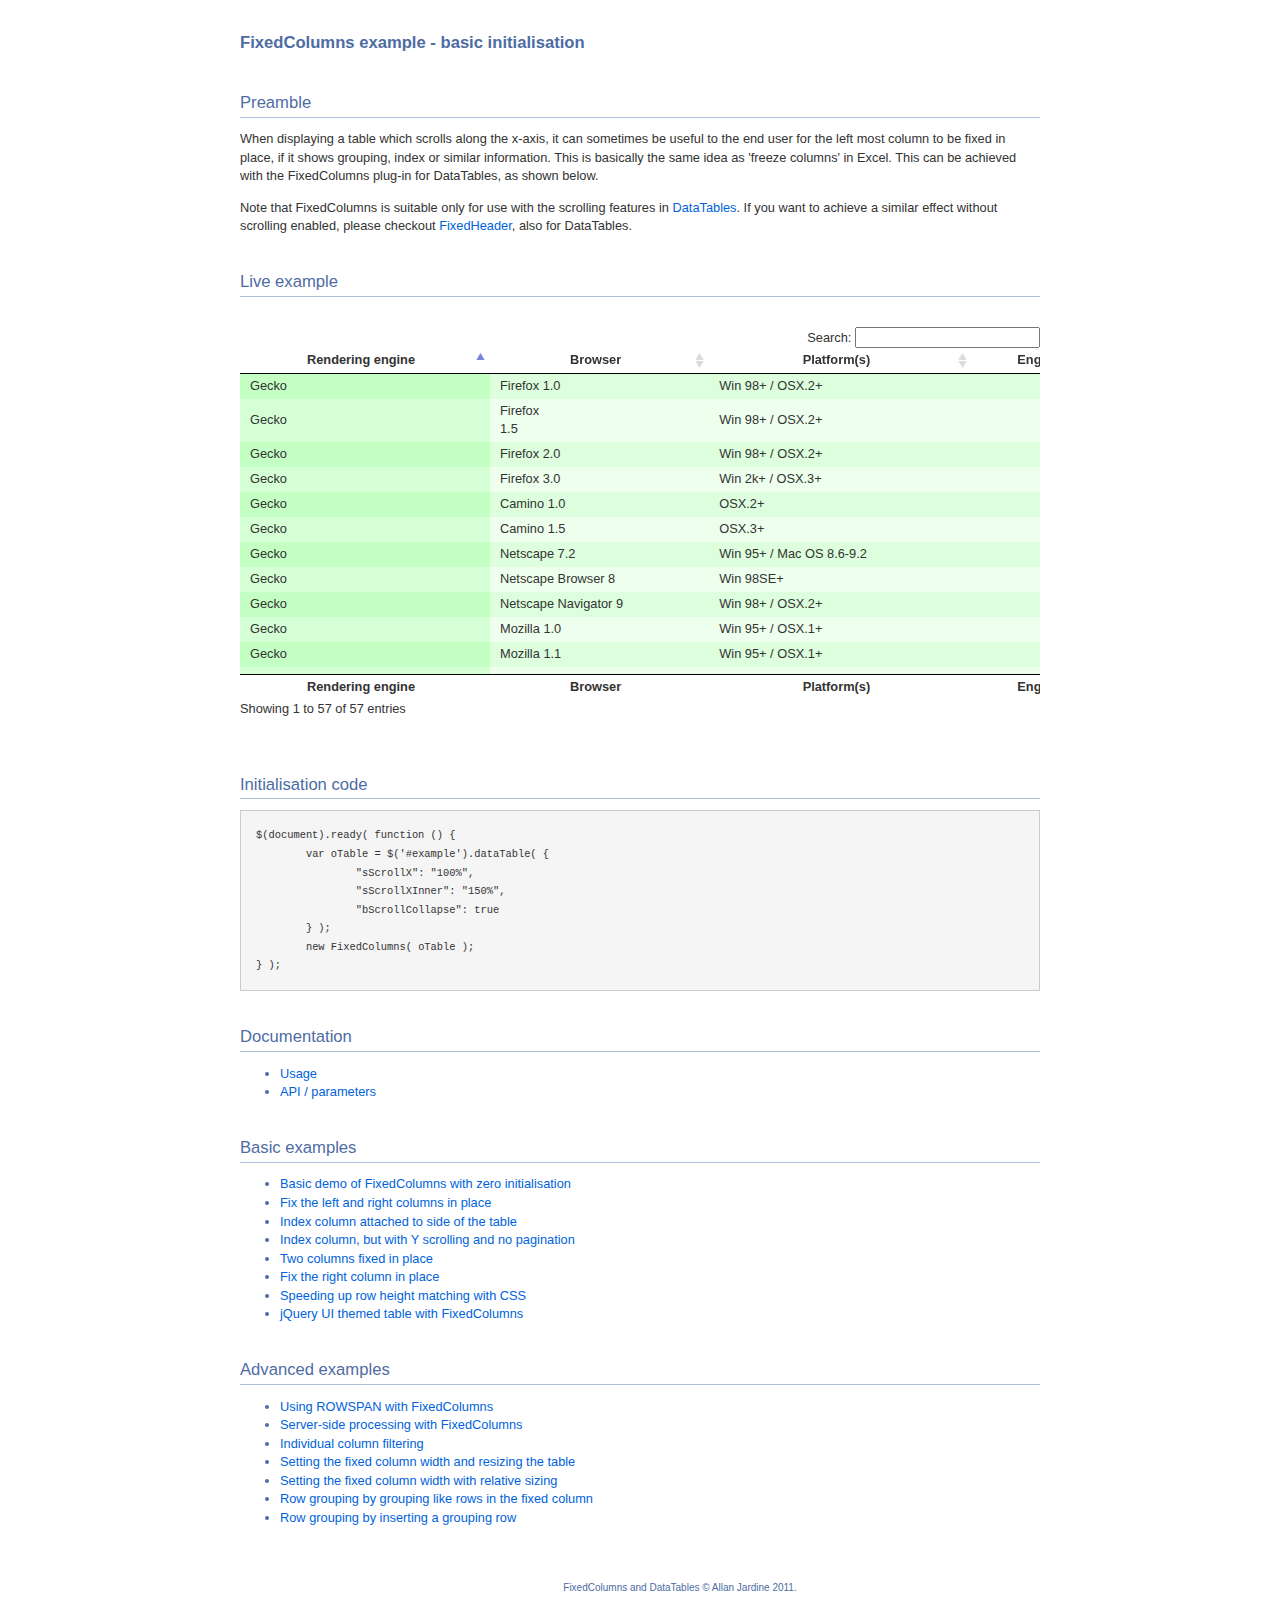
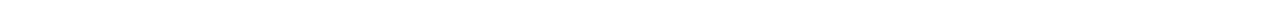
<file: plugins/dt194/extras/FixedColumns/index.html>
<!DOCTYPE HTML PUBLIC "-//W3C//DTD HTML 4.01//EN" "http://www.w3.org/TR/html4/strict.dtd">
<html>
	<head>
		<meta http-equiv="content-type" content="text/html; charset=utf-8">
		<link rel="shortcut icon" type="image/ico" href="http://www.sprymedia.co.uk/media/images/favicon.ico">
		
		<title>FixedColumns example</title>
		<style type="text/css" title="currentStyle">
			@import "../../media/css/demo_page.css";
			@import "../../media/css/demo_table.css";
		</style>
		<script type="text/javascript" charset="utf-8" src="../../media/js/jquery.js"></script>
		<script type="text/javascript" charset="utf-8" src="../../media/js/jquery.dataTables.js"></script>
		<script type="text/javascript" charset="utf-8" src="media/js/FixedColumns.js"></script>
		<script type="text/javascript" charset="utf-8">
			$(document).ready( function () {
				var oTable = $('#example').dataTable( {
					"sScrollY": "300px",
					"sScrollX": "100%",
					"sScrollXInner": "150%",
					"bScrollCollapse": true,
					"bPaginate": false
				} );
				new FixedColumns( oTable );
			} );
		</script>
	</head>
	<body id="dt_example">
		<div id="container">
			<div class="full_width big">
				FixedColumns example - basic initialisation
			</div>
			
			<h1>Preamble</h1>
			<p>When displaying a table which scrolls along the x-axis, it can sometimes be useful to the end user for the left most column to be fixed in place, if it shows grouping, index or similar information. This is basically the same idea as 'freeze columns' in Excel. This can be achieved with the FixedColumns plug-in for DataTables, as shown below.</p>
			<p>Note that FixedColumns is suitable only for use with the scrolling features in <a href="http://datatables.net">DataTables</a>. If you want to achieve a similar effect without scrolling enabled, please checkout <a href="http://datatables.net/plug-ins">FixedHeader</a>, also for DataTables.</p>
			
			<h1>Live example</h1>
			<div id="demo">
<table cellpadding="0" cellspacing="0" border="0" class="display" id="example">
	<thead>
		<tr>
			<th>Rendering engine</th>
			<th>Browser</th>
			<th>Platform(s)</th>
			<th>Engine version</th>
			<th>CSS grade</th>
		</tr>
	</thead>
	<tfoot>
		<tr>
			<th>Rendering engine</th>
			<th>Browser</th>
			<th>Platform(s)</th>
			<th>Engine version</th>
			<th>CSS grade</th>
		</tr>
	</tfoot>
	<tbody>
		<tr class="gradeX">
			<td>Trident</td>
			<td>Internet
				 Explorer 4.0</td>
			<td>Win 95+</td>
			<td class="center">4</td>
			<td class="center">X</td>
		</tr>
		<tr class="gradeC">
			<td>Trident</td>
			<td>Internet
				 Explorer 5.0</td>
			<td>Win 95+</td>
			<td class="center">5</td>
			<td class="center">C</td>
		</tr>
		<tr class="gradeA">
			<td>Trident</td>
			<td>Internet
				 Explorer 5.5</td>
			<td>Win 95+</td>
			<td class="center">5.5</td>
			<td class="center">A</td>
		</tr>
		<tr class="gradeA">
			<td>Trident</td>
			<td>Internet
				 Explorer 6</td>
			<td>Win 98+</td>
			<td class="center">6</td>
			<td class="center">A</td>
		</tr>
		<tr class="gradeA">
			<td>Trident</td>
			<td>Internet Explorer 7</td>
			<td>Win XP SP2+</td>
			<td class="center">7</td>
			<td class="center">A</td>
		</tr>
		<tr class="gradeA">
			<td>Trident</td>
			<td>AOL browser (AOL desktop)</td>
			<td>Win XP</td>
			<td class="center">6</td>
			<td class="center">A</td>
		</tr>
		<tr class="gradeA">
			<td>Gecko</td>
			<td>Firefox 1.0</td>
			<td>Win 98+ / OSX.2+</td>
			<td class="center">1.7</td>
			<td class="center">A</td>
		</tr>
		<tr class="gradeA">
			<td>Gecko</td>
			<td>Firefox <br>1.5</td>
			<td>Win 98+ / OSX.2+</td>
			<td class="center">1.8</td>
			<td class="center">A</td>
		</tr>
		<tr class="gradeA">
			<td>Gecko</td>
			<td>Firefox 2.0</td>
			<td>Win 98+ / OSX.2+</td>
			<td class="center">1.8</td>
			<td class="center">A</td>
		</tr>
		<tr class="gradeA">
			<td>Gecko</td>
			<td>Firefox 3.0</td>
			<td>Win 2k+ / OSX.3+</td>
			<td class="center">1.9</td>
			<td class="center">A</td>
		</tr>
		<tr class="gradeA">
			<td>Gecko</td>
			<td>Camino 1.0</td>
			<td>OSX.2+</td>
			<td class="center">1.8</td>
			<td class="center">A</td>
		</tr>
		<tr class="gradeA">
			<td>Gecko</td>
			<td>Camino 1.5</td>
			<td>OSX.3+</td>
			<td class="center">1.8</td>
			<td class="center">A</td>
		</tr>
		<tr class="gradeA">
			<td>Gecko</td>
			<td>Netscape 7.2</td>
			<td>Win 95+ / Mac OS 8.6-9.2</td>
			<td class="center">1.7</td>
			<td class="center">A</td>
		</tr>
		<tr class="gradeA">
			<td>Gecko</td>
			<td>Netscape Browser 8</td>
			<td>Win 98SE+</td>
			<td class="center">1.7</td>
			<td class="center">A</td>
		</tr>
		<tr class="gradeA">
			<td>Gecko</td>
			<td>Netscape Navigator 9</td>
			<td>Win 98+ / OSX.2+</td>
			<td class="center">1.8</td>
			<td class="center">A</td>
		</tr>
		<tr class="gradeA">
			<td>Gecko</td>
			<td>Mozilla 1.0</td>
			<td>Win 95+ / OSX.1+</td>
			<td class="center">1</td>
			<td class="center">A</td>
		</tr>
		<tr class="gradeA">
			<td>Gecko</td>
			<td>Mozilla 1.1</td>
			<td>Win 95+ / OSX.1+</td>
			<td class="center">1.1</td>
			<td class="center">A</td>
		</tr>
		<tr class="gradeA">
			<td>Gecko</td>
			<td>Mozilla 1.2</td>
			<td>Win 95+ / OSX.1+</td>
			<td class="center">1.2</td>
			<td class="center">A</td>
		</tr>
		<tr class="gradeA">
			<td>Gecko</td>
			<td>Mozilla 1.3</td>
			<td>Win 95+ / OSX.1+</td>
			<td class="center">1.3</td>
			<td class="center">A</td>
		</tr>
		<tr class="gradeA">
			<td>Gecko</td>
			<td>Mozilla 1.4</td>
			<td>Win 95+ / OSX.1+</td>
			<td class="center">1.4</td>
			<td class="center">A</td>
		</tr>
		<tr class="gradeA">
			<td>Gecko</td>
			<td>Mozilla 1.5</td>
			<td>Win 95+ / OSX.1+</td>
			<td class="center">1.5</td>
			<td class="center">A</td>
		</tr>
		<tr class="gradeA">
			<td>Gecko</td>
			<td>Mozilla 1.6</td>
			<td>Win 95+ / OSX.1+</td>
			<td class="center">1.6</td>
			<td class="center">A</td>
		</tr>
		<tr class="gradeA">
			<td>Gecko</td>
			<td>Mozilla 1.7</td>
			<td>Win 98+ / OSX.1+</td>
			<td class="center">1.7</td>
			<td class="center">A</td>
		</tr>
		<tr class="gradeA">
			<td>Gecko</td>
			<td>Mozilla 1.8</td>
			<td>Win 98+ / OSX.1+</td>
			<td class="center">1.8</td>
			<td class="center">A</td>
		</tr>
		<tr class="gradeA">
			<td>Gecko</td>
			<td>Seamonkey 1.1</td>
			<td>Win 98+ / OSX.2+</td>
			<td class="center">1.8</td>
			<td class="center">A</td>
		</tr>
		<tr class="gradeA">
			<td>Gecko</td>
			<td>Epiphany 2.20</td>
			<td>Gnome</td>
			<td class="center">1.8</td>
			<td class="center">A</td>
		</tr>
		<tr class="gradeA">
			<td>Webkit</td>
			<td>Safari 1.2</td>
			<td>OSX.3</td>
			<td class="center">125.5</td>
			<td class="center">A</td>
		</tr>
		<tr class="gradeA">
			<td>Webkit</td>
			<td>Safari 1.3</td>
			<td>OSX.3</td>
			<td class="center">312.8</td>
			<td class="center">A</td>
		</tr>
		<tr class="gradeA">
			<td>Webkit</td>
			<td>Safari 2.0</td>
			<td>OSX.4+</td>
			<td class="center">419.3</td>
			<td class="center">A</td>
		</tr>
		<tr class="gradeA">
			<td>Webkit</td>
			<td>Safari 3.0</td>
			<td>OSX.4+</td>
			<td class="center">522.1</td>
			<td class="center">A</td>
		</tr>
		<tr class="gradeA">
			<td>Webkit</td>
			<td>OmniWeb 5.5</td>
			<td>OSX.4+</td>
			<td class="center">420</td>
			<td class="center">A</td>
		</tr>
		<tr class="gradeA">
			<td>Webkit</td>
			<td>iPod Touch / iPhone</td>
			<td>iPod</td>
			<td class="center">420.1</td>
			<td class="center">A</td>
		</tr>
		<tr class="gradeA">
			<td>Webkit</td>
			<td>S60</td>
			<td>S60</td>
			<td class="center">413</td>
			<td class="center">A</td>
		</tr>
		<tr class="gradeA">
			<td>Presto</td>
			<td>Opera 7.0</td>
			<td>Win 95+ / OSX.1+</td>
			<td class="center">-</td>
			<td class="center">A</td>
		</tr>
		<tr class="gradeA">
			<td>Presto</td>
			<td>Opera 7.5</td>
			<td>Win 95+ / OSX.2+</td>
			<td class="center">-</td>
			<td class="center">A</td>
		</tr>
		<tr class="gradeA">
			<td>Presto</td>
			<td>Opera 8.0</td>
			<td>Win 95+ / OSX.2+</td>
			<td class="center">-</td>
			<td class="center">A</td>
		</tr>
		<tr class="gradeA">
			<td>Presto</td>
			<td>Opera 8.5</td>
			<td>Win 95+ / OSX.2+</td>
			<td class="center">-</td>
			<td class="center">A</td>
		</tr>
		<tr class="gradeA">
			<td>Presto</td>
			<td>Opera 9.0</td>
			<td>Win 95+ / OSX.3+</td>
			<td class="center">-</td>
			<td class="center">A</td>
		</tr>
		<tr class="gradeA">
			<td>Presto</td>
			<td>Opera 9.2</td>
			<td>Win 88+ / OSX.3+</td>
			<td class="center">-</td>
			<td class="center">A</td>
		</tr>
		<tr class="gradeA">
			<td>Presto</td>
			<td>Opera 9.5</td>
			<td>Win 88+ / OSX.3+</td>
			<td class="center">-</td>
			<td class="center">A</td>
		</tr>
		<tr class="gradeA">
			<td>Presto</td>
			<td>Opera for Wii</td>
			<td>Wii</td>
			<td class="center">-</td>
			<td class="center">A</td>
		</tr>
		<tr class="gradeA">
			<td>Presto</td>
			<td>Nokia N800</td>
			<td>N800</td>
			<td class="center">-</td>
			<td class="center">A</td>
		</tr>
		<tr class="gradeA">
			<td>Presto</td>
			<td>Nintendo DS browser</td>
			<td>Nintendo DS</td>
			<td class="center">8.5</td>
			<td class="center">C/A</td>
		</tr>
		<tr class="gradeC">
			<td>KHTML</td>
			<td>Konqureror 3.1</td>
			<td>KDE 3.1</td>
			<td class="center">3.1</td>
			<td class="center">C</td>
		</tr>
		<tr class="gradeA">
			<td>KHTML</td>
			<td>Konqureror 3.3</td>
			<td>KDE 3.3</td>
			<td class="center">3.3</td>
			<td class="center">A</td>
		</tr>
		<tr class="gradeA">
			<td>KHTML</td>
			<td>Konqureror 3.5</td>
			<td>KDE 3.5</td>
			<td class="center">3.5</td>
			<td class="center">A</td>
		</tr>
		<tr class="gradeX">
			<td>Tasman</td>
			<td>Internet Explorer 4.5</td>
			<td>Mac OS 8-9</td>
			<td class="center">-</td>
			<td class="center">X</td>
		</tr>
		<tr class="gradeC">
			<td>Tasman</td>
			<td>Internet Explorer 5.1</td>
			<td>Mac OS 7.6-9</td>
			<td class="center">1</td>
			<td class="center">C</td>
		</tr>
		<tr class="gradeC">
			<td>Tasman</td>
			<td>Internet Explorer 5.2</td>
			<td>Mac OS 8-X</td>
			<td class="center">1</td>
			<td class="center">C</td>
		</tr>
		<tr class="gradeA">
			<td>Misc</td>
			<td>NetFront 3.1</td>
			<td>Embedded devices</td>
			<td class="center">-</td>
			<td class="center">C</td>
		</tr>
		<tr class="gradeA">
			<td>Misc</td>
			<td>NetFront 3.4</td>
			<td>Embedded devices</td>
			<td class="center">-</td>
			<td class="center">A</td>
		</tr>
		<tr class="gradeX">
			<td>Misc</td>
			<td>Dillo 0.8</td>
			<td>Embedded devices</td>
			<td class="center">-</td>
			<td class="center">X</td>
		</tr>
		<tr class="gradeX">
			<td>Misc</td>
			<td>Links</td>
			<td>Text only</td>
			<td class="center">-</td>
			<td class="center">X</td>
		</tr>
		<tr class="gradeX">
			<td>Misc</td>
			<td>Lynx</td>
			<td>Text only</td>
			<td class="center">-</td>
			<td class="center">X</td>
		</tr>
		<tr class="gradeC">
			<td>Misc</td>
			<td>IE Mobile</td>
			<td>Windows Mobile 6</td>
			<td class="center">-</td>
			<td class="center">C</td>
		</tr>
		<tr class="gradeC">
			<td>Misc</td>
			<td>PSP browser</td>
			<td>PSP</td>
			<td class="center">-</td>
			<td class="center">C</td>
		</tr>
		<tr class="gradeU">
			<td>Other browsers</td>
			<td>All others</td>
			<td>-</td>
			<td class="center">-</td>
			<td class="center">U</td>
		</tr>
	</tbody>
</table>
			</div>
			<div class="spacer"></div>
			
			
			<h1>Initialisation code</h1>
			<pre>$(document).ready( function () {
	var oTable = $('#example').dataTable( {
		"sScrollX": "100%",
		"sScrollXInner": "150%",
		"bScrollCollapse": true
	} );
	new FixedColumns( oTable );
} );</pre>


			<h1>Documentation</h1>
			<ul>
				<li><a href="http://datatables.net/extras/fixedcolumns">Usage</a></li>
				<li><a href="http://datatables.net/docs/FixedColumns">API / parameters</a></li>
			</ul>

			<h1>Basic examples</h1>
			<ul>
				<li><a href="index.html">Basic demo of FixedColumns with zero initialisation</a></li>
				<li><a href="left_right_columns.html">Fix the left and right columns in place</a></li>
				<li><a href="index_column.html">Index column attached to side of the table</a></li>
				<li><a href="x_y_scrolling.html">Index column, but with Y scrolling and no pagination</a></li>
				<li><a href="two_columns.html">Two columns fixed in place</a></li>
				<li><a href="right_column.html">Fix the right column in place</a></li>
				<li><a href="css_size.html">Speeding up row height matching with CSS</a></li>
				<li><a href="themed.html">jQuery UI themed table with FixedColumns</a></li>
			</ul>
			
			<h1>Advanced examples</h1>
			<ul>
				<li><a href="rowspan.html">Using ROWSPAN with FixedColumns</a></li>
				<li><a href="server-side-processing.html">Server-side processing with FixedColumns</a></li>
				<li><a href="col_filter.html">Individual column filtering</a></li>
				<li><a href="scale_fixed.html">Setting the fixed column width and resizing the table</a></li>
				<li><a href="scale_relative.html">Setting the fixed column width with relative sizing</a></li>
				<li><a href="row_grouping_height.html">Row grouping by grouping like rows in the fixed column</a></li>
				<li><a href="row_grouping.html">Row grouping by inserting a grouping row</a></li>
			<ul>
			
			
			<div id="footer" style="text-align:center;">
				<span style="font-size:10px;">
					FixedColumns and DataTables &copy; Allan Jardine 2011.<br>
				</span>
			</div>
		</div>
	</body>
</html>
</file>
<file: plugins/smoothdivscroll/css/smoothDivScroll.css>
/* You can alter this CSS in order to give Smooth Div Scroll your own look'n'feel */

/* Invisible left hotspot */
div.scrollingHotSpotLeft
{
	/* The hotspots have a minimum width of 100 pixels and if there is room the will grow
    and occupy 15% of the scrollable area (30% combined). Adjust it to your own taste. */
	min-width: 75px;
	/*width: 10%;*/
	height: 100%;
	/* There is a big background image and it's used to solve some problems I experienced
    in Internet Explorer 6. */
	background-image: url(../images/big_transparent.gif);
	background-repeat: repeat;
	background-position: center center;
	position: absolute;
	z-index: 200;
	left: 0;
	/*  The first url is for Firefox and other browsers, the second is for Internet Explorer */
	cursor: url(../images/cursors/cursor_arrow_left.png), url(../images/cursors/cursor_arrow_left.cur),w-resize;
}

/* Visible left hotspot */
div.scrollingHotSpotLeftVisible
{
	background-image: url(../images/arrow_left.png);				
	background-color: #fff;
	background-repeat: no-repeat;
	opacity: 0.35; /* Standard CSS3 opacity setting */
	-moz-opacity: 0.35; /* Opacity for really old versions of Mozilla Firefox (0.9 or older) */
	filter: alpha(opacity = 35); /* Opacity for Internet Explorer. */
	zoom: 1; /* Trigger "hasLayout" in Internet Explorer 6 or older versions */
}

/* Invisible right hotspot */
div.scrollingHotSpotRight
{
	min-width: 75px;
	/*width: 10%;*/
	height: 100%;
	background-image: url(../images/big_transparent.gif);
	background-repeat: repeat;
	background-position: center center;
	position: absolute;
	z-index: 200;
	right: 0;
	cursor: url(../images/cursors/cursor_arrow_right.png), url(../images/cursors/cursor_arrow_right.cur),e-resize;
}

/* Visible right hotspot */
div.scrollingHotSpotRightVisible
{
	background-image: url(../images/arrow_right.png);
	background-color: #fff;
	background-repeat: no-repeat;
	opacity: 0.35;
	filter: alpha(opacity = 35);
	-moz-opacity: 0.35;
	zoom: 1;
}

/* The scroll wrapper is always the same width and height as the containing element (div).
   Overflow is hidden because you don't want to show all of the scrollable area.
*/
div.scrollWrapper
{
	position: relative;
	overflow: hidden;
	width: 100%;
	height: 100%;
}

div.scrollableArea
{
	position: relative;
	width: auto;
	height: 100%;
}
</file>
<file: plugins/stellarnav/css/stellarnav.min.css>
.stellarnav,.stellarnav li{position:relative;line-height:normal}.stellarnav{width:100%;z-index:9900}.stellarnav ul{margin:0;padding:0;text-align:center}.stellarnav li{list-style:none;display:block;margin:0;padding:0;vertical-align:middle}.stellarnav li a{padding:15px;display:block;text-decoration:none;color:#777;font-size:inherit;font-family:inherit;box-sizing:border-box;-webkit-transition:all .3s ease-out;-moz-transition:all .3s ease-out;transition:all .3s ease-out}.stellarnav>ul>li{display:inline-block}.stellarnav>ul>li>a{padding:20px 40px}.stellarnav ul ul{top:auto;width:220px;position:absolute;z-index:9900;text-align:left;display:none;background:#ddd}.stellarnav li li{display:block}.stellarnav ul ul ul{top:0;left:220px}.stellarnav>ul>li:hover>ul>li:hover>ul{opacity:1;visibility:visible;top:0}.stellarnav>ul>li.drop-left>ul{right:0}.stellarnav li.drop-left ul ul{left:auto;right:220px}.stellarnav.light,.stellarnav.light ul ul{background:rgba(255,255,255,1)}.stellarnav.light li a{color:#000}.stellarnav.light .call-btn-mobile,.stellarnav.light .close-menu,.stellarnav.light .location-btn-mobile,.stellarnav.light .menu-toggle{color:rgba(0,0,0,1)}.stellarnav.dark,.stellarnav.dark ul ul{background:rgba(0,0,0,1)}.stellarnav.dark li a{color:#FFF}.stellarnav.dark .call-btn-mobile,.stellarnav.dark .close-menu,.stellarnav.dark .location-btn-mobile,.stellarnav.dark .menu-toggle{color:rgba(255,255,255,1)}.stellarnav.fixed{position:fixed;width:100%;top:0;left:0;z-index:9999}body.stellarnav-noscroll-x{overflow-x:hidden}.stellarnav li.has-sub>a:after{content:'\f107';font-family:FontAwesome;margin-left:10px}.stellarnav li li.has-sub>a:after{content:'\f105';font-family:FontAwesome;margin-left:10px}.stellarnav li.drop-left li.has-sub>a:after{float:left;content:'\f104';font-family:FontAwesome;margin-right:10px}.stellarnav.hide-arrows li li.has-sub>a:after,.stellarnav.hide-arrows li.drop-left li.has-sub>a:after,.stellarnav.hide-arrows li.has-sub>a:after{display:none}.stellarnav .dd-toggle{display:none;position:absolute;top:0;right:0;padding:0;width:48px;height:48px;text-align:center;z-index:9999;border:0}.stellarnav .dd-toggle i{position:absolute;margin:auto;top:33%;left:0;right:0;-webkit-transition:transform .3s ease-out;-moz-transition:transform .3s ease-out;transition:transform .3s ease-out}.stellarnav.mobile>ul>li>a.dd-toggle{padding:0}.stellarnav li.call-btn-mobile,.stellarnav li.location-btn-mobile{display:none}.stellarnav li.open>a.dd-toggle i{-webkit-transform:rotate(135deg);-ms-transform:rotate(135deg);-o-transform:rotate(135deg);transform:rotate(135deg)}.stellarnav .call-btn-mobile,.stellarnav .close-menu,.stellarnav .location-btn-mobile,.stellarnav .menu-toggle{display:none;text-transform:uppercase;text-decoration:none;color:#777;padding:15px;box-sizing:border-box}.stellarnav .full{width:100%}.stellarnav .half{width:50%}.stellarnav .third{width:33%;text-align:center}.stellarnav .location-btn-mobile.third{text-align:center}.stellarnav .location-btn-mobile.half{text-align:right}.stellarnav.light .half,.stellarnav.light .third{border-left:1px solid rgba(0,0,0,.15)}.stellarnav.light.left .half,.stellarnav.light.left .third,.stellarnav.light.right .half,.stellarnav.light.right .third{border-bottom:1px solid rgba(0,0,0,.15)}.stellarnav.light .half:first-child,.stellarnav.light .third:first-child{border-left:0}.stellarnav.dark .half,.stellarnav.dark .third{border-left:1px solid rgba(255,255,255,.15)}.stellarnav.dark.left .half,.stellarnav.dark.left .third,.stellarnav.dark.right .half,.stellarnav.dark.right .third{border-bottom:1px solid rgba(255,255,255,.15)}.stellarnav.dark.left .menu-toggle,.stellarnav.dark.right .menu-toggle,.stellarnav.light.left .menu-toggle,.stellarnav.light.right .menu-toggle{border-bottom:0}.stellarnav.dark .half:first-child,.stellarnav.dark .third:first-child{border-left:0}.stellarnav.mobile,.stellarnav.mobile.fixed{position:static}.stellarnav.mobile ul{position:relative;display:none;text-align:left;background:rgba(221,221,221,1)}.stellarnav.mobile.active>ul,.stellarnav.mobile>ul>li{display:block}.stellarnav.mobile.active{padding-bottom:0}.stellarnav.mobile>ul>li>a{padding:15px}.stellarnav.mobile ul ul{position:relative;opacity:1;visibility:visible;width:auto;display:none;-moz-transition:none;-webkit-transition:none;-o-transition:color 0 ease-in;transition:none}.stellarnav.mobile ul ul ul{left:auto;top:auto}.stellarnav.mobile li.drop-left ul ul{right:auto}.stellarnav.mobile li a{border-bottom:1px solid rgba(255,255,255,.15)}.stellarnav.mobile li.has-sub a{padding-right:50px}.stellarnav.mobile>ul{border-top:1px solid rgba(255,255,255,.15)}.stellarnav.mobile.light li a{border-bottom:1px solid rgba(0,0,0,.15)}.stellarnav.mobile.light>ul{border-top:1px solid rgba(0,0,0,.15)}.stellarnav.mobile li a.dd-toggle,.stellarnav.mobile.light li a.dd-toggle{border:0}.stellarnav.mobile .call-btn-mobile,.stellarnav.mobile .close-menu,.stellarnav.mobile .dd-toggle,.stellarnav.mobile .location-btn-mobile,.stellarnav.mobile .menu-toggle{display:inline-block}.stellarnav.mobile li.call-btn-mobile{border-right:1px solid rgba(255,255,255,.1);box-sizing:border-box}.stellarnav.mobile li.call-btn-mobile,.stellarnav.mobile li.location-btn-mobile{display:inline-block;width:50%;text-transform:uppercase;text-align:center}.stellarnav.mobile li.call-btn-mobile.full,.stellarnav.mobile li.location-btn-mobile.full{display:block;width:100%;text-transform:uppercase;border-right:0;text-align:left}.stellarnav.mobile li.call-btn-mobile i,.stellarnav.mobile li.location-btn-mobile i{margin-right:5px}.stellarnav.mobile.light ul{background:rgba(255,255,255,1)}.stellarnav.mobile.dark ul{background:rgba(0,0,0,1)}.stellarnav.mobile.dark ul ul{background:rgba(255,255,255,.08)}.stellarnav.mobile.light li.call-btn-mobile{border-right:1px solid rgba(0,0,0,.1)}.stellarnav.mobile.top{position:absolute;width:100%;top:0;left:0;z-index:9999}.stellarnav.mobile li li.has-sub>a:after,.stellarnav.mobile li.drop-left li.has-sub>a:after,.stellarnav.mobile li.has-sub>a:after{display:none}.stellarnav.mobile.left>ul,.stellarnav.mobile.right>ul{position:fixed;top:0;bottom:0;width:100%;max-width:280px;overflow-x:hidden;overflow-y:auto;-webkit-overflow-scrolling:touch}.stellarnav.mobile.right>ul{right:0}.stellarnav.mobile.left .close-menu,.stellarnav.mobile.right .close-menu{display:inline-block;text-align:right}.stellarnav.mobile.left>ul{left:0}.stellarnav.mobile.left .call-btn-mobile.half,.stellarnav.mobile.left .call-btn-mobile.third,.stellarnav.mobile.left .close-menu.half,.stellarnav.mobile.left .close-menu.third,.stellarnav.mobile.left .location-btn-mobile.half,.stellarnav.mobile.left .location-btn-mobile.third,.stellarnav.mobile.right .call-btn-mobile.half,.stellarnav.mobile.right .call-btn-mobile.third,.stellarnav.mobile.right .close-menu.half,.stellarnav.mobile.right .close-menu.third,.stellarnav.mobile.right .location-btn-mobile.half,.stellarnav.mobile.right .location-btn-mobile.third{text-align:center}.stellarnav.mobile.left .menu-toggle.half,.stellarnav.mobile.left .menu-toggle.third,.stellarnav.mobile.right .menu-toggle.half,.stellarnav.mobile.right .menu-toggle.third{text-align:left}.stellarnav.mobile.left .close-menu.third span,.stellarnav.mobile.right .close-menu.third span{display:none}.stellarnav.desktop li.mega li{display:inline-block;vertical-align:top;margin-left:-4px}.stellarnav.desktop li.mega li li{display:block;margin-left:0}.stellarnav.desktop li.mega ul ul{width:auto}.stellarnav.desktop>ul>li.mega{position:inherit}.stellarnav.desktop>ul>li.mega>ul{width:100%}.stellarnav.desktop>ul>li.mega>ul li.has-sub ul{display:block;position:relative;left:auto}.stellarnav.desktop>ul>li.mega>ul>li{padding-bottom:15px;box-sizing:border-box}.stellarnav.desktop li.mega li li a{padding:5px 15px}.stellarnav.desktop li.mega li.has-sub a:after{display:none}.stellarnav.desktop>ul>li.mega>ul>li>a{color:#ff0}@media only screen and (max-width :768px){.stellarnav{overflow:hidden;display:block}.stellarnav ul{position:relative;display:none}}@media only screen and (max-width :420px){.stellarnav.mobile .call-btn-mobile.third span,.stellarnav.mobile .location-btn-mobile.third span{display:none}}
</file>
<file: plugins/captcha/examples/css/style.css>
/* ========================
 *  CSS RESET - YUI 3.18.1
 *  http://yuilibrary.com/yui/docs/cssreset/
 * ======================== */
body,div,dl,dt,dd,ul,ol,li,h1,h2,h3,h4,h5,h6,pre,code,form,fieldset,legend,input,textarea,p,blockquote,th,td{margin:0;padding:0}table{border-collapse:collapse;border-spacing:0}fieldset,img{border:0}address,caption,cite,code,dfn,em,strong,th,var{font-style:normal;font-weight:normal}ol,ul{list-style:none}caption,th{text-align:left}h1,h2,h3,h4,h5,h6{font-size:100%;font-weight:normal}q:before,q:after{content:''}abbr,acronym{border:0;font-variant:normal}sup{vertical-align:text-top}sub{vertical-align:text-bottom}input,textarea,select{font-family:inherit;font-size:inherit;font-weight:inherit;*font-size:100%}legend{color:#000}


/* ====================
 *  PARAGRAPH/TABLE ELEMENTS
 * ==================== */
h1 {
    font-size: 2em;
    font-weight: bold;
}


/* ==================
 *  BODY & CONTAINER
 * ================== */
body {
    color: #3a3a3a;
    background-color: #fff;
    font-family: 'Roboto Slab', sans-serif;
    
    line-height: 1.5;
}
.container {
    position: relative;
    font-size: 1.5em;
    background-color: #efefef;
    padding: 2em;
    height: 100%;
    max-width: 60%;
    float: none;
    margin: 150px auto;
    border-bottom: 4px solid #ccc;
}
.container:before, .container:after {
    display: block;
    position: absolute;
    top: 0;
    right: 0;
    content: "";
}
.container:before {
    border-top: solid 20px #fff;
    border-right: solid 20px #fff;
    border-left: solid 20px transparent;
    border-bottom: solid 20px transparent;
}
.container:after {
    border-bottom: solid 20px #5b7093;
    border-left: solid 20px #5b7093;
    border-right: solid 20px transparent;
    border-top: solid 20px transparent;
}


/* ================
 *  GRID STRUCTURE
 * ================ */

/* --- Main --- */
* {
    box-sizing: border-box;
}
[class*="col-"] {
    float: left;
    padding: 0.3em;
}
.row::after {
    content: "";
    clear: both;
    display: block;
}
/* --- For mobile (Default view) --- */
[class*="col-"] {
    width: 100%;
}
/* --- For tablets --- */
@media only screen and (min-width: 600px) {
    [class*="col-"] {
        width: 100%;
    }
}
/* --- For desktop --- */
@media only screen and (min-width: 1000px) {
    /* --- Define 12 columns grid --- */
    .col-1 {width: 8.33%;}
    .col-2 {width: 16.66%;}
    .col-3 {width: 25%;}
    .col-4 {width: 33.33%;}
    .col-5 {width: 41.66%;}
    .col-6 {width: 50%;}
    .col-7 {width: 58.33%;}
    .col-8 {width: 66.66%;}
    .col-9 {width: 75%;}
    .col-10 {width: 83.33%;}
    .col-11 {width: 91.66%;}
    .col-12 {width: 100%;}
}


/* ================
 *  FORM ELEMENTS
 * ================ */
input[type="email"],
input[type="text"],
textarea {
    padding: .5rem 1rem;
    border: none;
    width: 100%;
    color: #7a7a7a;
}
input[type="submit"] {
    background-color: #efefef;
    color: #3a3a3a;
    cursor: pointer;
    float: right;
    padding: 0 2rem;
    height: 2em;
    border: solid 4px #1bbd4f;

    -webkit-transition: all 100ms linear;
    -moz-transition: all 100ms linear;
    -o-transition: all 100ms linear;
    -ms-transition: all 100ms linear;
    transition: all 100ms linear;
}
input[type="submit"]:hover {
    background-color: #1bbd4f;
    color: #fff;
}
input[type="submit"]:disabled {
    border: solid 4px #ccc;
    color: #999;
}
input[type="submit"]:disabled:hover {
    background-color: #efefef;
}


/* ==================
 *  CAPTCHA ELEMENTS
 * ================== */
#captchaInput {
    width: 2.5em;
    margin-left: .5em;
}
</file>
